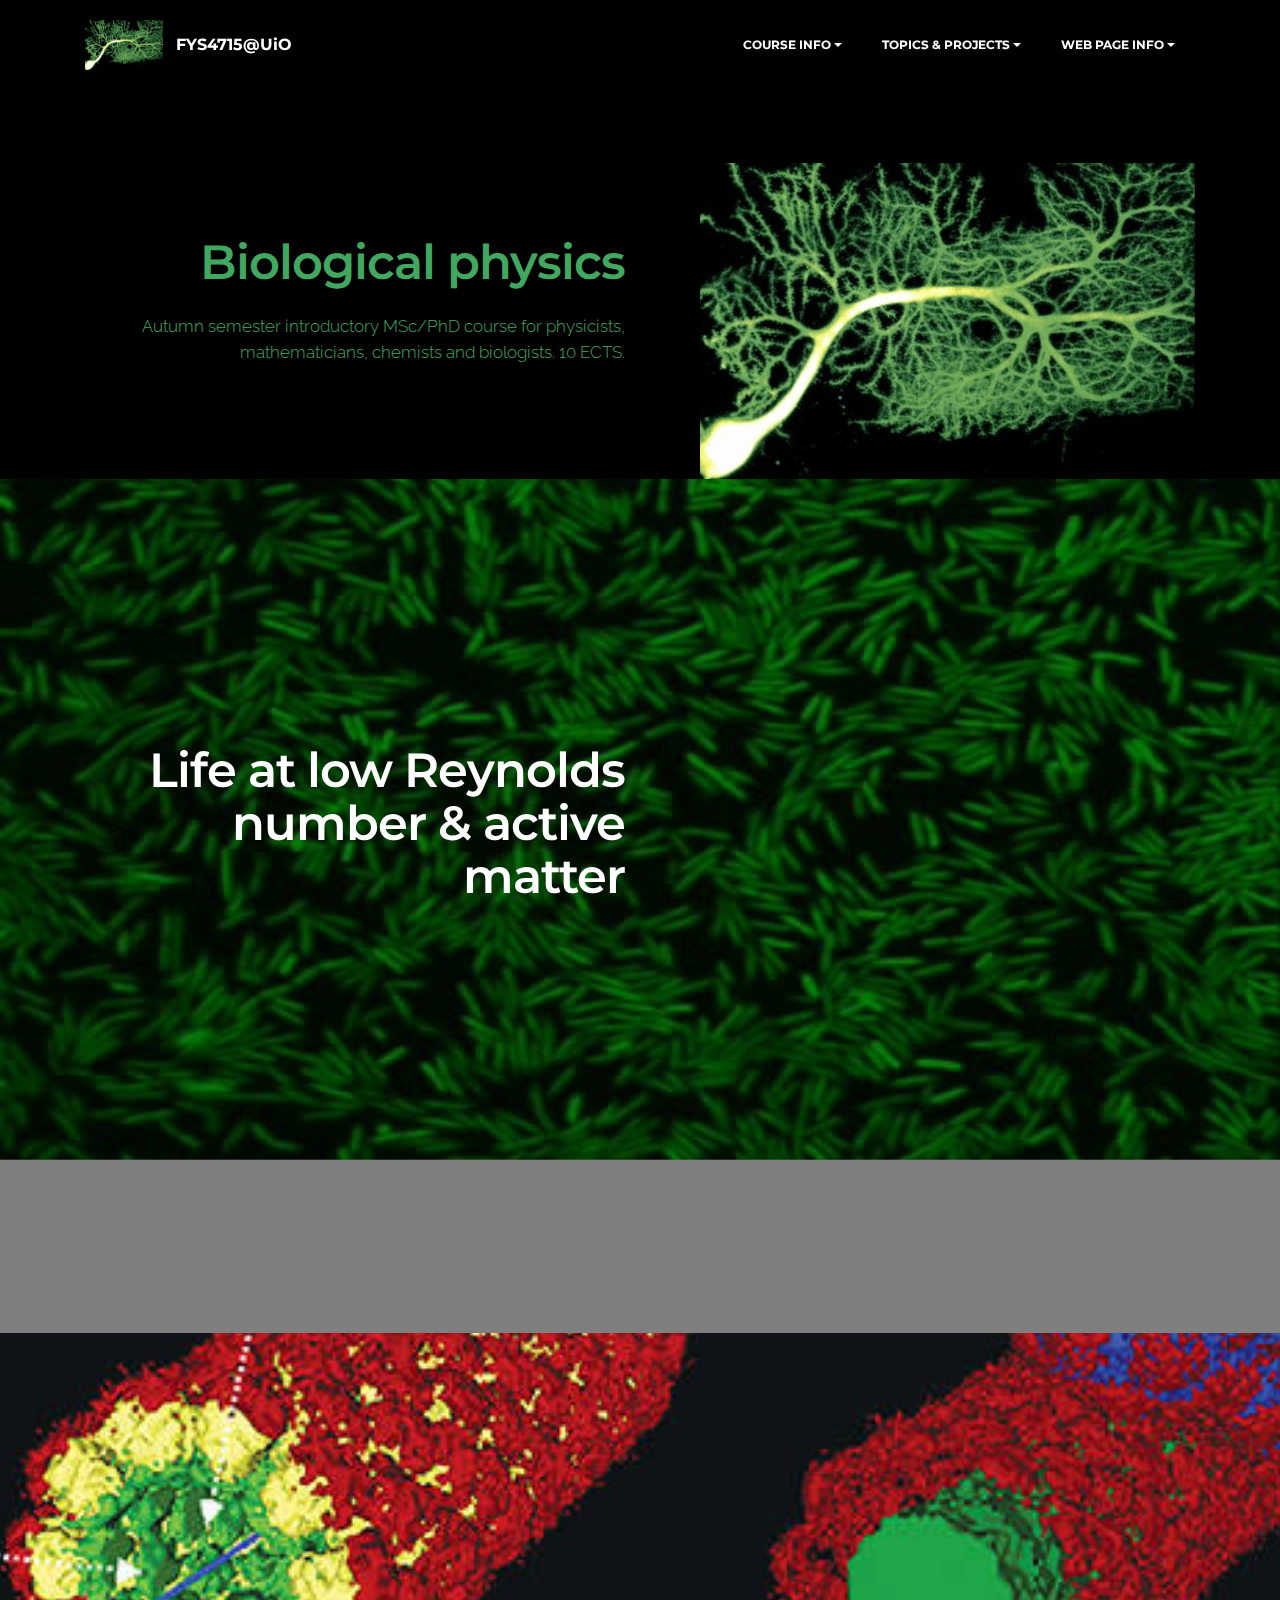
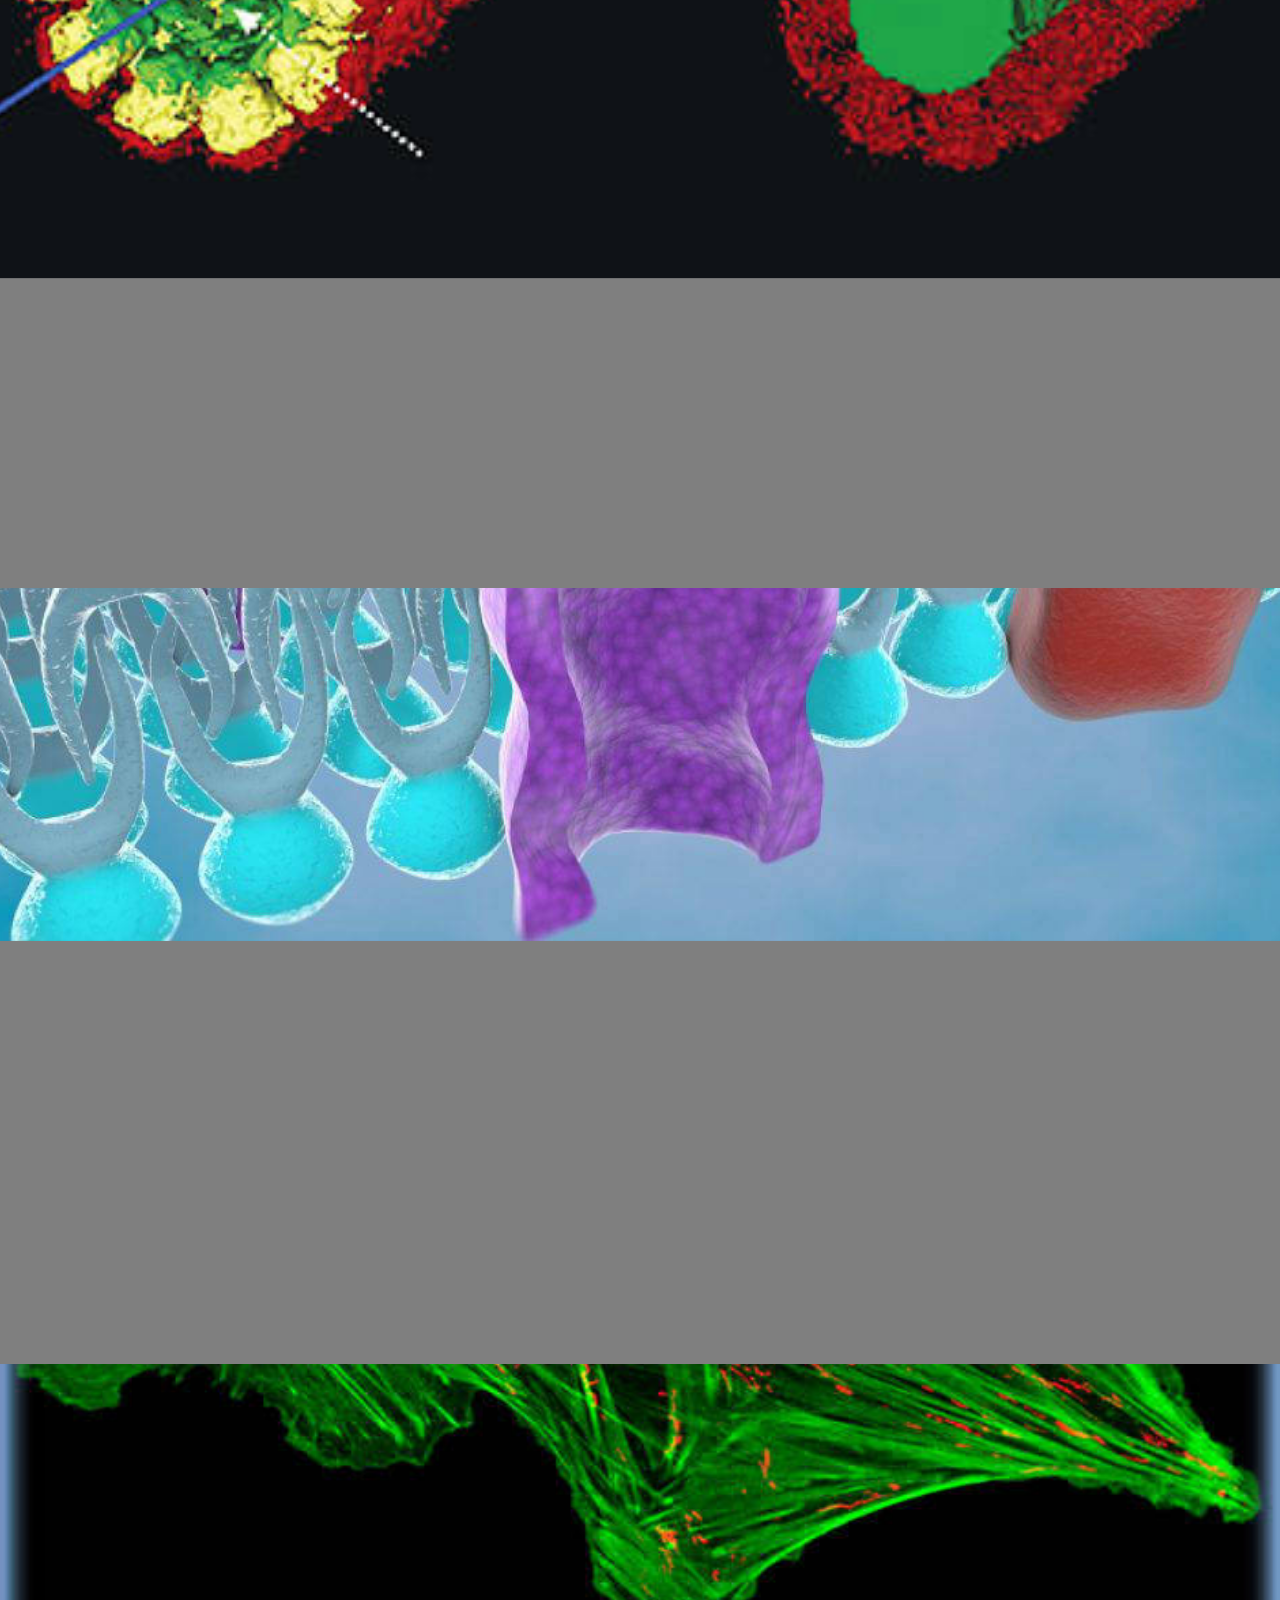
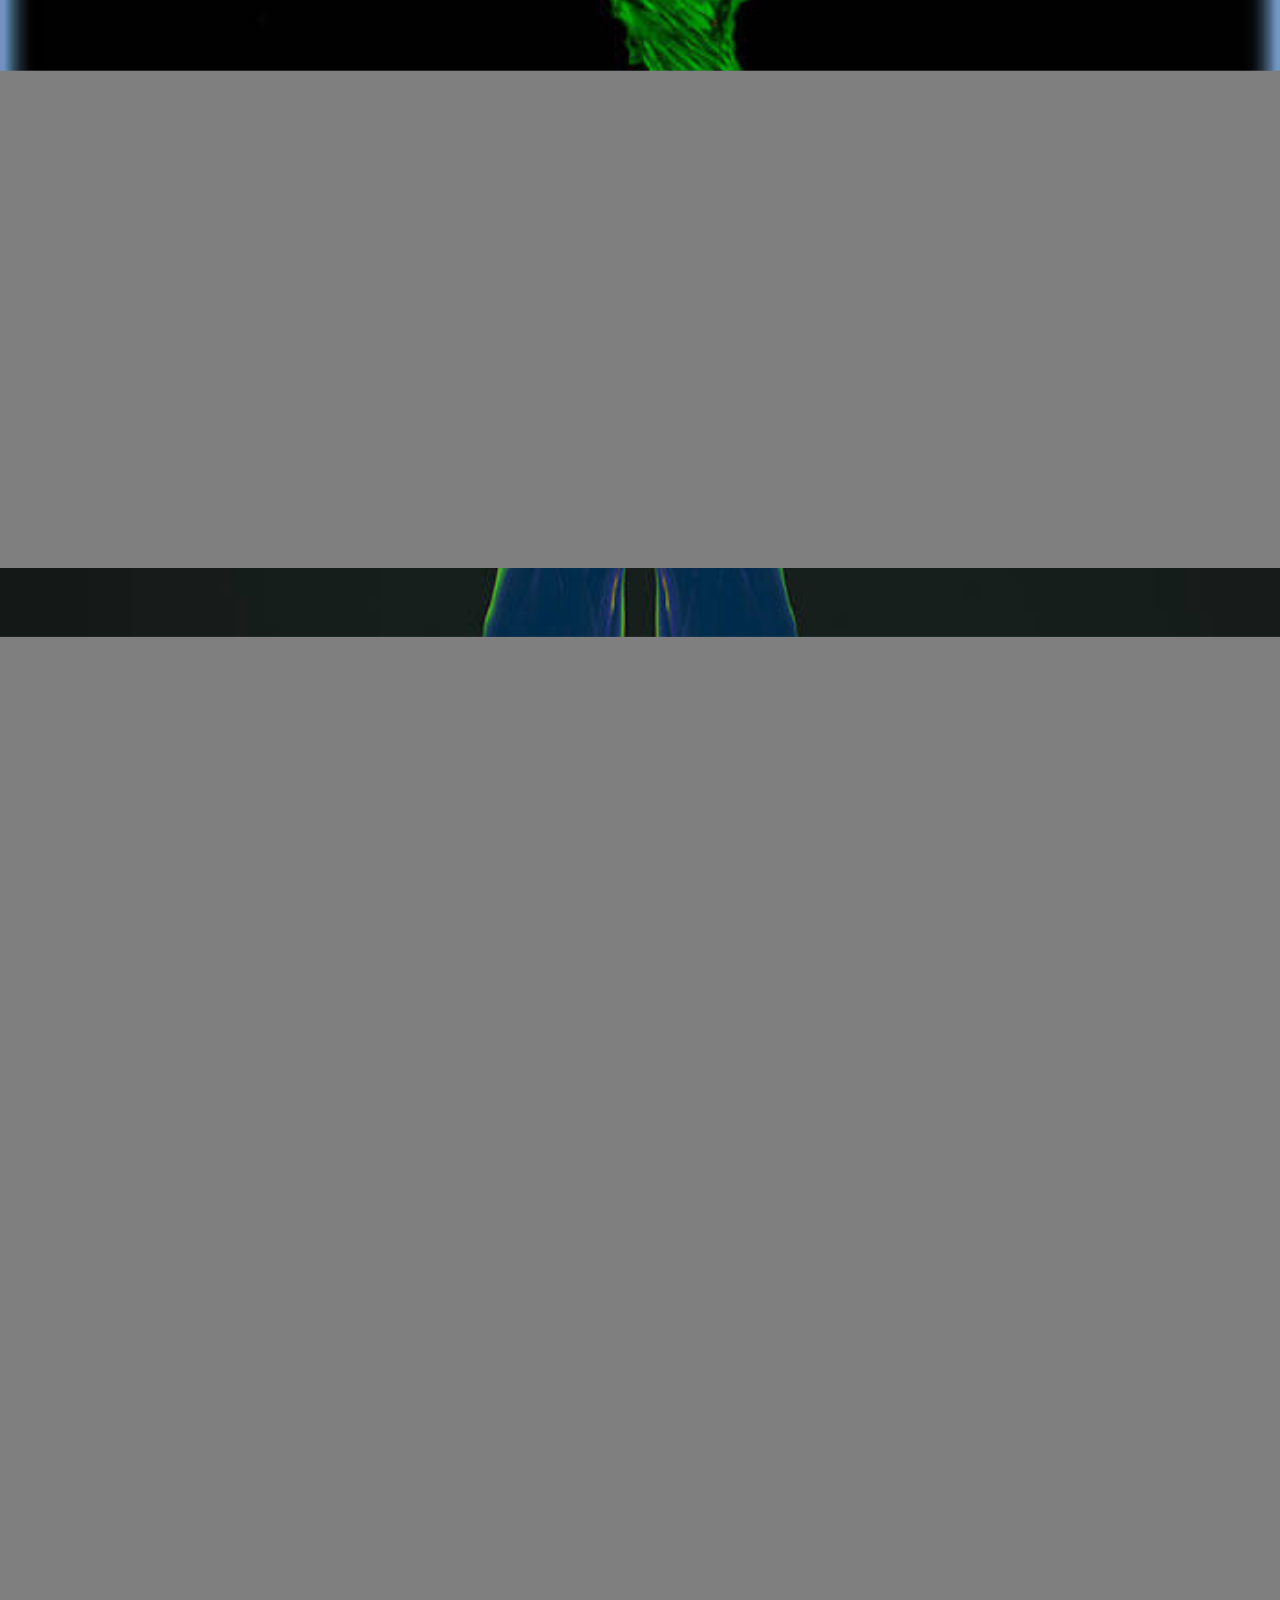
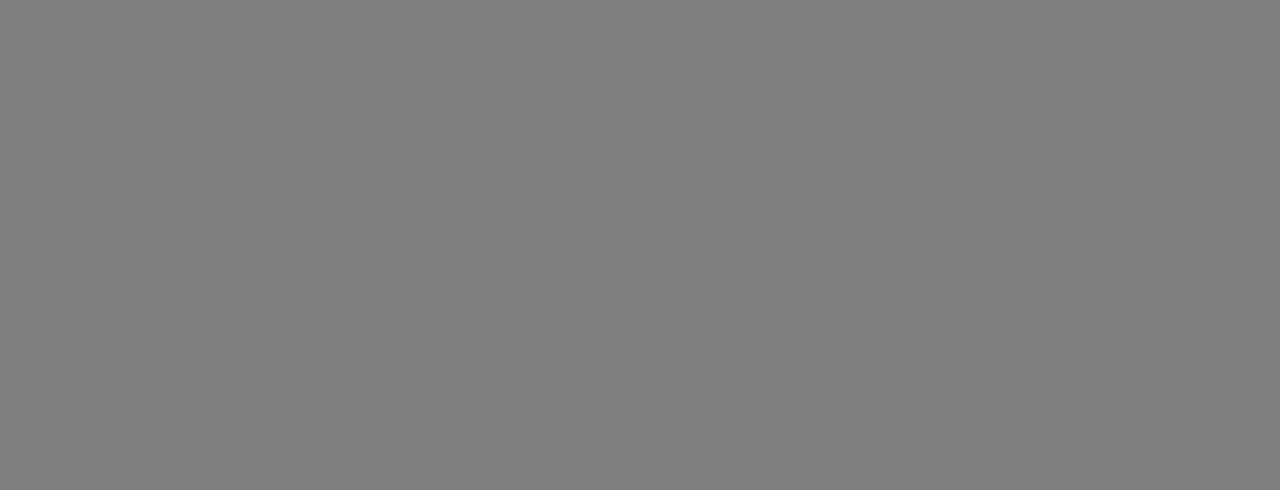
<file: index.html>
<!DOCTYPE html>
<html  >
<head>
  <!-- Site made with Mobirise Website Builder v5.2.0, https://mobirise.com -->
  <meta charset="UTF-8">
  <meta http-equiv="X-UA-Compatible" content="IE=edge">
  <meta name="generator" content="Mobirise v5.2.0, mobirise.com">
  <meta name="twitter:card" content="summary_large_image"/>
  <meta name="twitter:image:src" content="assets/images/index-meta.png">
  <meta property="og:image" content="assets/images/index-meta.png">
  <meta name="twitter:title" content="Biological physics course home">
  <meta name="viewport" content="width=device-width, initial-scale=1, minimum-scale=1">
  <link rel="shortcut icon" href="assets/images/nelson-forsidebilde-128x82.png" type="image/x-icon">
  <meta name="description" content="Biological physics course home">
  
  
  <title>Biological physics course home</title>
  <link rel="stylesheet" href="https://fonts.googleapis.com/css?family=Lora:400,700,400italic,700italic&subset=latin">
  <link rel="stylesheet" href="https://fonts.googleapis.com/css?family=Montserrat:400,700">
  <link rel="stylesheet" href="https://fonts.googleapis.com/css?family=Raleway:100,100i,200,200i,300,300i,400,400i,500,500i,600,600i,700,700i,800,800i,900,900i">
  <link rel="stylesheet" href="assets/tether/tether.min.css">
  <link rel="stylesheet" href="assets/bootstrap/css/bootstrap.min.css">
  <link rel="stylesheet" href="assets/animatecss/animate.min.css">
  <link rel="stylesheet" href="assets/dropdown/css/style.css">
  <link rel="stylesheet" href="assets/theme/css/style.css">
  <link rel="preload" as="style" href="assets/mobirise/css/mbr-additional.css"><link rel="stylesheet" href="assets/mobirise/css/mbr-additional.css" type="text/css">
  
  
  
  
</head>
<body>
  
  <section id="menu-j" data-rv-view="315">

    <nav class="navbar navbar-dropdown bg-color transparent navbar-fixed-top">
        <div class="container">

            <div class="mbr-table">
                <div class="mbr-table-cell">

                    <div class="navbar-brand">
                        <a href="https://www.uio.no/studier/emner/matnat/fys/FYS4715/index-eng.html" class="navbar-logo"><img src="assets/images/nelson-forsidebilde-200x128.png" alt="Mobirise"></a>
                        <a class="navbar-caption text-white" href="https://www.uio.no/studier/emner/matnat/fys/FYS4715/index-eng.html" target="_blank">FYS4715@UiO</a>
                    </div>

                </div>
                <div class="mbr-table-cell">

                    <button class="navbar-toggler pull-xs-right hidden-md-up" type="button" data-toggle="collapse" data-target="#exCollapsingNavbar">
                        <div class="hamburger-icon"></div>
                    </button>

                    <ul class="nav-dropdown collapse pull-xs-right nav navbar-nav navbar-toggleable-sm" id="exCollapsingNavbar"><li class="nav-item dropdown"><a class="nav-link link dropdown-toggle" href="GeneralInfo.html#content6-1i" data-toggle="dropdown-submenu" aria-expanded="false">COURSE INFO</a><div class="dropdown-menu"><a class="dropdown-item" href="aboutthecourse.html">About the course</a><a class="dropdown-item" href="schedule.html#msg-box8-1k">Schedule</a></div></li><li class="nav-item dropdown"><a class="nav-link link dropdown-toggle" data-toggle="dropdown-submenu" href="page1.html" aria-expanded="false">TOPICS &amp; PROJECTS</a><div class="dropdown-menu"><a class="dropdown-item" href="index.html" aria-expanded="false">Biological physics home</a><a class="dropdown-item" href="brown_reynold_active.html">Life at low Reynolds ...</a><a class="dropdown-item" href="statmech.html">Stat mech &amp; models ...</a><a class="dropdown-item" href="membraneSelfAssembly.html" aria-expanded="false">Membranes ...</a><a class="dropdown-item" href="generatingForces.html">Generating forces ...</a><a class="dropdown-item" href="bioimpedance.html" aria-expanded="false">Bioimpedance ...</a><a class="dropdown-item" href="actionpotential.html#header2-1w" aria-expanded="false">Electric signals ...</a></div></li><li class="nav-item dropdown open"><a class="nav-link link dropdown-toggle" data-toggle="dropdown-submenu" href="https://mobirise.com/" aria-expanded="true">WEB PAGE INFO</a><div class="dropdown-menu"><a class="dropdown-item" href="https://dagdysthe.wordpress.com/ " target="_blank">Teachers</a><a class="dropdown-item" href="imagelinks.html">Image links<br></a></div></li></ul>
                    <button hidden="" class="navbar-toggler navbar-close" type="button" data-toggle="collapse" data-target="#exCollapsingNavbar">
                        <div class="close-icon"></div>
                    </button>

                </div>
            </div>

        </div>
    </nav>

</section>

<section class="mbr-section mbr-after-navbar" id="msg-box5-x" data-rv-view="309" style="background-color: rgb(0, 0, 0); padding-top: 160px; padding-bottom: 0px;">

    
    <div class="container">
        <div class="row">
            <div class="mbr-table-md-up">

              

              <div class="mbr-table-cell col-md-5 text-xs-center text-md-right content-size">
                  <h3 class="mbr-section-title display-2">Biological physics</h3>
                  <div class="lead">

                    <p>Autumn semester introductory MSc/PhD course for physicists, mathematicians, chemists and biologists. 10 ECTS.</p>

                  </div>

                  
              </div>


              


              <div class="mbr-table-cell mbr-left-padding-md-up mbr-valign-top col-md-7 image-size" style="width: 50%;">
                  <div class="mbr-figure"><img src="assets/images/nelson-forsidebilde-686x438.png"></div>
              </div>

            </div>
        </div>
    </div>

</section>

<section class="mbr-section mbr-parallax-background" id="msg-box7-h" data-rv-view="312" style="background-image: url(assets/images/confocal-microscopy-of-swarming-wild-type-escherichia-coli-cells-expressing-green-fluorescent-protein-pgen.0030154.sv001.ogv-640x480.jpg); padding-top: 240px; padding-bottom: 240px;">

    <div class="mbr-overlay" style="opacity: 0.5; background-color: rgb(0, 0, 0);">
    </div>
    <div class="container">
        <div class="row">
            <div class="mbr-table-md-up">

              

              <div class="mbr-table-cell col-md-5 text-xs-center text-md-right content-size">
                  <h3 class="mbr-section-title display-2">Life at low Reynolds number &amp; active matter</h3>
                  <div class="lead">

                    <p>Fundamentals of motion at microscopic scale and the exciting, new and vibrant field of active matter. <em>Experiment project.</em></p>

                  </div>

                  <div><a class="btn btn-warning" href="brown_reynold_active.html">GO!</a></div>
              </div>


              


              <div class="mbr-table-cell mbr-left-padding-md-up mbr-valign-top col-md-7 image-size" style="width: 50%;">
                  <div class="mbr-figure"><iframe class="mbr-embedded-video" src="https://www.youtube.com/embed/q27Jn3h4kpE?rel=0&amp;amp;showinfo=0&amp;autoplay=1&amp;loop=1&amp;playlist=q27Jn3h4kpE" width="800" height="600" frameborder="0" allowfullscreen></iframe></div>
              </div>

            </div>
        </div>
    </div>

</section>

<section class="mbr-section mbr-parallax-background" id="msg-box7-o" data-rv-view="317" style="background-image: url(assets/images/13-fall-cystfigurehighresjuliobelmonte-630x315.jpg); padding-top: 240px; padding-bottom: 240px;">

    <div class="mbr-overlay" style="opacity: 0.5; background-color: rgb(0, 0, 0);">
    </div>
    <div class="container">
        <div class="row">
            <div class="mbr-table-md-up">

              

              <div class="mbr-table-cell col-md-5 text-xs-center text-md-right content-size">
                  <h3 class="mbr-section-title display-2">Statistical mechanics and simple models of complex evolution</h3>
                  <div class="lead">

                    <p>Boltzmann and Gibbs statistics. From the Ising model to the Cellular Potts Model simulating tissue morphogenesis. <em>Simulation project.</em>&nbsp;</p>

                  </div>

                  <div><a class="btn btn-warning" href="statmech.html">MORE</a></div>
              </div>


              


              <div class="mbr-table-cell mbr-left-padding-md-up mbr-valign-top col-md-7 image-size" style="width: 50%;">
                  <div class="mbr-figure"><iframe class="mbr-embedded-video" src="https://player.vimeo.com/video/239236521?autoplay=1&amp;loop=1" width="800" height="600" frameborder="0" allowfullscreen></iframe></div>
              </div>

            </div>
        </div>
    </div>

</section>

<section class="mbr-section mbr-parallax-background" id="msg-box7-p" data-rv-view="320" style="background-image: url(assets/images/membrane-1024x607.jpg); padding-top: 240px; padding-bottom: 240px;">

    <div class="mbr-overlay" style="opacity: 0.5; background-color: rgb(0, 0, 0);">
    </div>
    <div class="container">
        <div class="row">
            <div class="mbr-table-md-up">

              

              <div class="mbr-table-cell col-md-5 text-xs-center text-md-right content-size">
                  <h3 class="mbr-section-title display-2">Cells, membranes &amp; self assembly.</h3>
                  <div class="lead">

                    <p>How do amphiphilic molecules organize to liposomes? Properties of liposomes, cells and other membrane separated organelles. <em>Experiment project.</em></p>

                  </div>

                  <div><a class="btn btn-warning" href="membraneSelfAssembly.html">MORE</a></div>
              </div>


              


              <div class="mbr-table-cell mbr-left-padding-md-up mbr-valign-top col-md-7 image-size" style="width: 50%;">
                  <div class="mbr-figure"><iframe class="mbr-embedded-video" src="https://www.youtube.com/embed/lm-dAvbl330?rel=0&amp;amp;showinfo=0&amp;autoplay=1&amp;loop=1&amp;playlist=lm-dAvbl330" width="1280" height="720" frameborder="0" allowfullscreen></iframe></div>
              </div>

            </div>
        </div>
    </div>

</section>

<section class="mbr-section mbr-parallax-background" id="msg-box7-q" data-rv-view="323" style="background-image: url(assets/images/a10exlarge2-700x500.jpg); padding-top: 240px; padding-bottom: 240px;">

    <div class="mbr-overlay" style="opacity: 0.5; background-color: rgb(0, 0, 0);">
    </div>
    <div class="container">
        <div class="row">
            <div class="mbr-table-md-up">

              

              <div class="mbr-table-cell col-md-5 text-xs-center text-md-right content-size">
                  <h3 class="mbr-section-title display-2">Generating forces: active gels to muscles and cell migration</h3>
                  <div class="lead">

                    <p>Active polymers and molecular motors coarse grained to continuum description of actve gels. <em>Simulation project</em>.</p>

                  </div>

                  <div><a class="btn btn-warning" href="generatingForces.html">MORE</a></div>
              </div>


              


              <div class="mbr-table-cell mbr-left-padding-md-up mbr-valign-top col-md-7 image-size" style="width: 50%;">
                  <div class="mbr-figure"><iframe class="mbr-embedded-video" src="https://www.youtube.com/embed/lMliGsOqA8k?rel=0&amp;amp;showinfo=0&amp;autoplay=1&amp;loop=1&amp;playlist=lMliGsOqA8k" width="1280" height="720" frameborder="0" allowfullscreen></iframe></div>
              </div>

            </div>
        </div>
    </div>

</section>

<section class="mbr-section mbr-parallax-background" id="msg-box7-r" data-rv-view="326" style="background-image: url(assets/images/bioimpedance-700x467.jpg); padding-top: 240px; padding-bottom: 240px;">

    <div class="mbr-overlay" style="opacity: 0.5; background-color: rgb(0, 0, 0);">
    </div>
    <div class="container">
        <div class="row">
            <div class="mbr-table-md-up">

              

              <div class="mbr-table-cell col-md-5 text-xs-center text-md-right content-size">
                  <h3 class="mbr-section-title display-2">Bioimpedance</h3>
                  <div class="lead">

                    <p>From passive response at membranes &amp; effects of ion pumps to the Donnan equilibrium and Nernst potential. <em>Experiment project</em></p>

                  </div>

                  <div><a class="btn btn-warning" href="bioimpedance.html">MORE</a></div>
              </div>


              


              <div class="mbr-table-cell mbr-left-padding-md-up mbr-valign-top col-md-7 image-size" style="width: 50%;">
                  <div class="mbr-figure"><img src="assets/images/726x383-hyperworks-feko-gallery-innovation-726x383.jpg"></div>
              </div>

            </div>
        </div>
    </div>

</section>

<section class="mbr-section mbr-parallax-background" id="msg-box7-s" data-rv-view="329" style="background-image: url(assets/images/nelson-forsidebilde-686x438.png); padding-top: 240px; padding-bottom: 240px;">

    <div class="mbr-overlay" style="opacity: 0.5; background-color: rgb(0, 0, 0);">
    </div>
    <div class="container">
        <div class="row">
            <div class="mbr-table-md-up">

              

              <div class="mbr-table-cell col-md-5 text-xs-center text-md-right content-size">
                  <h3 class="mbr-section-title display-2">Active electric signals: the action potential in heart and brain</h3>
                  <div class="lead">

                    <p>... <em>Simulation project</em>.</p>

                  </div>

                  <div><a class="btn btn-warning" href="actionpotential.html">MORE</a></div>
              </div>


              


              <div class="mbr-table-cell mbr-left-padding-md-up mbr-valign-top col-md-7 image-size" style="width: 50%;">
                  <div class="mbr-figure"><iframe class="mbr-embedded-video" src="https://www.youtube.com/embed/fHRC8SlLcH0?rel=0&amp;amp;showinfo=0&amp;autoplay=1&amp;loop=1&amp;playlist=fHRC8SlLcH0" width="1280" height="720" frameborder="0" allowfullscreen></iframe></div>
              </div>

            </div>
        </div>
    </div>

</section>


<script src="assets/web/assets/jquery/jquery.min.js"></script>
  <script src="assets/tether/tether.min.js"></script>
  <script src="assets/web/assets/bootstrap4-migrate/bootstrap.min.js"></script>
  <script src="assets/smooth-scroll/smooth-scroll.js"></script>
  <script src="assets/viewport-checker/jquery.viewportchecker.js"></script>
  <script src="assets/jarallax/jarallax.js"></script>
  <script src="assets/dropdown/js/script.min.js"></script>
  <script src="assets/touch-swipe/jquery.touch-swipe.min.js"></script>
  <script src="assets/theme/js/script.js"></script>
  
  
  
  <input name="animation" type="hidden">
  </body>
</html>
</file>
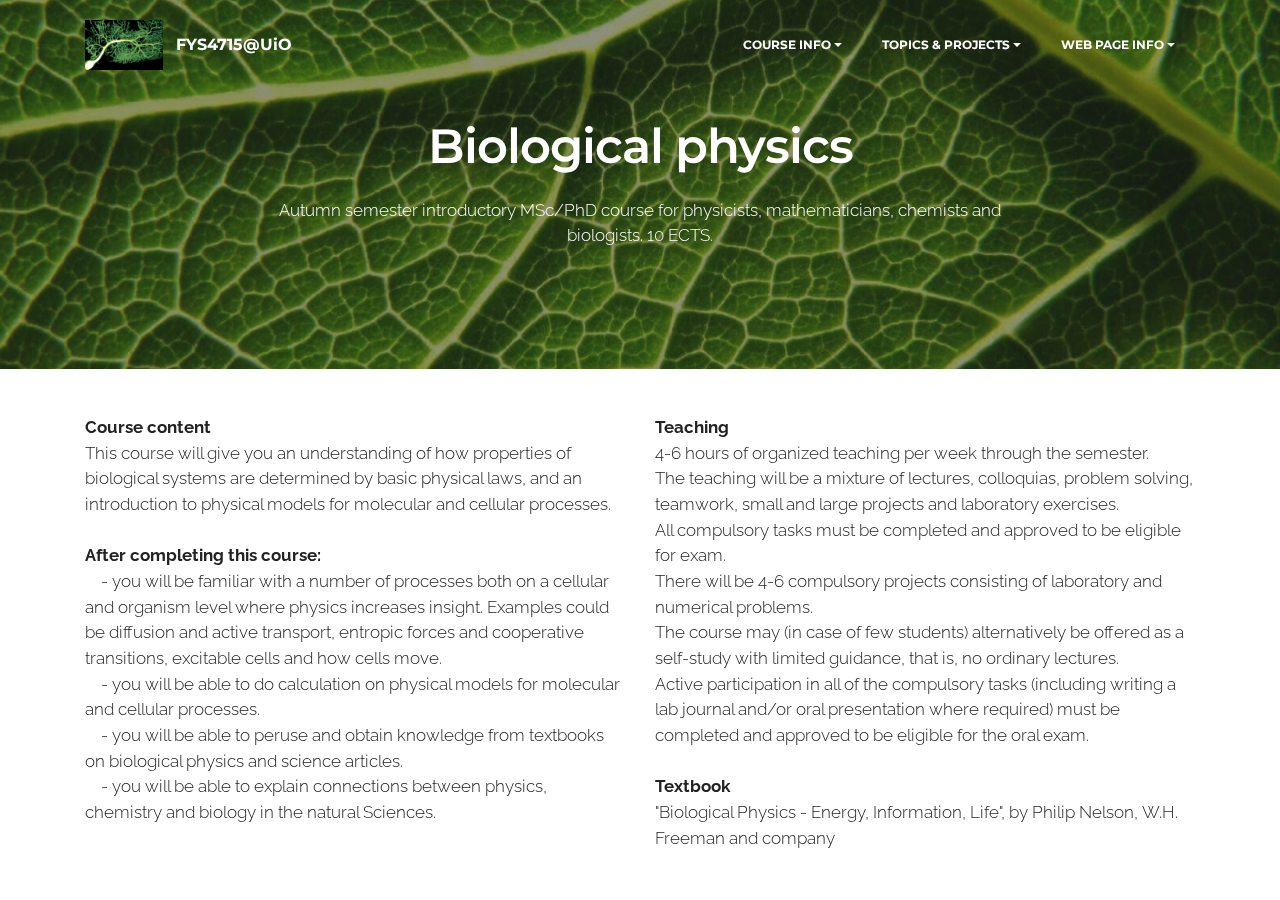
<file: aboutthecourse.html>
<!DOCTYPE html>
<html  >
<head>
  <!-- Site made with Mobirise Website Builder v5.2.0, https://mobirise.com -->
  <meta charset="UTF-8">
  <meta http-equiv="X-UA-Compatible" content="IE=edge">
  <meta name="generator" content="Mobirise v5.2.0, mobirise.com">
  <meta name="viewport" content="width=device-width, initial-scale=1, minimum-scale=1">
  <link rel="shortcut icon" href="assets/images/nelson-forsidebilde-128x82.png" type="image/x-icon">
  <meta name="description" content="Web Site Creator Description">
  
  
  <title>About the course</title>
  <link rel="stylesheet" href="https://fonts.googleapis.com/css?family=Lora:400,700,400italic,700italic&subset=latin">
  <link rel="stylesheet" href="https://fonts.googleapis.com/css?family=Montserrat:400,700">
  <link rel="stylesheet" href="https://fonts.googleapis.com/css?family=Raleway:100,100i,200,200i,300,300i,400,400i,500,500i,600,600i,700,700i,800,800i,900,900i">
  <link rel="stylesheet" href="assets/tether/tether.min.css">
  <link rel="stylesheet" href="assets/bootstrap/css/bootstrap.min.css">
  <link rel="stylesheet" href="assets/dropdown/css/style.css">
  <link rel="stylesheet" href="assets/animatecss/animate.min.css">
  <link rel="stylesheet" href="assets/theme/css/style.css">
  <link rel="preload" as="style" href="assets/mobirise/css/mbr-additional.css"><link rel="stylesheet" href="assets/mobirise/css/mbr-additional.css" type="text/css">
  
  
  
  
</head>
<body>
  
  <section id="menu-1f" data-rv-view="365">

    <nav class="navbar navbar-dropdown bg-color transparent navbar-fixed-top">
        <div class="container">

            <div class="mbr-table">
                <div class="mbr-table-cell">

                    <div class="navbar-brand">
                        <a href="https://www.uio.no/studier/emner/matnat/fys/FYS4715/index-eng.html" class="navbar-logo"><img src="assets/images/nelson-forsidebilde-200x128.png" alt="Mobirise"></a>
                        <a class="navbar-caption text-white" href="https://www.uio.no/studier/emner/matnat/fys/FYS4715/index-eng.html" target="_blank">FYS4715@UiO</a>
                    </div>

                </div>
                <div class="mbr-table-cell">

                    <button class="navbar-toggler pull-xs-right hidden-md-up" type="button" data-toggle="collapse" data-target="#exCollapsingNavbar">
                        <div class="hamburger-icon"></div>
                    </button>

                    <ul class="nav-dropdown collapse pull-xs-right nav navbar-nav navbar-toggleable-sm" id="exCollapsingNavbar"><li class="nav-item dropdown"><a class="nav-link link dropdown-toggle" href="GeneralInfo.html#content6-1i" data-toggle="dropdown-submenu" aria-expanded="false">COURSE INFO</a><div class="dropdown-menu"><a class="dropdown-item" href="aboutthecourse.html">About the course</a><a class="dropdown-item" href="schedule.html#msg-box8-1k">Schedule</a></div></li><li class="nav-item dropdown"><a class="nav-link link dropdown-toggle" data-toggle="dropdown-submenu" href="page1.html" aria-expanded="false">TOPICS &amp; PROJECTS</a><div class="dropdown-menu"><a class="dropdown-item" href="index.html" aria-expanded="false">Biological physics home</a><a class="dropdown-item" href="brown_reynold_active.html">Life at low Reynolds ...</a><a class="dropdown-item" href="statmech.html">Stat mech &amp; models ...</a><a class="dropdown-item" href="membraneSelfAssembly.html" aria-expanded="false">Membranes ...</a><a class="dropdown-item" href="generatingForces.html">Generating forces ...</a><a class="dropdown-item" href="bioimpedance.html" aria-expanded="false">Bioimpedance ...</a><a class="dropdown-item" href="actionpotential.html#header2-1w" aria-expanded="false">Electric signals ...</a></div></li><li class="nav-item dropdown open"><a class="nav-link link dropdown-toggle" data-toggle="dropdown-submenu" href="https://mobirise.com/" aria-expanded="true">WEB PAGE INFO</a><div class="dropdown-menu"><a class="dropdown-item" href="https://dagdysthe.wordpress.com/ " target="_blank">Teachers</a><a class="dropdown-item" href="imagelinks.html">Image links<br></a></div></li></ul>
                    <button hidden="" class="navbar-toggler navbar-close" type="button" data-toggle="collapse" data-target="#exCollapsingNavbar">
                        <div class="close-icon"></div>
                    </button>

                </div>
            </div>

        </div>
    </nav>

</section>

<section class="mbr-section article mbr-parallax-background mbr-after-navbar" id="msg-box8-1g" data-rv-view="367" style="background-image: url(assets/images/leaf-1600x1000.jpg); padding-top: 120px; padding-bottom: 120px;">

    <div class="mbr-overlay" style="opacity: 0.5; background-color: rgb(34, 34, 34);">
    </div>
    <div class="container">
        <div class="row">
            <div class="col-md-8 col-md-offset-2 text-xs-center">
                <h3 class="mbr-section-title display-2">Biological physics</h3>
                <div class="lead"><p>Autumn semester introductory MSc/PhD course for physicists, mathematicians, chemists and biologists. 10 ECTS.</p></div>
                
            </div>
        </div>
    </div>

</section>

<section class="mbr-section article mbr-section__container" id="content6-1i" data-rv-view="370" style="background-color: rgb(255, 255, 255); padding-top: 20px; padding-bottom: 20px;">

    <div class="container">
        <div class="row">
            <div class="col-xs-12 col-md-6 lead"><p><br></p><p><strong>Course content</strong></p><p>This course will give you an understanding of how properties of biological systems are determined by basic physical laws, and an introduction to physical models for molecular and cellular processes.</p><p><br></p><p><strong>After completing this course:</strong></p><p>&nbsp; &nbsp; - you will be familiar with a number of processes both on a cellular and organism level where physics increases insight. Examples could be diffusion and active transport, entropic forces and cooperative transitions, excitable cells and how cells move.</p><p>&nbsp; &nbsp; - you will be able to do calculation on physical models for molecular and cellular processes.</p><p>&nbsp; &nbsp; - you will be able to peruse and obtain knowledge from textbooks on biological physics and science articles.</p><p>&nbsp; &nbsp; - you will be able to explain connections between physics, chemistry and biology in the natural Sciences.</p><p><br></p><p><br></p></div>
            <div class="col-xs-12 col-md-6 lead"><p><br></p><p><strong>Teaching</strong></p><p>4-6 hours of organized teaching per week through the semester.</p><p>The teaching will be a mixture of lectures, colloquias, problem solving, teamwork, small and large projects and laboratory exercises.</p><p>All compulsory tasks must be completed and approved to be eligible for exam.</p><p>There will be 4-6 compulsory projects consisting of laboratory and numerical problems.</p><p>The course may (in case of few students) alternatively be offered as a self-study with limited guidance, that is, no ordinary lectures.</p><p><span style="font-size: 1.07rem;">Active participation in all of the compulsory tasks (including writing a lab journal and/or  oral presentation where required) must be completed and approved to be eligible for the oral exam.</span><br></p><p><br></p><p><strong>Textbook</strong></p><p>"Biological Physics -&nbsp;<span style="font-size: 1.07rem;">Energy, Information, Life",&nbsp;</span><span style="font-size: 1.07rem;">by Philip Nelson,</span><span style="font-size: 1.07rem;">&nbsp;W.H. Freeman and company</span></p></div>
        </div>
    </div>

</section>


<script src="assets/web/assets/jquery/jquery.min.js"></script>
  <script src="assets/tether/tether.min.js"></script>
  <script src="assets/web/assets/bootstrap4-migrate/bootstrap.min.js"></script>
  <script src="assets/smooth-scroll/smooth-scroll.js"></script>
  <script src="assets/dropdown/js/script.min.js"></script>
  <script src="assets/touch-swipe/jquery.touch-swipe.min.js"></script>
  <script src="assets/viewport-checker/jquery.viewportchecker.js"></script>
  <script src="assets/jarallax/jarallax.js"></script>
  <script src="assets/theme/js/script.js"></script>
  
  
  
  <input name="animation" type="hidden">
  </body>
</html>
</file>
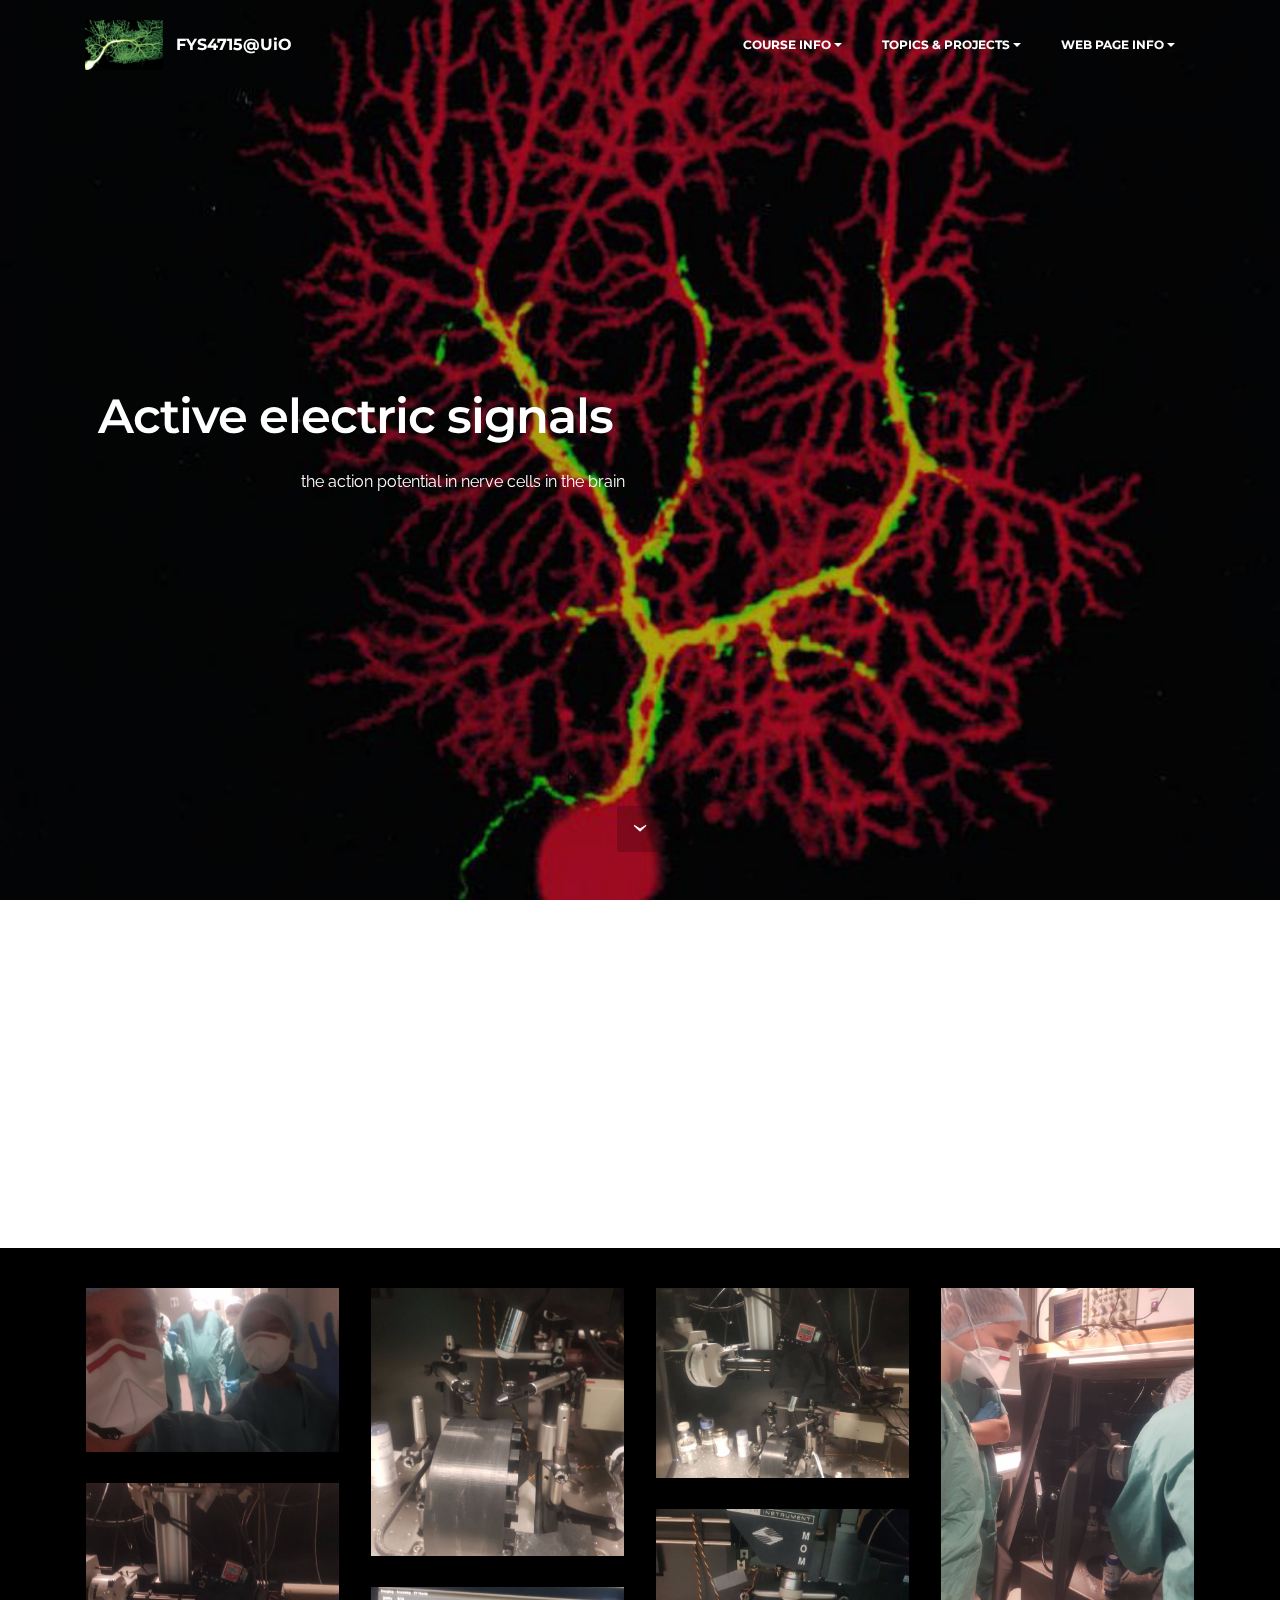
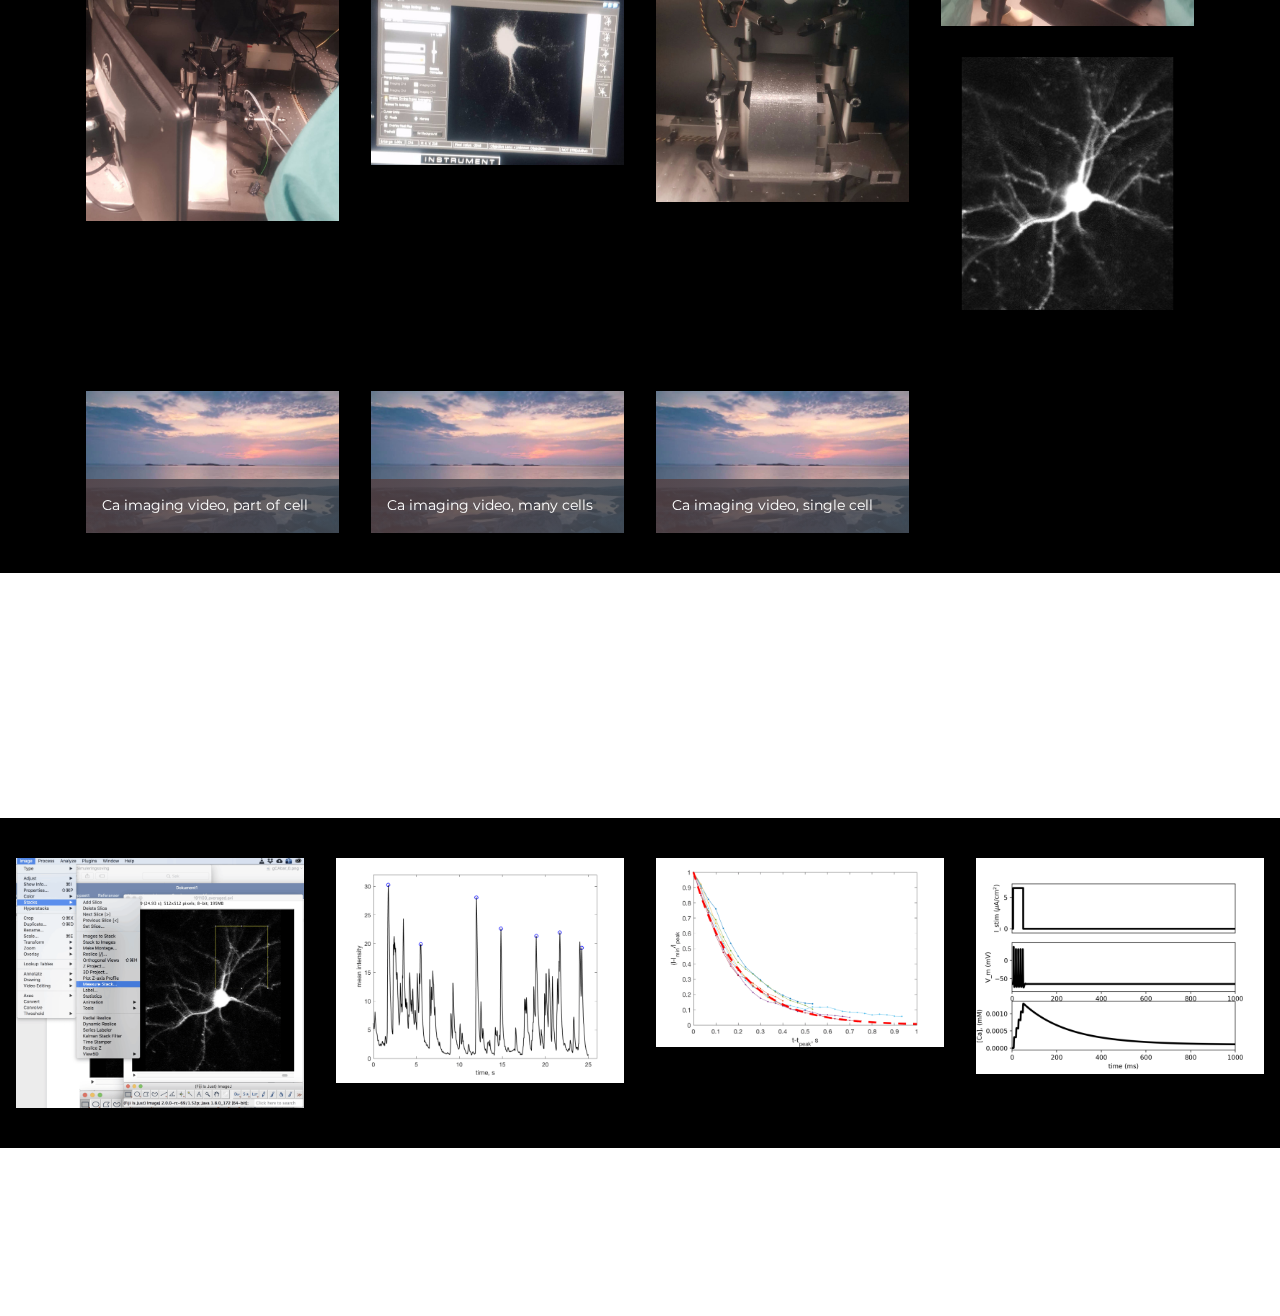
<file: actionpotential.html>
<!DOCTYPE html>
<html  >
<head>
  <!-- Site made with Mobirise Website Builder v5.2.0, https://mobirise.com -->
  <meta charset="UTF-8">
  <meta http-equiv="X-UA-Compatible" content="IE=edge">
  <meta name="generator" content="Mobirise v5.2.0, mobirise.com">
  <meta name="viewport" content="width=device-width, initial-scale=1, minimum-scale=1">
  <link rel="shortcut icon" href="assets/images/nelson-forsidebilde-128x82.png" type="image/x-icon">
  <meta name="description" content="Website Builder Description">
  
  
  <title>Action potential</title>
  <link rel="stylesheet" href="https://fonts.googleapis.com/css?family=Lora:400,700,400italic,700italic&subset=latin">
  <link rel="stylesheet" href="https://fonts.googleapis.com/css?family=Montserrat:400,700">
  <link rel="stylesheet" href="https://fonts.googleapis.com/css?family=Raleway:100,100i,200,200i,300,300i,400,400i,500,500i,600,600i,700,700i,800,800i,900,900i">
  <link rel="stylesheet" href="assets/et-line-font-plugin/style.css">
  <link rel="stylesheet" href="assets/tether/tether.min.css">
  <link rel="stylesheet" href="assets/bootstrap/css/bootstrap.min.css">
  <link rel="stylesheet" href="assets/dropdown/css/style.css">
  <link rel="stylesheet" href="assets/animatecss/animate.min.css">
  <link rel="stylesheet" href="assets/theme/css/style.css">
  <link rel="stylesheet" href="assets/mobirise-gallery/style.css">
  <link rel="preload" as="style" href="assets/mobirise/css/mbr-additional.css"><link rel="stylesheet" href="assets/mobirise/css/mbr-additional.css" type="text/css">
  
  
  
  
</head>
<body>
  
  <section id="menu-1v" data-rv-view="400">

    <nav class="navbar navbar-dropdown bg-color transparent navbar-fixed-top">
        <div class="container">

            <div class="mbr-table">
                <div class="mbr-table-cell">

                    <div class="navbar-brand">
                        <a href="https://www.uio.no/studier/emner/matnat/fys/FYS4715/index-eng.html" class="navbar-logo"><img src="assets/images/nelson-forsidebilde-200x128.png" alt="Mobirise"></a>
                        <a class="navbar-caption text-white" href="https://www.uio.no/studier/emner/matnat/fys/FYS4715/index-eng.html" target="_blank">FYS4715@UiO</a>
                    </div>

                </div>
                <div class="mbr-table-cell">

                    <button class="navbar-toggler pull-xs-right hidden-md-up" type="button" data-toggle="collapse" data-target="#exCollapsingNavbar">
                        <div class="hamburger-icon"></div>
                    </button>

                    <ul class="nav-dropdown collapse pull-xs-right nav navbar-nav navbar-toggleable-sm" id="exCollapsingNavbar"><li class="nav-item dropdown"><a class="nav-link link dropdown-toggle" href="GeneralInfo.html#content6-1i" data-toggle="dropdown-submenu" aria-expanded="false">COURSE INFO</a><div class="dropdown-menu"><a class="dropdown-item" href="aboutthecourse.html">About the course</a><a class="dropdown-item" href="schedule.html#msg-box8-1k">Schedule</a></div></li><li class="nav-item dropdown"><a class="nav-link link dropdown-toggle" data-toggle="dropdown-submenu" href="page1.html" aria-expanded="false">TOPICS &amp; PROJECTS</a><div class="dropdown-menu"><a class="dropdown-item" href="index.html" aria-expanded="false">Biological physics home</a><a class="dropdown-item" href="brown_reynold_active.html">Life at low Reynolds ...</a><a class="dropdown-item" href="statmech.html">Stat mech &amp; models ...</a><a class="dropdown-item" href="membraneSelfAssembly.html" aria-expanded="false">Membranes ...</a><a class="dropdown-item" href="generatingForces.html">Generating forces ...</a><a class="dropdown-item" href="bioimpedance.html" aria-expanded="false">Bioimpedance ...</a><a class="dropdown-item" href="actionpotential.html#header2-1w" aria-expanded="false">Electric signals ...</a></div></li><li class="nav-item dropdown open"><a class="nav-link link dropdown-toggle" data-toggle="dropdown-submenu" href="https://mobirise.com/" aria-expanded="true">WEB PAGE INFO</a><div class="dropdown-menu"><a class="dropdown-item" href="https://dagdysthe.wordpress.com/ " target="_blank">Teachers</a><a class="dropdown-item" href="imagelinks.html">Image links<br></a></div></li></ul>
                    <button hidden="" class="navbar-toggler navbar-close" type="button" data-toggle="collapse" data-target="#exCollapsingNavbar">
                        <div class="close-icon"></div>
                    </button>

                </div>
            </div>

        </div>
    </nav>

</section>

<section class="mbr-section mbr-section-hero mbr-section-full header2 mbr-parallax-background mbr-after-navbar" id="header2-1w" data-rv-view="402" style="background-image: url(assets/images/kreitzer2000b2-798x692.jpg);">

    <div class="mbr-overlay" style="opacity: 0.3; background-color: rgb(0, 0, 0);">
    </div>

    <div class="mbr-table mbr-table-full">
        <div class="mbr-table-cell">

            <div class="container">
                <div class="mbr-section row">
                    <div class="mbr-table-md-up">
                        
                        
                        

                        <div class="mbr-table-cell col-md-5 content-size text-xs-center text-md-right">

                            <h3 class="mbr-section-title display-2">Active electric signals&nbsp;</h3>

                            <div class="mbr-section-text">
                                <p>the action potential in nerve cells in the brain</p>
                            </div>

                            

                        </div>
                        <div class="mbr-table-cell mbr-valign-top mbr-left-padding-md-up col-md-7 image-size" style="width: 50%;">
                            <div class="mbr-figure"><iframe class="mbr-embedded-video" src="https://www.youtube.com/embed/YS_EZeIEO7k?rel=0&amp;amp;showinfo=0&amp;autoplay=1&amp;loop=1&amp;playlist=YS_EZeIEO7k" width="1280" height="720" frameborder="0" allowfullscreen></iframe></div>
                        </div>

                    </div>
                </div>
            </div>

        </div>
    </div>

    <div class="mbr-arrow mbr-arrow-floating hidden-sm-down" aria-hidden="true"><a href="#content6-20"><i class="mbr-arrow-icon"></i></a></div>

</section>

<section class="mbr-section article mbr-section__container" id="content6-20" data-rv-view="405" style="background-color: rgb(255, 255, 255); padding-top: 20px; padding-bottom: 20px;">

    <div class="container">
        <div class="row">
            <div class="col-xs-12 col-md-6 lead"><p><strong>Nerve cell firing in vivo</strong></p><p>We were allowed to follow a fantastic experiment where two-photon fluorescence microscopy was used to image calcium dynamics during nerve cell firing in the visual cortex of a mouse running on a treadmill!!</p><p><strong>Reviews about the two-photon technique in neuroscience:</strong><br></p><p><span style="font-size: 1.07rem;">-&nbsp;<a href="https://www.sciencedirect.com/science/article/pii/S0896627306004119" target="_blank">Principles of Two-Photon Excitation Microscopy and Its Applications to Neuroscience</a></span><br></p><p>-&nbsp;<a href="https://www.cell.com/neuron/comments/S0896-6273(12)00172-9" target="_blank">Imaging Calcium in Neurons</a></p><p>-&nbsp;<a href="https://www.nature.com/articles/nature12354" target="_blank">Ultrasensitive fluorescent proteins for imaging neuronal activity</a></p><p><br></p><p><a href="https://www.uio.no/studier/emner/matnat/fys/FYS4715/h19/Course%20material/fluorescence_microscopy.pdf" target="_blank">Some slides on fluorescence microscopy</a></p></div>
            <div class="col-xs-12 col-md-6 lead"><p><strong>Nerve cell firing in silico</strong></p><p>After going through the basic physics of ion pumps charging the cells with ions, generating a membrane potential we studied the Hodgkin-Huxley model for action potential generation. Based on this we simulate nerve cell firing and the associated calcium release into the nerve cells.</p><p>More on the simulations and comparison with experiment below...</p><p><br></p></div>
        </div>
    </div>

</section>

<section class="mbr-gallery mbr-section mbr-section-nopadding mbr-slider-carousel" id="gallery3-22" data-filter="false" data-rv-view="407" style="background-color: rgb(0, 0, 0); padding-top: 1.5rem; padding-bottom: 1.5rem;">
    <!-- Filter -->
    

    <!-- Gallery -->
    <div class="mbr-gallery-row container">
        <div class=" mbr-gallery-layout-default">
            <div>
                <div>
                    <div class="mbr-gallery-item mbr-gallery-item__mobirise3 mbr-gallery-item--p1" data-tags="Awesome" data-video-url="false">
                        <div href="#lb-gallery3-22" data-slide-to="0" data-toggle="modal">
                            
                            

                            <img src="assets/images/20191113-90610-2000x2667-800x517.jpeg" alt="" title="">
                            
                            <span class="icon-focus"></span>
                            
                        </div>
                    </div><div class="mbr-gallery-item mbr-gallery-item__mobirise3 mbr-gallery-item--p1" data-tags="Responsive" data-video-url="false">
                        <div href="#lb-gallery3-22" data-slide-to="1" data-toggle="modal">
                            
                            

                            <img src="assets/images/20191113-91709-2000x2667-800x846.jpeg" alt="" title="">
                            
                            <span class="icon-focus"></span>
                            
                        </div>
                    </div><div class="mbr-gallery-item mbr-gallery-item__mobirise3 mbr-gallery-item--p1" data-tags="Creative" data-video-url="false">
                        <div href="#lb-gallery3-22" data-slide-to="2" data-toggle="modal">
                            
                            

                            <img src="assets/images/20191113-91715-2000x1500-800x600.jpg" alt="" title="">
                            
                            <span class="icon-focus"></span>
                            
                        </div>
                    </div><div class="mbr-gallery-item mbr-gallery-item__mobirise3 mbr-gallery-item--p1" data-tags="Animated" data-video-url="false">
                        <div href="#lb-gallery3-22" data-slide-to="3" data-toggle="modal">
                            
                            

                            <img src="assets/images/20191113-91911-2000x2667-800x1067.jpg" alt="" title="">
                            
                            <span class="icon-focus"></span>
                            
                        </div>
                    </div><div class="mbr-gallery-item mbr-gallery-item__mobirise3 mbr-gallery-item--p1" data-tags="Awesome" data-video-url="false">
                        <div href="#lb-gallery3-22" data-slide-to="4" data-toggle="modal">
                            
                            

                            <img src="assets/images/20191113-91628-2000x2667-800x1067.jpg" alt="" title="">
                            
                            <span class="icon-focus"></span>
                            
                        </div>
                    </div><div class="mbr-gallery-item mbr-gallery-item__mobirise3 mbr-gallery-item--p1" data-tags="Beautiful" data-video-url="false">
                        <div href="#lb-gallery3-22" data-slide-to="5" data-toggle="modal">
                            
                            

                            <img src="assets/images/20191113-102402-2000x2667-800x927.jpeg" alt="" title="">
                            
                            <span class="icon-focus"></span>
                            
                        </div>
                    </div><div class="mbr-gallery-item mbr-gallery-item__mobirise3 mbr-gallery-item--p1" data-tags="Responsive" data-video-url="false">
                        <div href="#lb-gallery3-22" data-slide-to="6" data-toggle="modal">
                            
                            

                            <img src="assets/images/20191113-101118-2000x2667-800x561.jpeg" alt="" title="">
                            
                            <span class="icon-focus"></span>
                            
                        </div>
                    </div><div class="mbr-gallery-item mbr-gallery-item__mobirise3 mbr-gallery-item--p1" data-tags="Animated" data-video-url="false">
                        <div href="#lb-gallery3-22" data-slide-to="7" data-toggle="modal">
                            
                            

                            <img src="assets/images/max-191103-averaged-512x512-512x512.png" alt="" title="">
                            
                            <span class="icon-focus"></span>
                            
                        </div>
                    </div>
                </div>
            </div>
            <div class="clearfix"></div>
        </div>
    </div>

    <!-- Lightbox -->
    <div data-app-prevent-settings="" class="mbr-slider modal fade carousel slide" tabindex="-1" data-keyboard="true" data-interval="false" id="lb-gallery3-22">
        <div class="modal-dialog">
            <div class="modal-content">
                <div class="modal-body">
                    <ol class="carousel-indicators">
                        <li data-app-prevent-settings="" data-target="#lb-gallery3-22" class=" active" data-slide-to="0"></li><li data-app-prevent-settings="" data-target="#lb-gallery3-22" data-slide-to="1"></li><li data-app-prevent-settings="" data-target="#lb-gallery3-22" data-slide-to="2"></li><li data-app-prevent-settings="" data-target="#lb-gallery3-22" data-slide-to="3"></li><li data-app-prevent-settings="" data-target="#lb-gallery3-22" data-slide-to="4"></li><li data-app-prevent-settings="" data-target="#lb-gallery3-22" data-slide-to="5"></li><li data-app-prevent-settings="" data-target="#lb-gallery3-22" data-slide-to="6"></li><li data-app-prevent-settings="" data-target="#lb-gallery3-22" data-slide-to="7"></li>
                    </ol>
                    <div class="carousel-inner">
                        <div class="carousel-item active">
                            <img src="assets/images/20191113-90610-2000x2667.jpeg" alt="" title="">
                        </div><div class="carousel-item">
                            <img src="assets/images/20191113-91709-2000x2667.jpeg" alt="" title="">
                        </div><div class="carousel-item">
                            <img src="assets/images/20191113-91715-2000x1500.jpg" alt="" title="">
                        </div><div class="carousel-item">
                            <img src="assets/images/20191113-91911-2000x2667.jpg" alt="" title="">
                        </div><div class="carousel-item">
                            <img src="assets/images/20191113-91628-2000x2667.jpg" alt="" title="">
                        </div><div class="carousel-item">
                            <img src="assets/images/20191113-102402-2000x2667.jpeg" alt="" title="">
                        </div><div class="carousel-item">
                            <img src="assets/images/20191113-101118-2000x2667.jpeg" alt="" title="">
                        </div><div class="carousel-item">
                            <img src="assets/images/max-191103-averaged-512x512.png" alt="" title="">
                        </div>
                    </div>
                    <a class="left carousel-control" role="button" data-slide="prev" href="#lb-gallery3-22">
                        <span class="icon-prev" aria-hidden="true"></span>
                        <span class="sr-only">Previous</span>
                    </a>
                    <a class="right carousel-control" role="button" data-slide="next" href="#lb-gallery3-22">
                        <span class="icon-next" aria-hidden="true"></span>
                        <span class="sr-only">Next</span>
                    </a>

                    <a class="close" href="#" role="button" data-dismiss="modal">
                        <span aria-hidden="true">×</span>
                        <span class="sr-only">Close</span>
                    </a>
                </div>
            </div>
        </div>
    </div>
</section>

<section class="mbr-gallery mbr-section mbr-section-nopadding mbr-slider-carousel" id="gallery3-24" data-filter="false" data-rv-view="442" style="background-color: rgb(0, 0, 0); padding-top: 1.5rem; padding-bottom: 1.5rem;">
    <!-- Filter -->
    

    <!-- Gallery -->
    <div class="mbr-gallery-row container">
        <div class=" mbr-gallery-layout-default">
            <div>
                <div>
                    <div class="mbr-gallery-item mbr-gallery-item__mobirise3 mbr-gallery-item--p1 video-slide" data-tags="Awesome" data-video-url="https://www.youtube.com/watch?v=Mrz587nxGFU">
                        <div href="#lb-gallery3-24" data-slide-to="0" data-toggle="modal">
                            <div></div>
                            <img alt="" src="assets/images/preview.jpg">

                            
                            <span class="icon-video"></span>
                            
                            <span class="mbr-gallery-title">Ca imaging video, part of cell</span>
                        </div>
                    </div><div class="mbr-gallery-item mbr-gallery-item__mobirise3 mbr-gallery-item--p1 video-slide" data-tags="Responsive" data-video-url="https://www.youtube.com/watch?v=wLRJWy9YIZ0">
                        <div href="#lb-gallery3-24" data-slide-to="1" data-toggle="modal">
                            <div></div>
                            <img alt="" src="assets/images/preview.jpg">

                            
                            <span class="icon-video"></span>
                            
                            <span class="mbr-gallery-title">Ca imaging video, many cells</span>
                        </div>
                    </div><div class="mbr-gallery-item mbr-gallery-item__mobirise3 mbr-gallery-item--p1 video-slide" data-tags="Creative" data-video-url="https://www.youtube.com/watch?v=lCIYw5IT_us">
                        <div href="#lb-gallery3-24" data-slide-to="2" data-toggle="modal">
                            <div></div>
                            <img alt="" src="assets/images/preview.jpg">

                            
                            <span class="icon-video"></span>
                            
                            <span class="mbr-gallery-title">Ca imaging video, single cell</span>
                        </div>
                    </div>
                </div>
            </div>
            <div class="clearfix"></div>
        </div>
    </div>

    <!-- Lightbox -->
    <div data-app-prevent-settings="" class="mbr-slider modal fade carousel slide" tabindex="-1" data-keyboard="true" data-interval="false" id="lb-gallery3-24">
        <div class="modal-dialog">
            <div class="modal-content">
                <div class="modal-body">
                    <ol class="carousel-indicators">
                        <li data-app-prevent-settings="" data-target="#lb-gallery3-24" class=" active" data-slide-to="0"></li><li data-app-prevent-settings="" data-target="#lb-gallery3-24" data-slide-to="1"></li><li data-app-prevent-settings="" data-target="#lb-gallery3-24" data-slide-to="2"></li>
                    </ol>
                    <div class="carousel-inner">
                        <div class="carousel-item active video-container">
                            <img src="assets/images/191101-006averaged-3-1564x1832.png" alt="191101-006averaged-3-1564x1832.png" title="df">
                        </div><div class="carousel-item video-container">
                            <img src="assets/images/imp-754x876.png" alt="" title="">
                        </div><div class="carousel-item video-container">
                            <img src="assets/images/191103-averaged-1450x1634.jpeg" alt="" title="">
                        </div>
                    </div>
                    <a class="left carousel-control" role="button" data-slide="prev" href="#lb-gallery3-24">
                        <span class="icon-prev" aria-hidden="true"></span>
                        <span class="sr-only">Previous</span>
                    </a>
                    <a class="right carousel-control" role="button" data-slide="next" href="#lb-gallery3-24">
                        <span class="icon-next" aria-hidden="true"></span>
                        <span class="sr-only">Next</span>
                    </a>

                    <a class="close" href="#" role="button" data-dismiss="modal">
                        <span aria-hidden="true">×</span>
                        <span class="sr-only">Close</span>
                    </a>
                </div>
            </div>
        </div>
    </div>
</section>

<section class="mbr-section article mbr-section__container" id="content6-23" data-rv-view="457" style="background-color: rgb(255, 255, 255); padding-top: 20px; padding-bottom: 20px;">

    <div class="container">
        <div class="row">
            <div class="col-xs-12 col-md-6 lead"><p><strong>A simple model of neuronal calcium
dynamics</strong></p><p>In the experiments we saw images of neurons flashing
 when responding to certain visual stimuli. The interpretation of these experiments
is that: (1) a flash indicated elevations in the intracellular Ca2+ concentration ([Ca2+]) , (2)
the [Ca2+] elevation indicated that the neuron fired an action potential, and (3) the action
 potential indicated that the neuron received a sufficiently strong external input to drive it 
above firing its threshold.&nbsp;</p></div>
            <div class="col-xs-12 col-md-6 lead"><p>In this exercise, we will make a simple model that captures the 
relationship between the input, the action potential and the [Ca2+] dynamics in a neuron.
 We will use the good old Hodgkin-Huxley (HH) model for action potential generation as a
starting point, and Your task is to expand this model to also include a Ca2+ channel and intracellular [Ca2+]
dynamics.</p><p><a href="https://www.uio.no/studier/emner/matnat/fys/FYS4715/h19/Course%20material/exercise.pdf" target="_blank">The simulation exercise</a></p><p><a href="https://www.uio.no/studier/emner/matnat/fys/FYS4715/h19/Course%20material/exercise_hhca.ipynb" target="_blank">The Python code</a></p></div>
        </div>
    </div>

</section>

<section class="mbr-gallery mbr-section mbr-section-nopadding mbr-slider-carousel" id="gallery3-2e" data-filter="false" data-rv-view="459" style="background-color: rgb(0, 0, 0); padding-top: 1.5rem; padding-bottom: 1.5rem;">
    <!-- Filter -->
    

    <!-- Gallery -->
    <div class="mbr-gallery-row">
        <div class=" mbr-gallery-layout-default">
            <div>
                <div>
                    <div class="mbr-gallery-item mbr-gallery-item__mobirise3 mbr-gallery-item--p1" data-tags="Awesome" data-video-url="false">
                        <div href="#lb-gallery3-2e" data-slide-to="0" data-toggle="modal">
                            
                            

                            <img src="assets/images/skjermbilde-2019-11-20-kl.-13.33.17-1826x1582-800x693.png" alt="" title="">
                            
                            <span class="icon-focus"></span>
                            
                        </div>
                    </div><div class="mbr-gallery-item mbr-gallery-item__mobirise3 mbr-gallery-item--p1" data-tags="Awesome" data-video-url="false">
                        <div href="#lb-gallery3-2e" data-slide-to="1" data-toggle="modal">
                            
                            

                            <img src="assets/images/dendrite-intensities-984x766-800x623.png" alt="" title="">
                            
                            <span class="icon-focus"></span>
                            
                        </div>
                    </div><div class="mbr-gallery-item mbr-gallery-item__mobirise3 mbr-gallery-item--p1" data-tags="Responsive" data-video-url="false">
                        <div href="#lb-gallery3-2e" data-slide-to="2" data-toggle="modal">
                            
                            

                            <img src="assets/images/decay-rate-930x610-800x525.png" alt="" title="">
                            
                            <span class="icon-focus"></span>
                            
                        </div>
                    </div><div class="mbr-gallery-item mbr-gallery-item__mobirise3 mbr-gallery-item--p1" data-tags="Responsive" data-video-url="false">
                        <div href="#lb-gallery3-2e" data-slide-to="3" data-toggle="modal">
                            
                            

                            <img src="assets/images/figure-1-1280x960-800x600.png" alt="" title="">
                            
                            <span class="icon-focus"></span>
                            
                        </div>
                    </div>
                </div>
            </div>
            <div class="clearfix"></div>
        </div>
    </div>

    <!-- Lightbox -->
    <div data-app-prevent-settings="" class="mbr-slider modal fade carousel slide" tabindex="-1" data-keyboard="true" data-interval="false" id="lb-gallery3-2e">
        <div class="modal-dialog">
            <div class="modal-content">
                <div class="modal-body">
                    
                    <div class="carousel-inner">
                        <div class="carousel-item active">
                            <img src="assets/images/skjermbilde-2019-11-20-kl.-13.33.17-1826x1582.png" alt="" title="">
                        </div><div class="carousel-item">
                            <img src="assets/images/dendrite-intensities-984x766.png" alt="" title="">
                        </div><div class="carousel-item">
                            <img src="assets/images/decay-rate-930x610.png" alt="" title="">
                        </div><div class="carousel-item">
                            <img src="assets/images/figure-1-1280x960.png" alt="" title="">
                        </div>
                    </div>
                    <a class="left carousel-control" role="button" data-slide="prev" href="#lb-gallery3-2e">
                        <span class="icon-prev" aria-hidden="true"></span>
                        <span class="sr-only">Previous</span>
                    </a>
                    <a class="right carousel-control" role="button" data-slide="next" href="#lb-gallery3-2e">
                        <span class="icon-next" aria-hidden="true"></span>
                        <span class="sr-only">Next</span>
                    </a>

                    <a class="close" href="#" role="button" data-dismiss="modal">
                        <span aria-hidden="true">×</span>
                        <span class="sr-only">Close</span>
                    </a>
                </div>
            </div>
        </div>
    </div>
</section>

<section class="mbr-section article mbr-section__container" id="content6-2f" data-rv-view="478" style="background-color: rgb(255, 255, 255); padding-top: 20px; padding-bottom: 20px;">

    <div class="container">
        <div class="row">
            <div class="col-xs-12 col-md-6 lead"><p>In the movie we picked out an area and measured the mean intensity in this area in all images.
Plotting these intensities we got the intensity peaks above. The blue circles are the largest and best separated peaks. We then plot the normalized
 intensity for the decay of each of these peaks marked with blue circles.&nbsp;</p></div>
            <div class="col-xs-12 col-md-6 lead"><p>One observes that they all have a similar decay rate. The thick, red dashed line is an exponential exp(-t/tau), tau=0.2. Using this decay rate in the simulations&nbsp;<span style="font-size: 1.07rem;">one observes that the simple exponential decay in the model (right hand figure) is now fitted to the
experiments.&nbsp;</span></p></div>
        </div>
    </div>

</section>


<script src="assets/web/assets/jquery/jquery.min.js"></script>
  <script src="assets/tether/tether.min.js"></script>
  <script src="assets/web/assets/bootstrap4-migrate/bootstrap.min.js"></script>
  <script src="assets/smooth-scroll/smooth-scroll.js"></script>
  <script src="assets/dropdown/js/script.min.js"></script>
  <script src="assets/touch-swipe/jquery.touch-swipe.min.js"></script>
  <script src="assets/viewport-checker/jquery.viewportchecker.js"></script>
  <script src="assets/jarallax/jarallax.js"></script>
  <script src="assets/masonry/masonry.pkgd.min.js"></script>
  <script src="assets/imagesloaded/imagesloaded.pkgd.min.js"></script>
  <script src="assets/bootstrap-carousel-swipe/bootstrap-carousel-swipe.js"></script>
  <script src="assets/theme/js/script.js"></script>
  <script src="assets/mobirise-gallery/player.min.js"></script>
  <script src="assets/mobirise-gallery/script.js"></script>
  
  
  
  <input name="animation" type="hidden">
  </body>
</html>
</file>
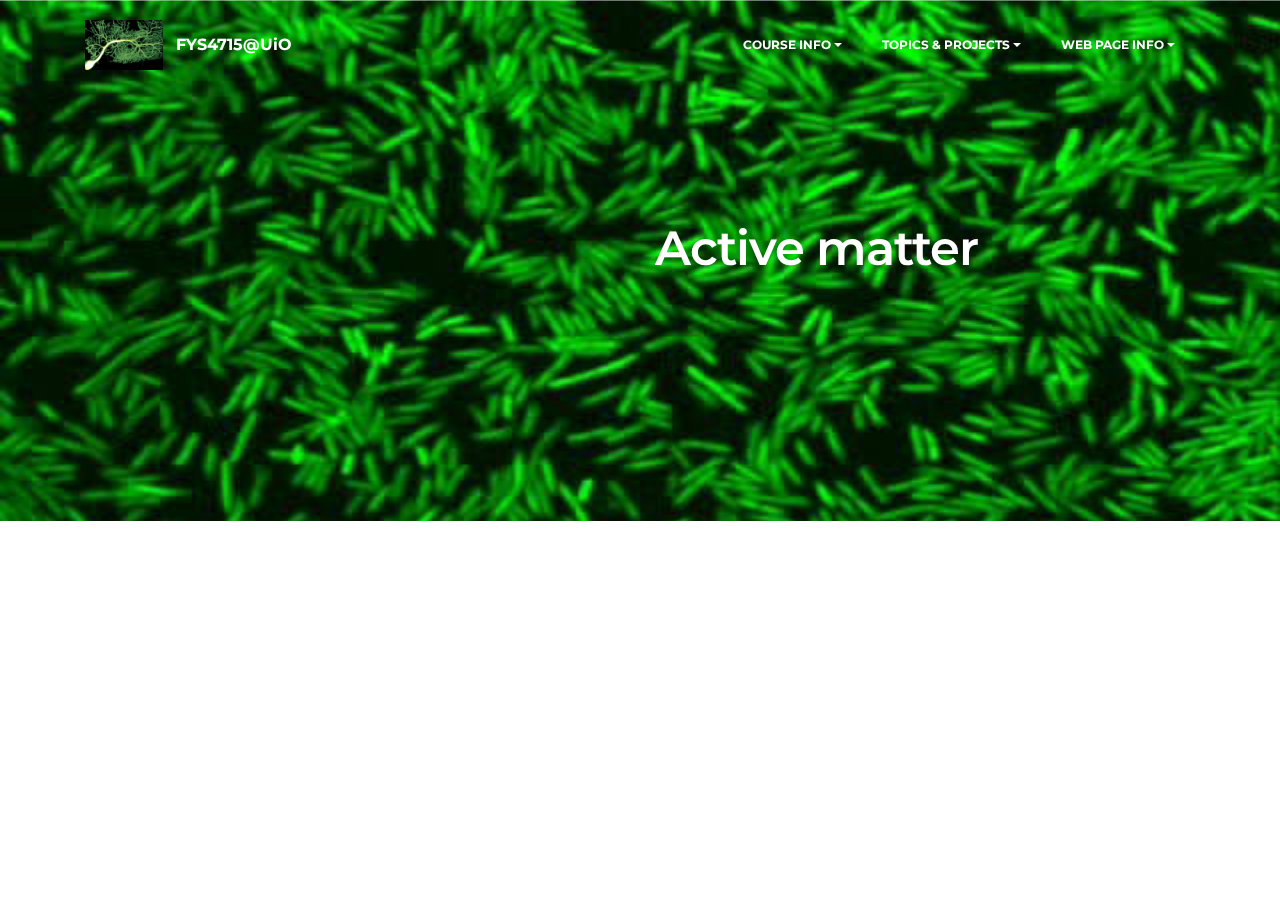
<file: active.html>
<!DOCTYPE html>
<html  >
<head>
  <!-- Site made with Mobirise Website Builder v5.2.0, https://mobirise.com -->
  <meta charset="UTF-8">
  <meta http-equiv="X-UA-Compatible" content="IE=edge">
  <meta name="generator" content="Mobirise v5.2.0, mobirise.com">
  <meta name="twitter:card" content="summary_large_image"/>
  <meta name="twitter:image:src" content="assets/images/active-meta.jpeg">
  <meta property="og:image" content="assets/images/active-meta.jpeg">
  <meta name="twitter:title" content="Active Matter">
  <meta name="viewport" content="width=device-width, initial-scale=1, minimum-scale=1">
  <link rel="shortcut icon" href="assets/images/nelson-forsidebilde-128x82.png" type="image/x-icon">
  <meta name="description" content="Web Site Builder Description">
  
  
  <title>Active Matter</title>
  <link rel="stylesheet" href="https://fonts.googleapis.com/css?family=Lora:400,700,400italic,700italic&subset=latin">
  <link rel="stylesheet" href="https://fonts.googleapis.com/css?family=Montserrat:400,700">
  <link rel="stylesheet" href="https://fonts.googleapis.com/css?family=Raleway:100,100i,200,200i,300,300i,400,400i,500,500i,600,600i,700,700i,800,800i,900,900i">
  <link rel="stylesheet" href="assets/tether/tether.min.css">
  <link rel="stylesheet" href="assets/bootstrap/css/bootstrap.min.css">
  <link rel="stylesheet" href="assets/animatecss/animate.min.css">
  <link rel="stylesheet" href="assets/dropdown/css/style.css">
  <link rel="stylesheet" href="assets/theme/css/style.css">
  <link rel="preload" as="style" href="assets/mobirise/css/mbr-additional.css"><link rel="stylesheet" href="assets/mobirise/css/mbr-additional.css" type="text/css">
  
  
  
  
</head>
<body>
  
  <section id="menu-15" data-rv-view="335">

    <nav class="navbar navbar-dropdown bg-color transparent navbar-fixed-top">
        <div class="container">

            <div class="mbr-table">
                <div class="mbr-table-cell">

                    <div class="navbar-brand">
                        <a href="https://www.uio.no/studier/emner/matnat/fys/FYS4715/index-eng.html" class="navbar-logo"><img src="assets/images/nelson-forsidebilde-200x128.png" alt="Mobirise"></a>
                        <a class="navbar-caption text-white" href="https://www.uio.no/studier/emner/matnat/fys/FYS4715/index-eng.html" target="_blank">FYS4715@UiO</a>
                    </div>

                </div>
                <div class="mbr-table-cell">

                    <button class="navbar-toggler pull-xs-right hidden-md-up" type="button" data-toggle="collapse" data-target="#exCollapsingNavbar">
                        <div class="hamburger-icon"></div>
                    </button>

                    <ul class="nav-dropdown collapse pull-xs-right nav navbar-nav navbar-toggleable-sm" id="exCollapsingNavbar"><li class="nav-item dropdown"><a class="nav-link link dropdown-toggle" href="GeneralInfo.html#content6-1i" data-toggle="dropdown-submenu" aria-expanded="false">COURSE INFO</a><div class="dropdown-menu"><a class="dropdown-item" href="aboutthecourse.html">About the course</a><a class="dropdown-item" href="schedule.html#msg-box8-1k">Schedule</a></div></li><li class="nav-item dropdown"><a class="nav-link link dropdown-toggle" data-toggle="dropdown-submenu" href="page1.html" aria-expanded="false">TOPICS &amp; PROJECTS</a><div class="dropdown-menu"><a class="dropdown-item" href="index.html" aria-expanded="false">Biological physics home</a><a class="dropdown-item" href="brown_reynold_active.html">Life at low Reynolds ...</a><a class="dropdown-item" href="statmech.html">Stat mech &amp; models ...</a><a class="dropdown-item" href="membraneSelfAssembly.html" aria-expanded="false">Membranes ...</a><a class="dropdown-item" href="generatingForces.html">Generating forces ...</a><a class="dropdown-item" href="bioimpedance.html" aria-expanded="false">Bioimpedance ...</a><a class="dropdown-item" href="actionpotential.html#header2-1w" aria-expanded="false">Electric signals ...</a></div></li><li class="nav-item dropdown open"><a class="nav-link link dropdown-toggle" data-toggle="dropdown-submenu" href="https://mobirise.com/" aria-expanded="true">WEB PAGE INFO</a><div class="dropdown-menu"><a class="dropdown-item" href="https://dagdysthe.wordpress.com/ " target="_blank">Teachers</a><a class="dropdown-item" href="imagelinks.html">Image links<br></a></div></li></ul>
                    <button hidden="" class="navbar-toggler navbar-close" type="button" data-toggle="collapse" data-target="#exCollapsingNavbar">
                        <div class="close-icon"></div>
                    </button>

                </div>
            </div>

        </div>
    </nav>

</section>

<section class="mbr-section mbr-parallax-background mbr-after-navbar" id="msg-box4-17" data-rv-view="332" style="background-image: url(assets/images/confocal-microscopy-of-swarming-wild-type-escherichia-coli-cells-expressing-green-fluorescent-protein-pgen.0030154.sv001.ogv-640x480.jpg); padding-top: 120px; padding-bottom: 120px;">

    
    <div class="container">
        <div class="row">
            <div class="mbr-table-md-up">

              <div class="mbr-table-cell mbr-right-padding-md-up mbr-valign-top col-md-7 image-size" style="width: 50%;">
                  <div class="mbr-figure"><iframe class="mbr-embedded-video" src="https://www.youtube.com/embed/V4f_1_r80RY?rel=0&amp;amp;showinfo=0&amp;autoplay=1&amp;loop=1&amp;playlist=V4f_1_r80RY" width="1280" height="720" frameborder="0" allowfullscreen></iframe></div>
              </div>

              


              <div class="mbr-table-cell col-md-5 text-xs-center text-md-left content-size">
                  <h3 class="mbr-section-title display-2">Active matter</h3>
                  

                  
              </div>


              

            </div>
        </div>
    </div>

</section>

<section class="mbr-section article mbr-section__container" id="content6-16" data-rv-view="337" style="background-color: rgb(255, 255, 255); padding-top: 20px; padding-bottom: 20px;">

    <div class="container">
        <div class="row">
            <div class="col-xs-12 col-md-6 lead"><p>Active matter is composed of large numbers of active "agents", each of which consumes energy in order to move or to exert mechanical forces.[1][2] Due to the energy consumption, these systems are intrinsically out of thermal equilibrium. Examples of active matter are schools of fish, flocks of birds, bacteria, artificial self-propelled particles, and self-organising bio-polymers such as microtubules and actin, both of which are part of the cytoskeleton of living cells. Most examples of active matter are biological in origin; however, a great deal of current experimental work is devoted to synthetic systems. Active matter is a relatively new material classification in soft matter: the most extensively studied model, the Vicsek model, dates from 1995. (Text copied from Wikipedia, new material will come...)</p></div>
            <div class="col-xs-12 col-md-6 lead"><p><strong>Papers</strong></p><p><a href="https://journals.aps.org/prl/abstract/10.1103/PhysRevLett.75.1226">Novel Type of Phase Transition in a System of Self-Driven Particles</a></p><p><a href="https://journals.aps.org/prl/abstract/10.1103/PhysRevLett.75.1226">T Vicsek, A Czirók, E Ben-Jacob, I Cohen, and O Shochet,&nbsp;</a><span style="font-size: 1.07rem;"><a href="https://journals.aps.org/prl/abstract/10.1103/PhysRevLett.75.1226">Phys. Rev. Lett. 75, 1226</a></span></p><p><br></p></div>
        </div>
    </div>

</section>


<script src="assets/web/assets/jquery/jquery.min.js"></script>
  <script src="assets/tether/tether.min.js"></script>
  <script src="assets/web/assets/bootstrap4-migrate/bootstrap.min.js"></script>
  <script src="assets/smooth-scroll/smooth-scroll.js"></script>
  <script src="assets/jarallax/jarallax.js"></script>
  <script src="assets/viewport-checker/jquery.viewportchecker.js"></script>
  <script src="assets/dropdown/js/script.min.js"></script>
  <script src="assets/touch-swipe/jquery.touch-swipe.min.js"></script>
  <script src="assets/theme/js/script.js"></script>
  
  
  
  <input name="animation" type="hidden">
  </body>
</html>
</file>
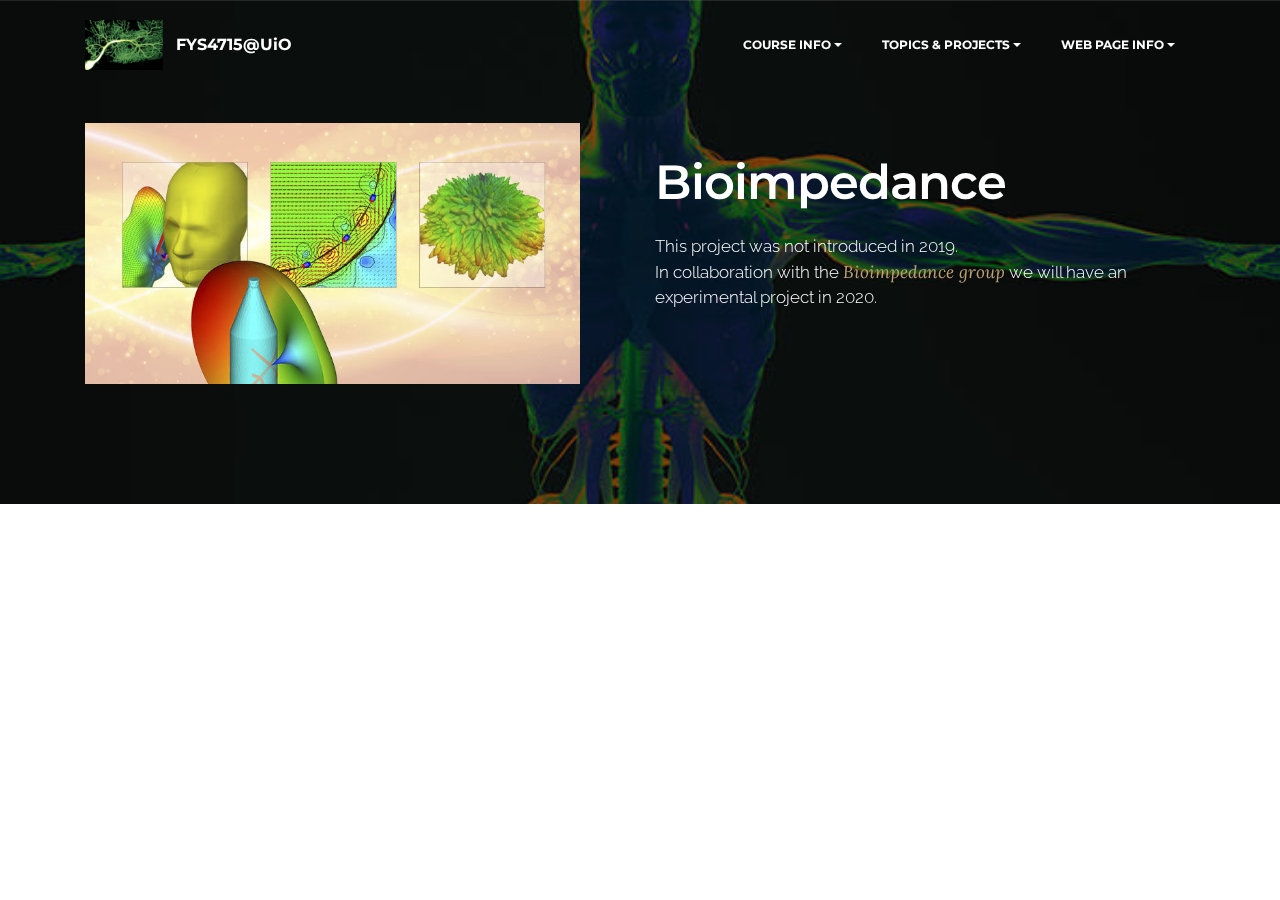
<file: bioimpedance.html>
<!DOCTYPE html>
<html  >
<head>
  <!-- Site made with Mobirise Website Builder v5.2.0, https://mobirise.com -->
  <meta charset="UTF-8">
  <meta http-equiv="X-UA-Compatible" content="IE=edge">
  <meta name="generator" content="Mobirise v5.2.0, mobirise.com">
  <meta name="viewport" content="width=device-width, initial-scale=1, minimum-scale=1">
  <link rel="shortcut icon" href="assets/images/nelson-forsidebilde-128x82.png" type="image/x-icon">
  <meta name="description" content="Web Site Maker Description">
  
  
  <title>Bioimpedance</title>
  <link rel="stylesheet" href="https://fonts.googleapis.com/css?family=Lora:400,700,400italic,700italic&subset=latin">
  <link rel="stylesheet" href="https://fonts.googleapis.com/css?family=Montserrat:400,700">
  <link rel="stylesheet" href="https://fonts.googleapis.com/css?family=Raleway:100,100i,200,200i,300,300i,400,400i,500,500i,600,600i,700,700i,800,800i,900,900i">
  <link rel="stylesheet" href="assets/tether/tether.min.css">
  <link rel="stylesheet" href="assets/bootstrap/css/bootstrap.min.css">
  <link rel="stylesheet" href="assets/dropdown/css/style.css">
  <link rel="stylesheet" href="assets/animatecss/animate.min.css">
  <link rel="stylesheet" href="assets/theme/css/style.css">
  <link rel="preload" as="style" href="assets/mobirise/css/mbr-additional.css"><link rel="stylesheet" href="assets/mobirise/css/mbr-additional.css" type="text/css">
  
  
  
  
</head>
<body>
  
  <section id="menu-27" data-rv-view="492">

    <nav class="navbar navbar-dropdown bg-color transparent navbar-fixed-top">
        <div class="container">

            <div class="mbr-table">
                <div class="mbr-table-cell">

                    <div class="navbar-brand">
                        <a href="https://www.uio.no/studier/emner/matnat/fys/FYS4715/index-eng.html" class="navbar-logo"><img src="assets/images/nelson-forsidebilde-200x128.png" alt="Mobirise"></a>
                        <a class="navbar-caption text-white" href="https://www.uio.no/studier/emner/matnat/fys/FYS4715/index-eng.html" target="_blank">FYS4715@UiO</a>
                    </div>

                </div>
                <div class="mbr-table-cell">

                    <button class="navbar-toggler pull-xs-right hidden-md-up" type="button" data-toggle="collapse" data-target="#exCollapsingNavbar">
                        <div class="hamburger-icon"></div>
                    </button>

                    <ul class="nav-dropdown collapse pull-xs-right nav navbar-nav navbar-toggleable-sm" id="exCollapsingNavbar"><li class="nav-item dropdown"><a class="nav-link link dropdown-toggle" href="GeneralInfo.html#content6-1i" data-toggle="dropdown-submenu" aria-expanded="false">COURSE INFO</a><div class="dropdown-menu"><a class="dropdown-item" href="aboutthecourse.html">About the course</a><a class="dropdown-item" href="schedule.html#msg-box8-1k">Schedule</a></div></li><li class="nav-item dropdown"><a class="nav-link link dropdown-toggle" data-toggle="dropdown-submenu" href="page1.html" aria-expanded="false">TOPICS &amp; PROJECTS</a><div class="dropdown-menu"><a class="dropdown-item" href="index.html" aria-expanded="false">Biological physics home</a><a class="dropdown-item" href="brown_reynold_active.html">Life at low Reynolds ...</a><a class="dropdown-item" href="statmech.html">Stat mech &amp; models ...</a><a class="dropdown-item" href="membraneSelfAssembly.html" aria-expanded="false">Membranes ...</a><a class="dropdown-item" href="generatingForces.html">Generating forces ...</a><a class="dropdown-item" href="bioimpedance.html" aria-expanded="false">Bioimpedance ...</a><a class="dropdown-item" href="actionpotential.html#header2-1w" aria-expanded="false">Electric signals ...</a></div></li><li class="nav-item dropdown open"><a class="nav-link link dropdown-toggle" data-toggle="dropdown-submenu" href="https://mobirise.com/" aria-expanded="true">WEB PAGE INFO</a><div class="dropdown-menu"><a class="dropdown-item" href="https://dagdysthe.wordpress.com/ " target="_blank">Teachers</a><a class="dropdown-item" href="imagelinks.html">Image links<br></a></div></li></ul>
                    <button hidden="" class="navbar-toggler navbar-close" type="button" data-toggle="collapse" data-target="#exCollapsingNavbar">
                        <div class="close-icon"></div>
                    </button>

                </div>
            </div>

        </div>
    </nav>

</section>

<section class="mbr-section mbr-parallax-background mbr-after-navbar" id="msg-box6-28" data-rv-view="494" style="background-image: url(assets/images/bioimpedance-700x467.jpg); padding-top: 120px; padding-bottom: 120px;">

    <div class="mbr-overlay" style="opacity: 0.5; background-color: rgb(0, 0, 0);">
    </div>
    <div class="container">
        <div class="row">
            <div class="mbr-table-md-up">

              <div class="mbr-table-cell mbr-right-padding-md-up mbr-valign-top col-md-7 image-size" style="width: 50%;">
                  <div class="mbr-figure"><img src="assets/images/726x383-hyperworks-feko-gallery-innovation-726x383.jpg"></div>
              </div>

              


              <div class="mbr-table-cell col-md-5 text-xs-center text-md-left content-size">
                  <h3 class="mbr-section-title display-2">Bioimpedance</h3>
                  <div class="lead">

                    <p>This project was not introduced in 2019.<br>In collaboration with the <a href="https://www.mn.uio.no/fysikk/english/research/projects/bioimpedance/" target="_blank">Bioimpedance group</a> we will have an experimental project in 2020.</p>

                  </div>

                  
              </div>


              

            </div>
        </div>
    </div>

</section>


<script src="assets/web/assets/jquery/jquery.min.js"></script>
  <script src="assets/tether/tether.min.js"></script>
  <script src="assets/web/assets/bootstrap4-migrate/bootstrap.min.js"></script>
  <script src="assets/smooth-scroll/smooth-scroll.js"></script>
  <script src="assets/dropdown/js/script.min.js"></script>
  <script src="assets/touch-swipe/jquery.touch-swipe.min.js"></script>
  <script src="assets/viewport-checker/jquery.viewportchecker.js"></script>
  <script src="assets/jarallax/jarallax.js"></script>
  <script src="assets/theme/js/script.js"></script>
  
  
  
  <input name="animation" type="hidden">
  </body>
</html>
</file>
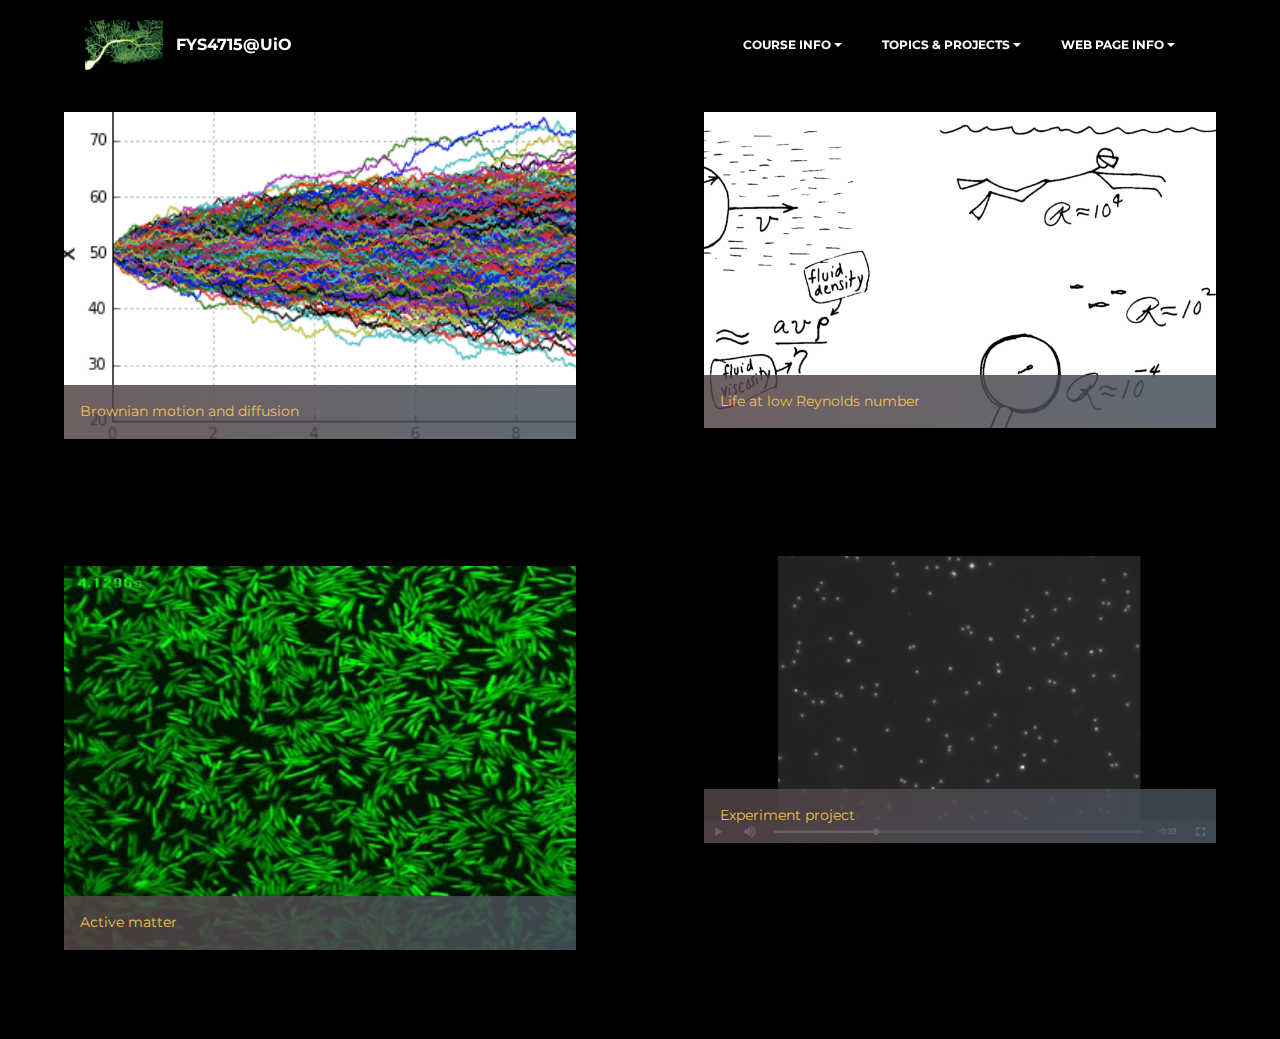
<file: brown_reynold_active.html>
<!DOCTYPE html>
<html  >
<head>
  <!-- Site made with Mobirise Website Builder v5.2.0, https://mobirise.com -->
  <meta charset="UTF-8">
  <meta http-equiv="X-UA-Compatible" content="IE=edge">
  <meta name="generator" content="Mobirise v5.2.0, mobirise.com">
  <meta name="twitter:card" content="summary_large_image"/>
  <meta name="twitter:image:src" content="assets/images/brown_reynold_active-meta.jpg">
  <meta property="og:image" content="assets/images/brown_reynold_active-meta.jpg">
  <meta name="twitter:title" content="Brownian, low Reynolds, active">
  <meta name="viewport" content="width=device-width, initial-scale=1, minimum-scale=1">
  <link rel="shortcut icon" href="assets/images/nelson-forsidebilde-128x82.png" type="image/x-icon">
  <meta name="description" content="Website Builder Description">
  
  
  <title>Brownian, low Reynolds, active</title>
  <link rel="stylesheet" href="https://fonts.googleapis.com/css?family=Lora:400,700,400italic,700italic&subset=latin">
  <link rel="stylesheet" href="https://fonts.googleapis.com/css?family=Montserrat:400,700">
  <link rel="stylesheet" href="https://fonts.googleapis.com/css?family=Raleway:100,100i,200,200i,300,300i,400,400i,500,500i,600,600i,700,700i,800,800i,900,900i">
  <link rel="stylesheet" href="assets/et-line-font-plugin/style.css">
  <link rel="stylesheet" href="assets/tether/tether.min.css">
  <link rel="stylesheet" href="assets/bootstrap/css/bootstrap.min.css">
  <link rel="stylesheet" href="assets/dropdown/css/style.css">
  <link rel="stylesheet" href="assets/animatecss/animate.min.css">
  <link rel="stylesheet" href="assets/theme/css/style.css">
  <link rel="stylesheet" href="assets/mobirise-gallery/style.css">
  <link rel="preload" as="style" href="assets/mobirise/css/mbr-additional.css"><link rel="stylesheet" href="assets/mobirise/css/mbr-additional.css" type="text/css">
  
  
  
  
</head>
<body>
  
  <section id="menu-k" data-rv-view="379">

    <nav class="navbar navbar-dropdown bg-color transparent navbar-fixed-top">
        <div class="container">

            <div class="mbr-table">
                <div class="mbr-table-cell">

                    <div class="navbar-brand">
                        <a href="https://www.uio.no/studier/emner/matnat/fys/FYS4715/index-eng.html" class="navbar-logo"><img src="assets/images/nelson-forsidebilde-200x128.png" alt="Mobirise"></a>
                        <a class="navbar-caption text-white" href="https://www.uio.no/studier/emner/matnat/fys/FYS4715/index-eng.html" target="_blank">FYS4715@UiO</a>
                    </div>

                </div>
                <div class="mbr-table-cell">

                    <button class="navbar-toggler pull-xs-right hidden-md-up" type="button" data-toggle="collapse" data-target="#exCollapsingNavbar">
                        <div class="hamburger-icon"></div>
                    </button>

                    <ul class="nav-dropdown collapse pull-xs-right nav navbar-nav navbar-toggleable-sm" id="exCollapsingNavbar"><li class="nav-item dropdown"><a class="nav-link link dropdown-toggle" href="GeneralInfo.html#content6-1i" data-toggle="dropdown-submenu" aria-expanded="false">COURSE INFO</a><div class="dropdown-menu"><a class="dropdown-item" href="aboutthecourse.html">About the course</a><a class="dropdown-item" href="schedule.html#msg-box8-1k">Schedule</a></div></li><li class="nav-item dropdown"><a class="nav-link link dropdown-toggle" data-toggle="dropdown-submenu" href="page1.html" aria-expanded="false">TOPICS &amp; PROJECTS</a><div class="dropdown-menu"><a class="dropdown-item" href="index.html" aria-expanded="false">Biological physics home</a><a class="dropdown-item" href="brown_reynold_active.html">Life at low Reynolds ...</a><a class="dropdown-item" href="statmech.html">Stat mech &amp; models ...</a><a class="dropdown-item" href="membraneSelfAssembly.html" aria-expanded="false">Membranes ...</a><a class="dropdown-item" href="generatingForces.html">Generating forces ...</a><a class="dropdown-item" href="bioimpedance.html" aria-expanded="false">Bioimpedance ...</a><a class="dropdown-item" href="actionpotential.html#header2-1w" aria-expanded="false">Electric signals ...</a></div></li><li class="nav-item dropdown open"><a class="nav-link link dropdown-toggle" data-toggle="dropdown-submenu" href="https://mobirise.com/" aria-expanded="true">WEB PAGE INFO</a><div class="dropdown-menu"><a class="dropdown-item" href="https://dagdysthe.wordpress.com/ " target="_blank">Teachers</a><a class="dropdown-item" href="imagelinks.html">Image links<br></a></div></li></ul>
                    <button hidden="" class="navbar-toggler navbar-close" type="button" data-toggle="collapse" data-target="#exCollapsingNavbar">
                        <div class="close-icon"></div>
                    </button>

                </div>
            </div>

        </div>
    </nav>

</section>

<section class="mbr-gallery mbr-section mbr-section-nopadding mbr-slider-carousel mbr-after-navbar" id="gallery3-l" data-filter="false" data-rv-view="381" style="background-color: rgb(0, 0, 0); padding-top: 3rem; padding-bottom: 1.5rem;">
    <!-- Filter -->
    

    <!-- Gallery -->
    <div class="mbr-gallery-row">
        <div class=" mbr-gallery-layout-default">
            <div>
                <div>
                    <div class="mbr-gallery-item mbr-gallery-item__mobirise3 mbr-gallery-item--p4" data-tags="Awesome" data-video-url="false">
                        <div href="#lb-gallery3-l" data-slide-to="0" data-toggle="modal">
                            
                            

                            <img src="assets/images/gdyo2-2-390x276-340x217.png" alt="" title="">
                            
                            <span class="icon-focus"></span>
                            <span class="mbr-gallery-title"><a href="brownian.html">Brownian motion and diffusion</a></span>
                        </div>
                    </div><div class="mbr-gallery-item mbr-gallery-item__mobirise3 mbr-gallery-item--p4" data-tags="Responsive" data-video-url="false">
                        <div href="#lb-gallery3-l" data-slide-to="1" data-toggle="modal">
                            
                            

                            <img src="assets/images/figures-purcell-1-1978x961-800x494.png" alt="" title="">
                            
                            <span class="icon-focus"></span>
                            <span class="mbr-gallery-title"><a href="reynolds.html">Life at low Reynolds number</a></span>
                        </div>
                    </div><div class="mbr-gallery-item mbr-gallery-item__mobirise3 mbr-gallery-item--p4" data-tags="Creative" data-video-url="false">
                        <div href="#lb-gallery3-l" data-slide-to="2" data-toggle="modal">
                            
                            

                            <img src="assets/images/skjermbilde-2019-11-18-kl.-14.36.56-1272x712-800x448.png" alt="" title="">
                            
                            <span class="icon-focus"></span>
                            <span class="mbr-gallery-title"><a href="brownian.html">Experiment project</a></span>
                        </div>
                    </div><div class="mbr-gallery-item mbr-gallery-item__mobirise3 mbr-gallery-item--p4" data-tags="Animated" data-video-url="false">
                        <div href="#lb-gallery3-l" data-slide-to="3" data-toggle="modal">
                            
                            

                            <img src="assets/images/confocal-microscopy-of-swarming-wild-type-escherichia-coli-cells-expressing-green-fluorescent-protein-pgen.0030154.sv001.ogv-640x480-640x480.jpg" alt="" title="">
                            
                            <span class="icon-focus"></span>
                            <span class="mbr-gallery-title"><a href="active.html">Active matter</a></span>
                        </div>
                    </div>
                </div>
            </div>
            <div class="clearfix"></div>
        </div>
    </div>

    <!-- Lightbox -->
    <div data-app-prevent-settings="" class="mbr-slider modal fade carousel slide" tabindex="-1" data-keyboard="true" data-interval="false" id="lb-gallery3-l">
        <div class="modal-dialog">
            <div class="modal-content">
                <div class="modal-body">
                    <ol class="carousel-indicators">
                        <li data-app-prevent-settings="" data-target="#lb-gallery3-l" data-slide-to="0"></li><li data-app-prevent-settings="" data-target="#lb-gallery3-l" data-slide-to="1"></li><li data-app-prevent-settings="" data-target="#lb-gallery3-l" class=" active" data-slide-to="2"></li><li data-app-prevent-settings="" data-target="#lb-gallery3-l" data-slide-to="3"></li>
                    </ol>
                    <div class="carousel-inner">
                        <div class="carousel-item">
                            <img src="assets/images/gdyo2-2-390x276.png" alt="" title="">
                        </div><div class="carousel-item">
                            <img src="assets/images/figures-purcell-1-1978x961.png" alt="" title="">
                        </div><div class="carousel-item active">
                            <img src="assets/images/skjermbilde-2019-11-18-kl.-14.36.56-1272x712.png" alt="" title="">
                        </div><div class="carousel-item">
                            <img src="assets/images/confocal-microscopy-of-swarming-wild-type-escherichia-coli-cells-expressing-green-fluorescent-protein-pgen.0030154.sv001.ogv-640x480.jpg" alt="" title="">
                        </div>
                    </div>
                    <a class="left carousel-control" role="button" data-slide="prev" href="#lb-gallery3-l">
                        <span class="icon-prev" aria-hidden="true"></span>
                        <span class="sr-only">Previous</span>
                    </a>
                    <a class="right carousel-control" role="button" data-slide="next" href="#lb-gallery3-l">
                        <span class="icon-next" aria-hidden="true"></span>
                        <span class="sr-only">Next</span>
                    </a>

                    <a class="close" href="#" role="button" data-dismiss="modal">
                        <span aria-hidden="true">×</span>
                        <span class="sr-only">Close</span>
                    </a>
                </div>
            </div>
        </div>
    </div>
</section>


<script src="assets/web/assets/jquery/jquery.min.js"></script>
  <script src="assets/tether/tether.min.js"></script>
  <script src="assets/web/assets/bootstrap4-migrate/bootstrap.min.js"></script>
  <script src="assets/smooth-scroll/smooth-scroll.js"></script>
  <script src="assets/dropdown/js/script.min.js"></script>
  <script src="assets/touch-swipe/jquery.touch-swipe.min.js"></script>
  <script src="assets/viewport-checker/jquery.viewportchecker.js"></script>
  <script src="assets/masonry/masonry.pkgd.min.js"></script>
  <script src="assets/imagesloaded/imagesloaded.pkgd.min.js"></script>
  <script src="assets/bootstrap-carousel-swipe/bootstrap-carousel-swipe.js"></script>
  <script src="assets/theme/js/script.js"></script>
  <script src="assets/mobirise-gallery/player.min.js"></script>
  <script src="assets/mobirise-gallery/script.js"></script>
  
  
  
  <input name="animation" type="hidden">
  </body>
</html>
</file>
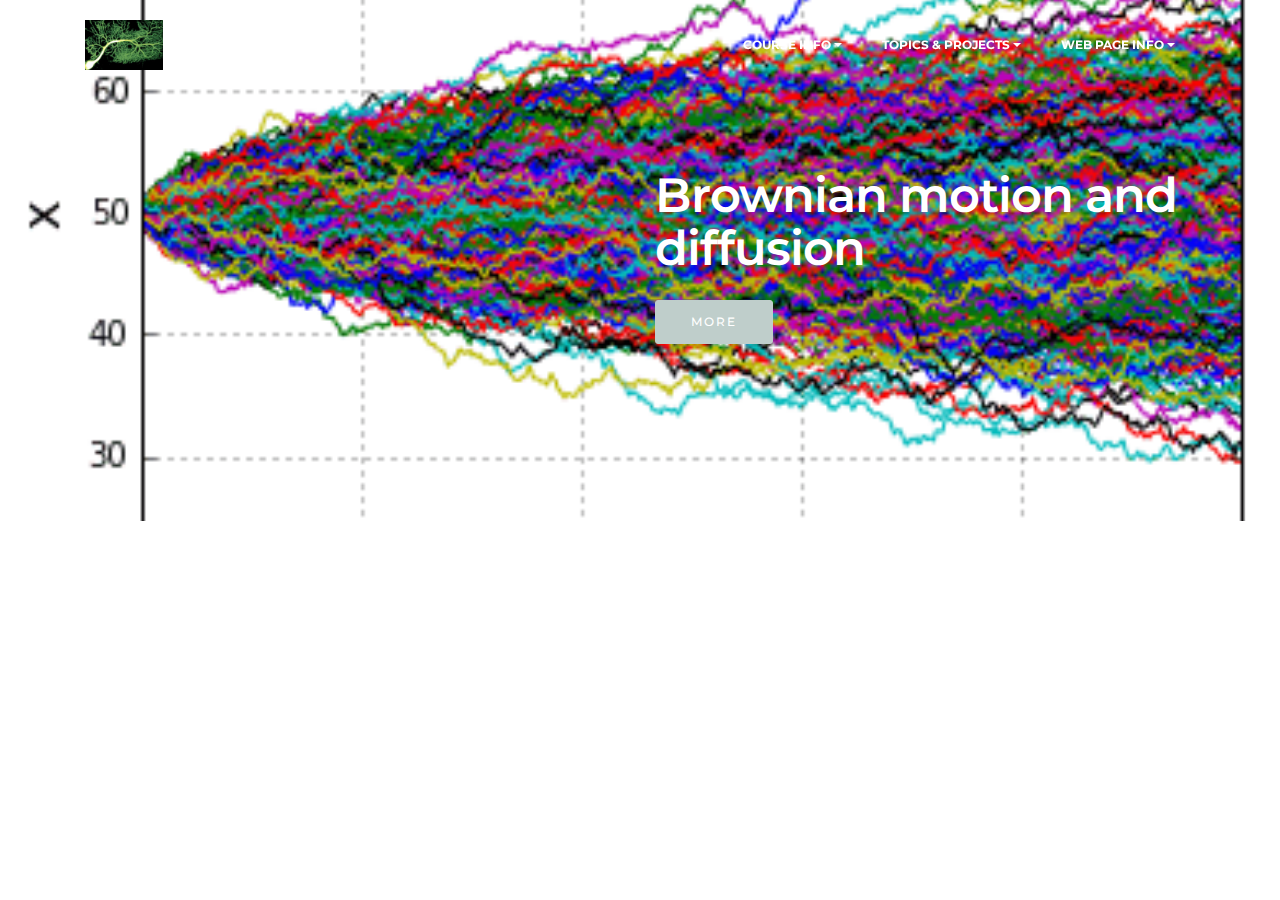
<file: brownian.html>
<!DOCTYPE html>
<html  >
<head>
  <!-- Site made with Mobirise Website Builder v5.2.0, https://mobirise.com -->
  <meta charset="UTF-8">
  <meta http-equiv="X-UA-Compatible" content="IE=edge">
  <meta name="generator" content="Mobirise v5.2.0, mobirise.com">
  <meta name="twitter:card" content="summary_large_image"/>
  <meta name="twitter:image:src" content="assets/images/brownian-meta.png">
  <meta property="og:image" content="assets/images/brownian-meta.png">
  <meta name="twitter:title" content="Brownian">
  <meta name="viewport" content="width=device-width, initial-scale=1, minimum-scale=1">
  <link rel="shortcut icon" href="assets/images/nelson-forsidebilde-128x82.png" type="image/x-icon">
  <meta name="description" content="Web Site Builder Description">
  
  
  <title>Brownian</title>
  <link rel="stylesheet" href="https://fonts.googleapis.com/css?family=Lora:400,700,400italic,700italic&subset=latin">
  <link rel="stylesheet" href="https://fonts.googleapis.com/css?family=Montserrat:400,700">
  <link rel="stylesheet" href="https://fonts.googleapis.com/css?family=Raleway:100,100i,200,200i,300,300i,400,400i,500,500i,600,600i,700,700i,800,800i,900,900i">
  <link rel="stylesheet" href="assets/tether/tether.min.css">
  <link rel="stylesheet" href="assets/bootstrap/css/bootstrap.min.css">
  <link rel="stylesheet" href="assets/animatecss/animate.min.css">
  <link rel="stylesheet" href="assets/dropdown/css/style.css">
  <link rel="stylesheet" href="assets/theme/css/style.css">
  <link rel="preload" as="style" href="assets/mobirise/css/mbr-additional.css"><link rel="stylesheet" href="assets/mobirise/css/mbr-additional.css" type="text/css">
  
  
  
  
</head>
<body>
  
  <section id="menu-19" data-rv-view="354">

    <nav class="navbar navbar-dropdown bg-color transparent navbar-fixed-top">
        <div class="container">

            <div class="mbr-table">
                <div class="mbr-table-cell">

                    <div class="navbar-brand">
                        <a href="https://www.uio.no/studier/emner/matnat/fys/FYS4715/index-eng.html" class="navbar-logo"><img src="assets/images/nelson-forsidebilde-200x128.png" alt="Mobirise"></a>
                        <a class="navbar-caption text-white" href="https://www.uio.no/studier/emner/matnat/fys/FYS4715/index-eng.html" target="_blank">FYS4715@UiO</a>
                    </div>

                </div>
                <div class="mbr-table-cell">

                    <button class="navbar-toggler pull-xs-right hidden-md-up" type="button" data-toggle="collapse" data-target="#exCollapsingNavbar">
                        <div class="hamburger-icon"></div>
                    </button>

                    <ul class="nav-dropdown collapse pull-xs-right nav navbar-nav navbar-toggleable-sm" id="exCollapsingNavbar"><li class="nav-item dropdown"><a class="nav-link link dropdown-toggle" href="GeneralInfo.html#content6-1i" data-toggle="dropdown-submenu" aria-expanded="false">COURSE INFO</a><div class="dropdown-menu"><a class="dropdown-item" href="aboutthecourse.html">About the course</a><a class="dropdown-item" href="schedule.html#msg-box8-1k">Schedule</a></div></li><li class="nav-item dropdown"><a class="nav-link link dropdown-toggle" data-toggle="dropdown-submenu" href="page1.html" aria-expanded="false">TOPICS &amp; PROJECTS</a><div class="dropdown-menu"><a class="dropdown-item" href="index.html" aria-expanded="false">Biological physics home</a><a class="dropdown-item" href="brown_reynold_active.html">Life at low Reynolds ...</a><a class="dropdown-item" href="statmech.html">Stat mech &amp; models ...</a><a class="dropdown-item" href="membraneSelfAssembly.html" aria-expanded="false">Membranes ...</a><a class="dropdown-item" href="generatingForces.html">Generating forces ...</a><a class="dropdown-item" href="bioimpedance.html" aria-expanded="false">Bioimpedance ...</a><a class="dropdown-item" href="actionpotential.html#header2-1w" aria-expanded="false">Electric signals ...</a></div></li><li class="nav-item dropdown open"><a class="nav-link link dropdown-toggle" data-toggle="dropdown-submenu" href="https://mobirise.com/" aria-expanded="true">WEB PAGE INFO</a><div class="dropdown-menu"><a class="dropdown-item" href="https://dagdysthe.wordpress.com/ " target="_blank">Teachers</a><a class="dropdown-item" href="imagelinks.html">Image links<br></a></div></li></ul>
                    <button hidden="" class="navbar-toggler navbar-close" type="button" data-toggle="collapse" data-target="#exCollapsingNavbar">
                        <div class="close-icon"></div>
                    </button>

                </div>
            </div>

        </div>
    </nav>

</section>

<section class="mbr-section mbr-after-navbar" id="msg-box4-18" data-rv-view="351" style="background-image: url(assets/images/gdyo2-390x276.png); padding-top: 120px; padding-bottom: 120px;">

    
    <div class="container">
        <div class="row">
            <div class="mbr-table-md-up">

              <div class="mbr-table-cell mbr-right-padding-md-up mbr-valign-top col-md-7 image-size" style="width: 50%;">
                  <div class="mbr-figure"><iframe class="mbr-embedded-video" src="https://www.youtube.com/embed/cDcprgWiQEY?rel=0&amp;amp;showinfo=0&amp;autoplay=1&amp;loop=1&amp;playlist=cDcprgWiQEY" width="1280" height="720" frameborder="0" allowfullscreen></iframe></div>
              </div>

              


              <div class="mbr-table-cell col-md-5 text-xs-center text-md-left content-size">
                  <h3 class="mbr-section-title display-2">Brownian motion and diffusion</h3>
                  

                  <div><a class="btn btn-secondary" href="https://mobirise.com">MORE</a></div>
              </div>


              

            </div>
        </div>
    </div>

</section>

<section class="mbr-section article mbr-section__container" id="content6-1a" data-rv-view="356" style="background-color: rgb(255, 255, 255); padding-top: 20px; padding-bottom: 20px;">

    <div class="container">
        <div class="row">
            <div class="col-xs-12 col-md-6 lead"><p><span style="font-size: 1.07rem;"><strong>Teaching material</strong></span></p><p><span style="font-size: 1.07rem;">-&nbsp;<a href="https://www.uio.no/studier/emner/matnat/fys/FYS4715/h19/Course%20material/virrevandrer_diffusjon.pdf">Introduction to diffusion and random walks</a></span></p><p>-&nbsp;<a href="https://www.uio.no/studier/emner/matnat/fys/FYS4715/h19/Course%20material/Exercise_Diffusion">Diffusion exercise (RW and molecular dynamics: self- and mutual diffusion)</a></p><p>-&nbsp;<a href="https://www.uio.no/studier/emner/matnat/fys/FYS2150/v19/kursmateriell/brownske-bevegelser/">Brownian motion lab exercise</a></p><p>After receiving reports I redid the experiments and wrote a "<a href="https://www.uio.no/studier/emner/matnat/fys/FYS4715/h19/Course%20material/brownian_bead_test_20190924.pdf">lab journal/internal report</a>"</p></div>
            <div class="col-xs-12 col-md-6 lead"><p><strong>Papers on Brownian Motion</strong></p><p>&nbsp; &nbsp; -&nbsp;<a href="https://www.uio.no/studier/emner/matnat/fys/FYS4715/h19/Course%20material/Einstein_1905_tysk.pdf">Original 1905 paper of Einstein (German)</a></p><p>&nbsp; &nbsp; - <a href="https://www.uio.no/studier/emner/matnat/fys/FYS4715/h19/Course%20material/eins_brownian.pdf">Original 1905 paper of Einstein (English)</a></p><p>&nbsp; &nbsp; - <a href="https://www.uio.no/studier/emner/matnat/fys/FYS4715/h19/Course%20material/Langevin_Brownian_1908_eng.pdf">Langevin's simpler paper (1908)</a></p></div>
        </div>
    </div>

</section>


<script src="assets/web/assets/jquery/jquery.min.js"></script>
  <script src="assets/tether/tether.min.js"></script>
  <script src="assets/web/assets/bootstrap4-migrate/bootstrap.min.js"></script>
  <script src="assets/smooth-scroll/smooth-scroll.js"></script>
  <script src="assets/viewport-checker/jquery.viewportchecker.js"></script>
  <script src="assets/dropdown/js/script.min.js"></script>
  <script src="assets/touch-swipe/jquery.touch-swipe.min.js"></script>
  <script src="assets/theme/js/script.js"></script>
  
  
  
  <input name="animation" type="hidden">
  </body>
</html>
</file>
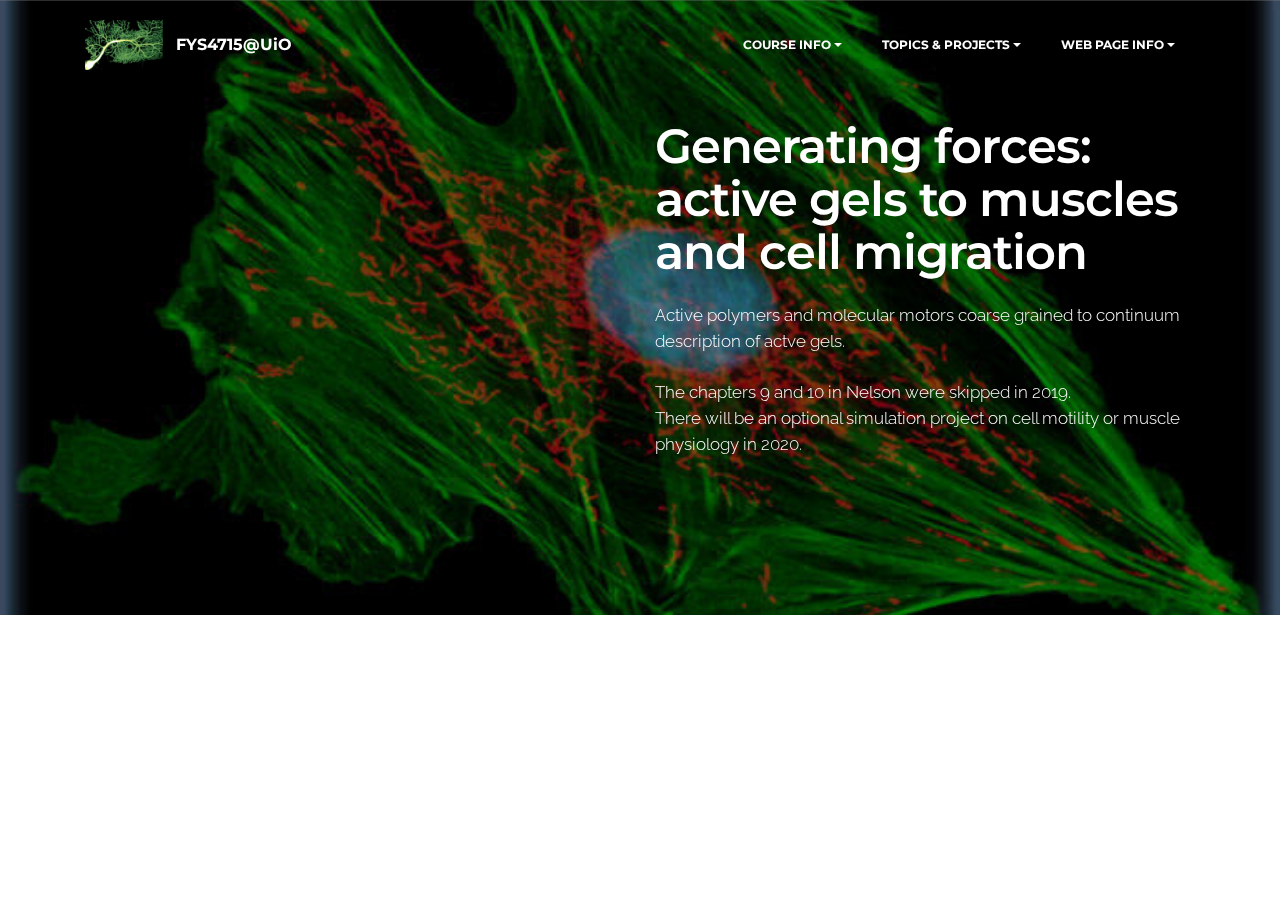
<file: generatingForces.html>
<!DOCTYPE html>
<html  >
<head>
  <!-- Site made with Mobirise Website Builder v5.2.0, https://mobirise.com -->
  <meta charset="UTF-8">
  <meta http-equiv="X-UA-Compatible" content="IE=edge">
  <meta name="generator" content="Mobirise v5.2.0, mobirise.com">
  <meta name="viewport" content="width=device-width, initial-scale=1, minimum-scale=1">
  <link rel="shortcut icon" href="assets/images/nelson-forsidebilde-128x82.png" type="image/x-icon">
  <meta name="description" content="Website Builder Description">
  
  
  <title>GeneratingForces</title>
  <link rel="stylesheet" href="https://fonts.googleapis.com/css?family=Lora:400,700,400italic,700italic&subset=latin">
  <link rel="stylesheet" href="https://fonts.googleapis.com/css?family=Montserrat:400,700">
  <link rel="stylesheet" href="https://fonts.googleapis.com/css?family=Raleway:100,100i,200,200i,300,300i,400,400i,500,500i,600,600i,700,700i,800,800i,900,900i">
  <link rel="stylesheet" href="assets/tether/tether.min.css">
  <link rel="stylesheet" href="assets/bootstrap/css/bootstrap.min.css">
  <link rel="stylesheet" href="assets/dropdown/css/style.css">
  <link rel="stylesheet" href="assets/animatecss/animate.min.css">
  <link rel="stylesheet" href="assets/theme/css/style.css">
  <link rel="preload" as="style" href="assets/mobirise/css/mbr-additional.css"><link rel="stylesheet" href="assets/mobirise/css/mbr-additional.css" type="text/css">
  
  
  
  
</head>
<body>
  
  <section id="menu-2c" data-rv-view="480">

    <nav class="navbar navbar-dropdown bg-color transparent navbar-fixed-top">
        <div class="container">

            <div class="mbr-table">
                <div class="mbr-table-cell">

                    <div class="navbar-brand">
                        <a href="https://www.uio.no/studier/emner/matnat/fys/FYS4715/index-eng.html" class="navbar-logo"><img src="assets/images/nelson-forsidebilde-200x128.png" alt="Mobirise"></a>
                        <a class="navbar-caption text-white" href="https://www.uio.no/studier/emner/matnat/fys/FYS4715/index-eng.html" target="_blank">FYS4715@UiO</a>
                    </div>

                </div>
                <div class="mbr-table-cell">

                    <button class="navbar-toggler pull-xs-right hidden-md-up" type="button" data-toggle="collapse" data-target="#exCollapsingNavbar">
                        <div class="hamburger-icon"></div>
                    </button>

                    <ul class="nav-dropdown collapse pull-xs-right nav navbar-nav navbar-toggleable-sm" id="exCollapsingNavbar"><li class="nav-item dropdown"><a class="nav-link link dropdown-toggle" href="GeneralInfo.html#content6-1i" data-toggle="dropdown-submenu" aria-expanded="false">COURSE INFO</a><div class="dropdown-menu"><a class="dropdown-item" href="aboutthecourse.html">About the course</a><a class="dropdown-item" href="schedule.html#msg-box8-1k">Schedule</a></div></li><li class="nav-item dropdown"><a class="nav-link link dropdown-toggle" data-toggle="dropdown-submenu" href="page1.html" aria-expanded="false">TOPICS &amp; PROJECTS</a><div class="dropdown-menu"><a class="dropdown-item" href="index.html" aria-expanded="false">Biological physics home</a><a class="dropdown-item" href="brown_reynold_active.html">Life at low Reynolds ...</a><a class="dropdown-item" href="statmech.html">Stat mech &amp; models ...</a><a class="dropdown-item" href="membraneSelfAssembly.html" aria-expanded="false">Membranes ...</a><a class="dropdown-item" href="generatingForces.html">Generating forces ...</a><a class="dropdown-item" href="bioimpedance.html" aria-expanded="false">Bioimpedance ...</a><a class="dropdown-item" href="actionpotential.html#header2-1w" aria-expanded="false">Electric signals ...</a></div></li><li class="nav-item dropdown open"><a class="nav-link link dropdown-toggle" data-toggle="dropdown-submenu" href="https://mobirise.com/" aria-expanded="true">WEB PAGE INFO</a><div class="dropdown-menu"><a class="dropdown-item" href="https://dagdysthe.wordpress.com/ " target="_blank">Teachers</a><a class="dropdown-item" href="imagelinks.html">Image links<br></a></div></li></ul>
                    <button hidden="" class="navbar-toggler navbar-close" type="button" data-toggle="collapse" data-target="#exCollapsingNavbar">
                        <div class="close-icon"></div>
                    </button>

                </div>
            </div>

        </div>
    </nav>

</section>

<section class="mbr-section mbr-parallax-background mbr-after-navbar" id="msg-box6-2d" data-rv-view="482" style="background-image: url(assets/images/a10exlarge2-700x500.jpg); padding-top: 120px; padding-bottom: 120px;">

    <div class="mbr-overlay" style="opacity: 0.5; background-color: rgb(0, 0, 0);">
    </div>
    <div class="container">
        <div class="row">
            <div class="mbr-table-md-up">

              <div class="mbr-table-cell mbr-right-padding-md-up mbr-valign-top col-md-7 image-size" style="width: 50%;">
                  <div class="mbr-figure"><iframe class="mbr-embedded-video" src="https://www.youtube.com/embed/lMliGsOqA8k?rel=0&amp;amp;showinfo=0&amp;autoplay=0&amp;loop=0" width="1280" height="720" frameborder="0" allowfullscreen></iframe></div>
              </div>

              


              <div class="mbr-table-cell col-md-5 text-xs-center text-md-left content-size">
                  <h3 class="mbr-section-title display-2">Generating forces: active gels to muscles and cell migration</h3>
                  <div class="lead">

                    <p>Active polymers and molecular motors coarse grained to continuum description of actve gels. <br><br>The chapters 9 and 10 in Nelson were skipped in 2019.<br>There will be an optional simulation project on cell motility or muscle physiology in 2020.<br></p>

                  </div>

                  
              </div>


              

            </div>
        </div>
    </div>

</section>


<script src="assets/web/assets/jquery/jquery.min.js"></script>
  <script src="assets/tether/tether.min.js"></script>
  <script src="assets/web/assets/bootstrap4-migrate/bootstrap.min.js"></script>
  <script src="assets/smooth-scroll/smooth-scroll.js"></script>
  <script src="assets/dropdown/js/script.min.js"></script>
  <script src="assets/touch-swipe/jquery.touch-swipe.min.js"></script>
  <script src="assets/viewport-checker/jquery.viewportchecker.js"></script>
  <script src="assets/jarallax/jarallax.js"></script>
  <script src="assets/theme/js/script.js"></script>
  
  
  
  <input name="animation" type="hidden">
  </body>
</html>
</file>
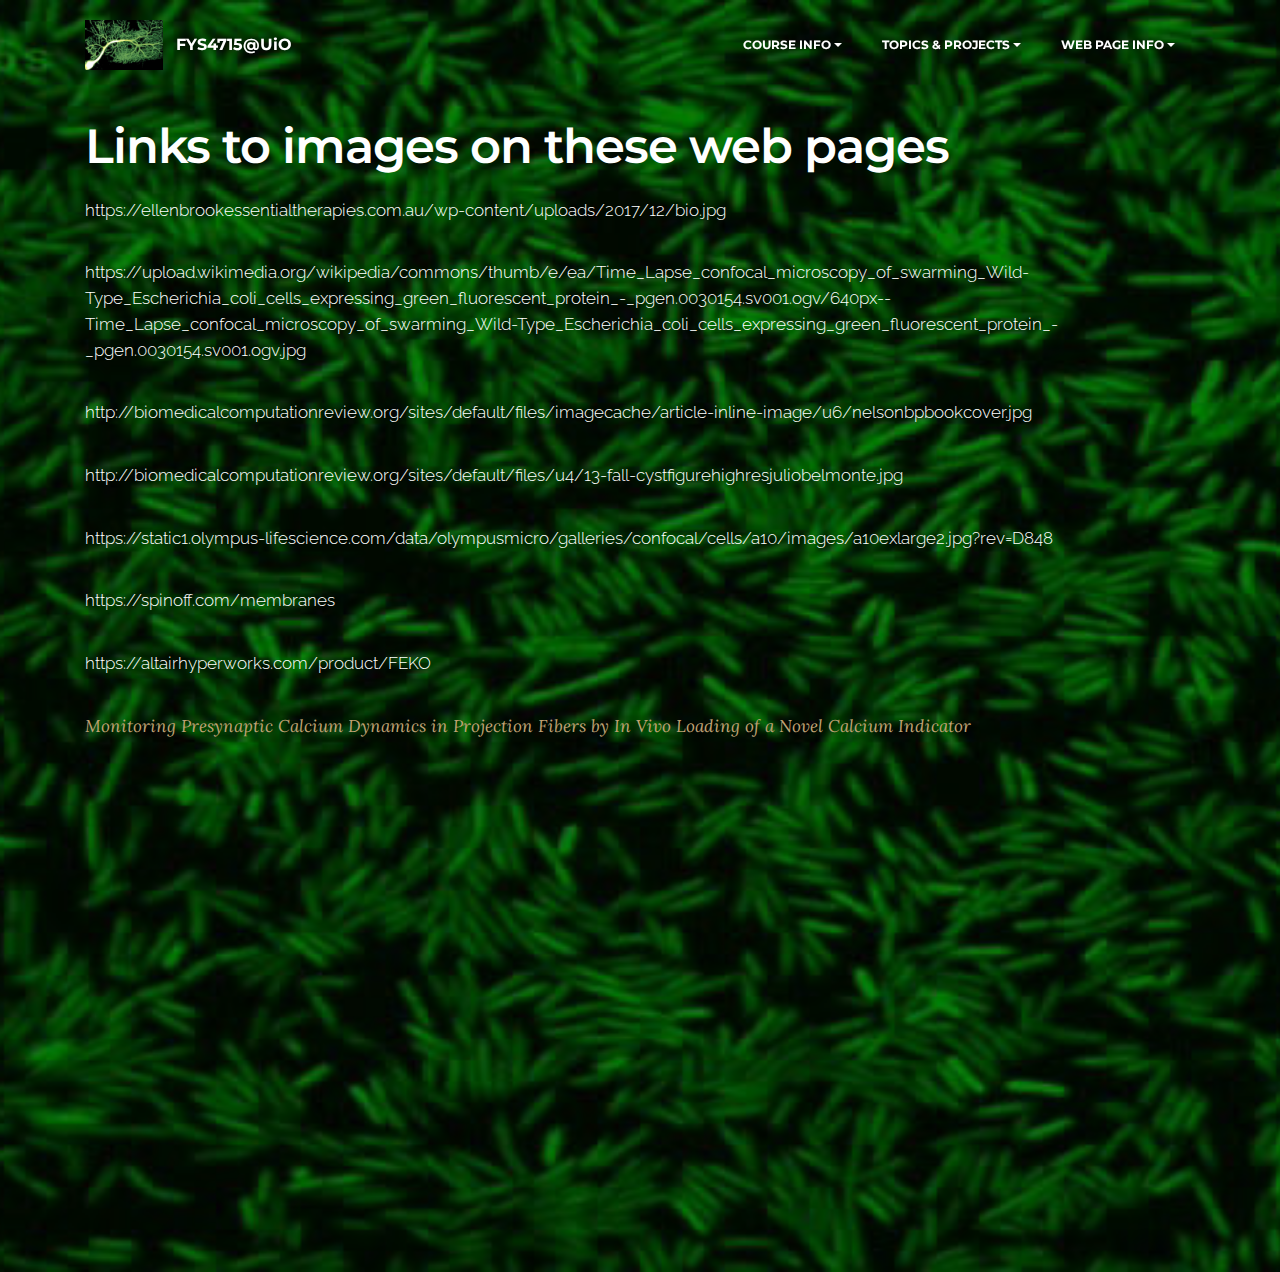
<file: imagelinks.html>
<!DOCTYPE html>
<html  >
<head>
  <!-- Site made with Mobirise Website Builder v5.2.0, https://mobirise.com -->
  <meta charset="UTF-8">
  <meta http-equiv="X-UA-Compatible" content="IE=edge">
  <meta name="generator" content="Mobirise v5.2.0, mobirise.com">
  <meta name="viewport" content="width=device-width, initial-scale=1, minimum-scale=1">
  <link rel="shortcut icon" href="assets/images/nelson-forsidebilde-128x82.png" type="image/x-icon">
  <meta name="description" content="Web Page Builder Description">
  
  
  <title>Image links</title>
  <link rel="stylesheet" href="https://fonts.googleapis.com/css?family=Lora:400,700,400italic,700italic&subset=latin">
  <link rel="stylesheet" href="https://fonts.googleapis.com/css?family=Montserrat:400,700">
  <link rel="stylesheet" href="https://fonts.googleapis.com/css?family=Raleway:100,100i,200,200i,300,300i,400,400i,500,500i,600,600i,700,700i,800,800i,900,900i">
  <link rel="stylesheet" href="assets/tether/tether.min.css">
  <link rel="stylesheet" href="assets/bootstrap/css/bootstrap.min.css">
  <link rel="stylesheet" href="assets/dropdown/css/style.css">
  <link rel="stylesheet" href="assets/animatecss/animate.min.css">
  <link rel="stylesheet" href="assets/theme/css/style.css">
  <link rel="preload" as="style" href="assets/mobirise/css/mbr-additional.css"><link rel="stylesheet" href="assets/mobirise/css/mbr-additional.css" type="text/css">
  
  
  
  
</head>
<body>
  
  <section id="menu-t" data-rv-view="346">

    <nav class="navbar navbar-dropdown bg-color transparent navbar-fixed-top">
        <div class="container">

            <div class="mbr-table">
                <div class="mbr-table-cell">

                    <div class="navbar-brand">
                        <a href="https://www.uio.no/studier/emner/matnat/fys/FYS4715/index-eng.html" class="navbar-logo"><img src="assets/images/nelson-forsidebilde-200x128.png" alt="Mobirise"></a>
                        <a class="navbar-caption text-white" href="https://www.uio.no/studier/emner/matnat/fys/FYS4715/index-eng.html" target="_blank">FYS4715@UiO</a>
                    </div>

                </div>
                <div class="mbr-table-cell">

                    <button class="navbar-toggler pull-xs-right hidden-md-up" type="button" data-toggle="collapse" data-target="#exCollapsingNavbar">
                        <div class="hamburger-icon"></div>
                    </button>

                    <ul class="nav-dropdown collapse pull-xs-right nav navbar-nav navbar-toggleable-sm" id="exCollapsingNavbar"><li class="nav-item dropdown"><a class="nav-link link dropdown-toggle" href="GeneralInfo.html#content6-1i" data-toggle="dropdown-submenu" aria-expanded="false">COURSE INFO</a><div class="dropdown-menu"><a class="dropdown-item" href="aboutthecourse.html">About the course</a><a class="dropdown-item" href="schedule.html#msg-box8-1k">Schedule</a></div></li><li class="nav-item dropdown"><a class="nav-link link dropdown-toggle" data-toggle="dropdown-submenu" href="page1.html" aria-expanded="false">TOPICS &amp; PROJECTS</a><div class="dropdown-menu"><a class="dropdown-item" href="index.html" aria-expanded="false">Biological physics home</a><a class="dropdown-item" href="brown_reynold_active.html">Life at low Reynolds ...</a><a class="dropdown-item" href="statmech.html">Stat mech &amp; models ...</a><a class="dropdown-item" href="membraneSelfAssembly.html" aria-expanded="false">Membranes ...</a><a class="dropdown-item" href="generatingForces.html">Generating forces ...</a><a class="dropdown-item" href="bioimpedance.html" aria-expanded="false">Bioimpedance ...</a><a class="dropdown-item" href="actionpotential.html#header2-1w" aria-expanded="false">Electric signals ...</a></div></li><li class="nav-item dropdown open"><a class="nav-link link dropdown-toggle" data-toggle="dropdown-submenu" href="https://mobirise.com/" aria-expanded="true">WEB PAGE INFO</a><div class="dropdown-menu"><a class="dropdown-item" href="https://dagdysthe.wordpress.com/ " target="_blank">Teachers</a><a class="dropdown-item" href="imagelinks.html">Image links<br></a></div></li></ul>
                    <button hidden="" class="navbar-toggler navbar-close" type="button" data-toggle="collapse" data-target="#exCollapsingNavbar">
                        <div class="close-icon"></div>
                    </button>

                </div>
            </div>

        </div>
    </nav>

</section>

<section class="mbr-section mbr-background mbr-after-navbar" id="content5-w" data-rv-view="348" style="background-image: url(assets/images/confocal-microscopy-of-swarming-wild-type-escherichia-coli-cells-expressing-green-fluorescent-protein-pgen.0030154.sv001.ogv-640x480.jpg); padding-top: 120px; padding-bottom: 120px;">

    <div class="mbr-overlay" style="opacity: 0.5; background-color: rgb(0, 0, 0);">
    </div>

    <div class="container">
        <h3 class="mbr-section-title display-2">Links to images on these web pages</h3>
        <div class="lead"><p>https://ellenbrookessentialtherapies.com.au/wp-content/uploads/2017/12/bio.jpg</p><p>https://upload.wikimedia.org/wikipedia/commons/thumb/e/ea/Time_Lapse_confocal_microscopy_of_swarming_Wild-Type_Escherichia_coli_cells_expressing_green_fluorescent_protein_-_pgen.0030154.sv001.ogv/640px--Time_Lapse_confocal_microscopy_of_swarming_Wild-Type_Escherichia_coli_cells_expressing_green_fluorescent_protein_-_pgen.0030154.sv001.ogv.jpg</p><p>http://biomedicalcomputationreview.org/sites/default/files/imagecache/article-inline-image/u6/nelsonbpbookcover.jpg</p><p>http://biomedicalcomputationreview.org/sites/default/files/u4/13-fall-cystfigurehighresjuliobelmonte.jpg</p><p>https://static1.olympus-lifescience.com/data/olympusmicro/galleries/confocal/cells/a10/images/a10exlarge2.jpg?rev=D848</p><p>https://spinoff.com/membranes</p><p>https://altairhyperworks.com/product/FEKO</p><p><a href="https://www.sciencedirect.com/science/article/pii/S0896627300000064" target="_blank">Monitoring Presynaptic Calcium Dynamics in Projection Fibers by In Vivo Loading of a Novel Calcium Indicator</a></p><p><br></p><p><br></p><p><br></p><p><br></p><p><br></p><p><br></p></div>
    </div>

</section>


<script src="assets/web/assets/jquery/jquery.min.js"></script>
  <script src="assets/tether/tether.min.js"></script>
  <script src="assets/web/assets/bootstrap4-migrate/bootstrap.min.js"></script>
  <script src="assets/smooth-scroll/smooth-scroll.js"></script>
  <script src="assets/dropdown/js/script.min.js"></script>
  <script src="assets/touch-swipe/jquery.touch-swipe.min.js"></script>
  <script src="assets/viewport-checker/jquery.viewportchecker.js"></script>
  <script src="assets/theme/js/script.js"></script>
  
  
  
  <input name="animation" type="hidden">
  </body>
</html>
</file>
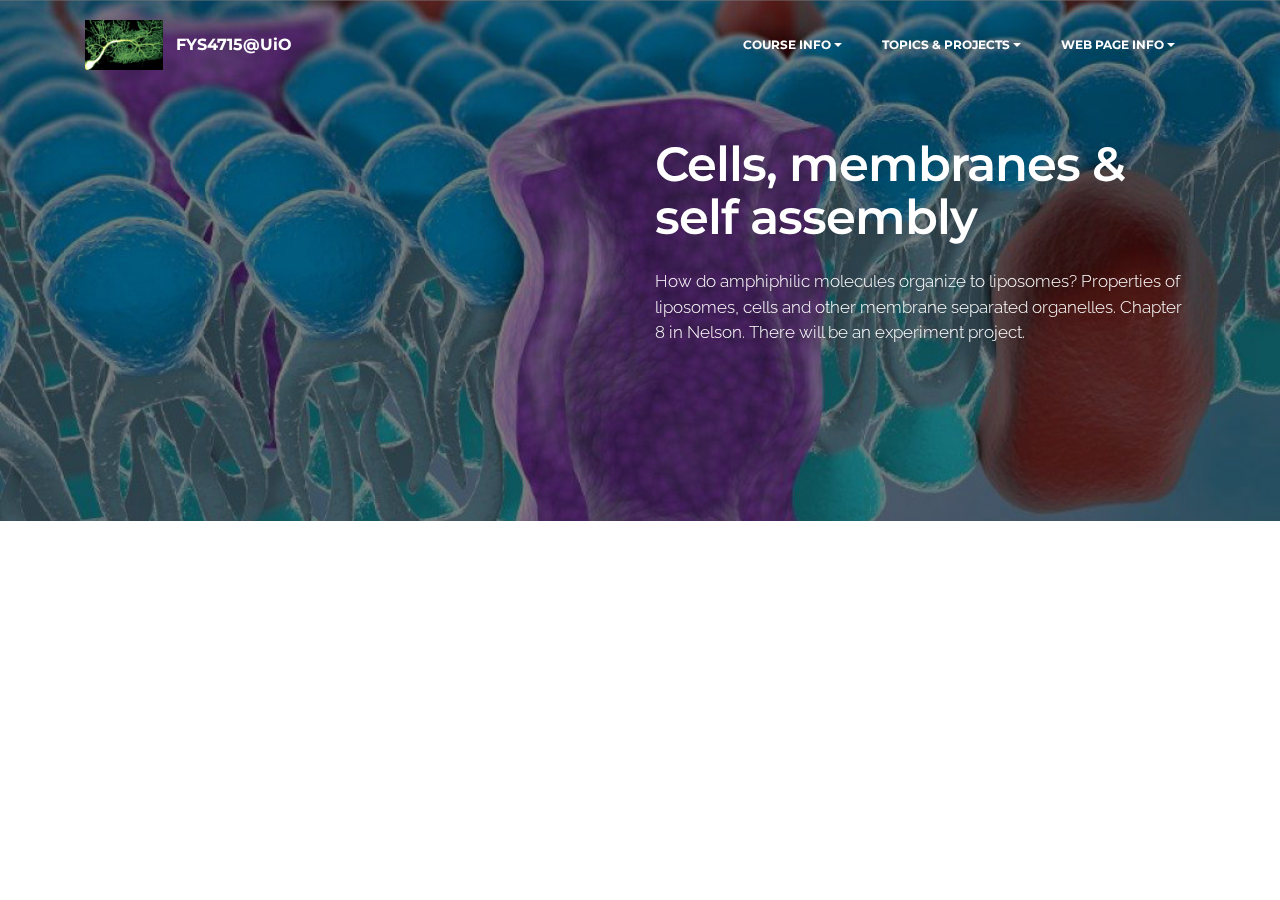
<file: membraneSelfAssembly.html>
<!DOCTYPE html>
<html  >
<head>
  <!-- Site made with Mobirise Website Builder v5.2.0, https://mobirise.com -->
  <meta charset="UTF-8">
  <meta http-equiv="X-UA-Compatible" content="IE=edge">
  <meta name="generator" content="Mobirise v5.2.0, mobirise.com">
  <meta name="viewport" content="width=device-width, initial-scale=1, minimum-scale=1">
  <link rel="shortcut icon" href="assets/images/nelson-forsidebilde-128x82.png" type="image/x-icon">
  <meta name="description" content="Web Page Creator Description">
  
  
  <title>MembraneSelfAssembly</title>
  <link rel="stylesheet" href="https://fonts.googleapis.com/css?family=Lora:400,700,400italic,700italic&subset=latin">
  <link rel="stylesheet" href="https://fonts.googleapis.com/css?family=Montserrat:400,700">
  <link rel="stylesheet" href="https://fonts.googleapis.com/css?family=Raleway:100,100i,200,200i,300,300i,400,400i,500,500i,600,600i,700,700i,800,800i,900,900i">
  <link rel="stylesheet" href="assets/tether/tether.min.css">
  <link rel="stylesheet" href="assets/bootstrap/css/bootstrap.min.css">
  <link rel="stylesheet" href="assets/dropdown/css/style.css">
  <link rel="stylesheet" href="assets/animatecss/animate.min.css">
  <link rel="stylesheet" href="assets/theme/css/style.css">
  <link rel="preload" as="style" href="assets/mobirise/css/mbr-additional.css"><link rel="stylesheet" href="assets/mobirise/css/mbr-additional.css" type="text/css">
  
  
  
  
</head>
<body>
  
  <section id="menu-29" data-rv-view="485">

    <nav class="navbar navbar-dropdown bg-color transparent navbar-fixed-top">
        <div class="container">

            <div class="mbr-table">
                <div class="mbr-table-cell">

                    <div class="navbar-brand">
                        <a href="https://www.uio.no/studier/emner/matnat/fys/FYS4715/index-eng.html" class="navbar-logo"><img src="assets/images/nelson-forsidebilde-200x128.png" alt="Mobirise"></a>
                        <a class="navbar-caption text-white" href="https://www.uio.no/studier/emner/matnat/fys/FYS4715/index-eng.html" target="_blank">FYS4715@UiO</a>
                    </div>

                </div>
                <div class="mbr-table-cell">

                    <button class="navbar-toggler pull-xs-right hidden-md-up" type="button" data-toggle="collapse" data-target="#exCollapsingNavbar">
                        <div class="hamburger-icon"></div>
                    </button>

                    <ul class="nav-dropdown collapse pull-xs-right nav navbar-nav navbar-toggleable-sm" id="exCollapsingNavbar"><li class="nav-item dropdown"><a class="nav-link link dropdown-toggle" href="GeneralInfo.html#content6-1i" data-toggle="dropdown-submenu" aria-expanded="false">COURSE INFO</a><div class="dropdown-menu"><a class="dropdown-item" href="aboutthecourse.html">About the course</a><a class="dropdown-item" href="schedule.html#msg-box8-1k">Schedule</a></div></li><li class="nav-item dropdown"><a class="nav-link link dropdown-toggle" data-toggle="dropdown-submenu" href="page1.html" aria-expanded="false">TOPICS &amp; PROJECTS</a><div class="dropdown-menu"><a class="dropdown-item" href="index.html" aria-expanded="false">Biological physics home</a><a class="dropdown-item" href="brown_reynold_active.html">Life at low Reynolds ...</a><a class="dropdown-item" href="statmech.html">Stat mech &amp; models ...</a><a class="dropdown-item" href="membraneSelfAssembly.html" aria-expanded="false">Membranes ...</a><a class="dropdown-item" href="generatingForces.html">Generating forces ...</a><a class="dropdown-item" href="bioimpedance.html" aria-expanded="false">Bioimpedance ...</a><a class="dropdown-item" href="actionpotential.html#header2-1w" aria-expanded="false">Electric signals ...</a></div></li><li class="nav-item dropdown open"><a class="nav-link link dropdown-toggle" data-toggle="dropdown-submenu" href="https://mobirise.com/" aria-expanded="true">WEB PAGE INFO</a><div class="dropdown-menu"><a class="dropdown-item" href="https://dagdysthe.wordpress.com/ " target="_blank">Teachers</a><a class="dropdown-item" href="imagelinks.html">Image links<br></a></div></li></ul>
                    <button hidden="" class="navbar-toggler navbar-close" type="button" data-toggle="collapse" data-target="#exCollapsingNavbar">
                        <div class="close-icon"></div>
                    </button>

                </div>
            </div>

        </div>
    </nav>

</section>

<section class="mbr-section mbr-parallax-background mbr-after-navbar" id="msg-box6-2a" data-rv-view="487" style="background-image: url(assets/images/membrane-1024x607.jpg); padding-top: 120px; padding-bottom: 120px;">

    <div class="mbr-overlay" style="opacity: 0.5; background-color: rgb(0, 0, 0);">
    </div>
    <div class="container">
        <div class="row">
            <div class="mbr-table-md-up">

              <div class="mbr-table-cell mbr-right-padding-md-up mbr-valign-top col-md-7 image-size" style="width: 50%;">
                  <div class="mbr-figure"><iframe class="mbr-embedded-video" src="https://www.youtube.com/embed/lm-dAvbl330?rel=0&amp;amp;showinfo=0&amp;autoplay=0&amp;loop=0" width="1280" height="720" frameborder="0" allowfullscreen></iframe></div>
              </div>

              


              <div class="mbr-table-cell col-md-5 text-xs-center text-md-left content-size">
                  <h3 class="mbr-section-title display-2">Cells, membranes &amp; self assembly</h3>
                  <div class="lead">

                    <p>How do amphiphilic molecules organize to liposomes? Properties of liposomes, cells and other membrane separated organelles. Chapter 8 in Nelson. There will be an experiment project.<br></p>

                  </div>

                  
              </div>


              

            </div>
        </div>
    </div>

</section>

<section class="mbr-section article mbr-section__container" id="content6-2b" data-rv-view="490" style="background-color: rgb(255, 255, 255); padding-top: 20px; padding-bottom: 20px;">

    <div class="container">
        <div class="row">
            <div class="col-xs-12 col-md-6 lead"><p><strong>Biological question:</strong></p><p>How can a molecular machine extract useful work?</p><p><strong>Physical idea:</strong></p><p>Deviations from chemical equilibrium gives rise to a chemical force</p></div>
            <div class="col-xs-12 col-md-6 lead"><p>Resources:</p><p><a href="https://www.uio.no/studier/emner/matnat/fys/FYS2160/h19/chem_pot_all.pdf" target="_blank">Recap on chemical potential</a></p><p><a href="https://www.uio.no/studier/emner/matnat/fys/FYS2160/h19/gibbs_all.pdf" target="_blank">Recap on Gibbs factor and hemoglobin uptake</a></p><p><a href="https://www.uio.no/studier/emner/matnat/fys/FYS4715/h19/Course%20material/chem_react_self_assembly.pdf" target="_blank">Handwritten notes</a> following chapter 8.</p></div>
        </div>
    </div>

</section>


<script src="assets/web/assets/jquery/jquery.min.js"></script>
  <script src="assets/tether/tether.min.js"></script>
  <script src="assets/web/assets/bootstrap4-migrate/bootstrap.min.js"></script>
  <script src="assets/smooth-scroll/smooth-scroll.js"></script>
  <script src="assets/dropdown/js/script.min.js"></script>
  <script src="assets/touch-swipe/jquery.touch-swipe.min.js"></script>
  <script src="assets/viewport-checker/jquery.viewportchecker.js"></script>
  <script src="assets/jarallax/jarallax.js"></script>
  <script src="assets/theme/js/script.js"></script>
  
  
  
  <input name="animation" type="hidden">
  </body>
</html>
</file>
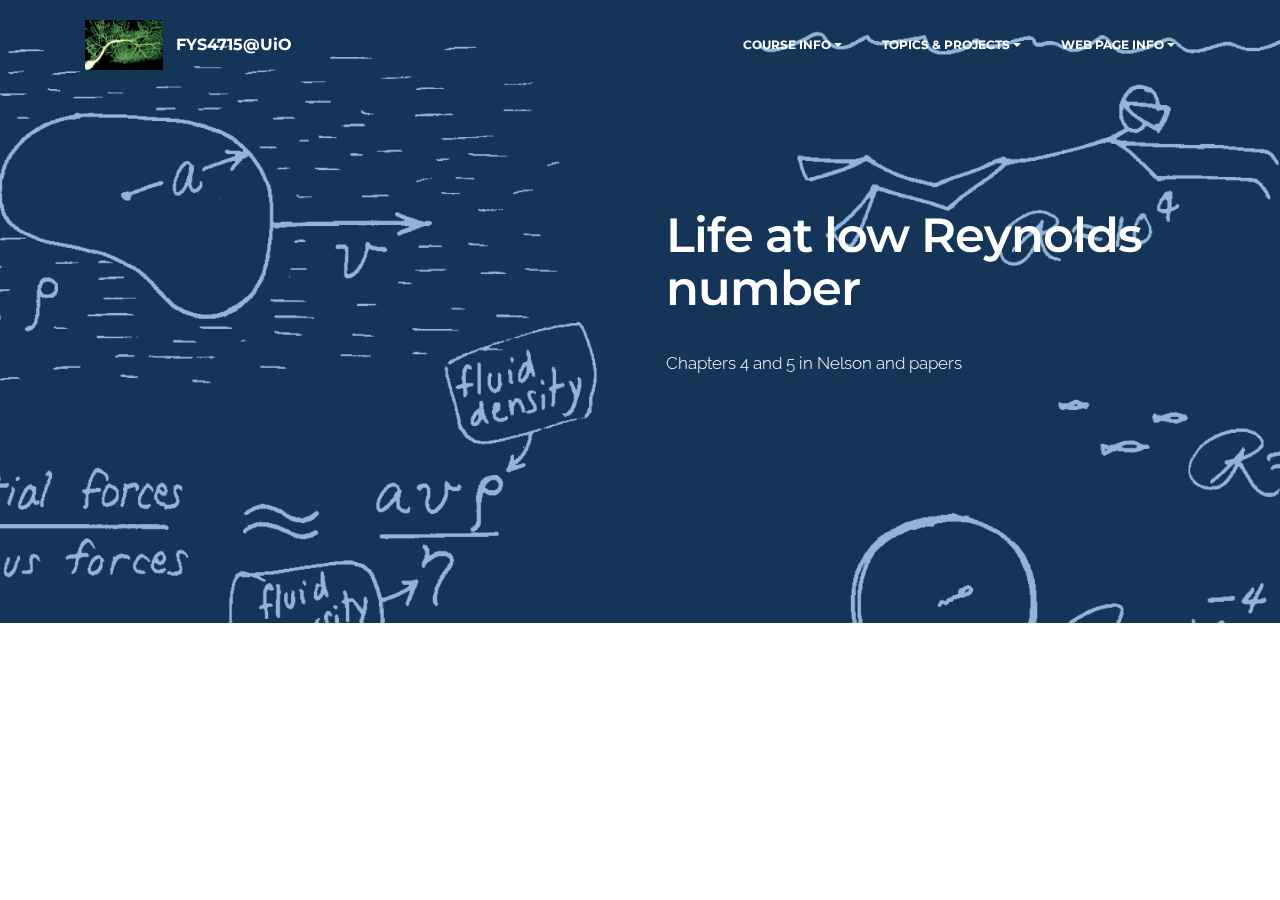
<file: reynolds.html>
<!DOCTYPE html>
<html  >
<head>
  <!-- Site made with Mobirise Website Builder v5.2.0, https://mobirise.com -->
  <meta charset="UTF-8">
  <meta http-equiv="X-UA-Compatible" content="IE=edge">
  <meta name="generator" content="Mobirise v5.2.0, mobirise.com">
  <meta name="twitter:card" content="summary_large_image"/>
  <meta name="twitter:image:src" content="assets/images/reynolds-meta.png">
  <meta property="og:image" content="assets/images/reynolds-meta.png">
  <meta name="twitter:title" content="Low Reynolds">
  <meta name="viewport" content="width=device-width, initial-scale=1, minimum-scale=1">
  <link rel="shortcut icon" href="assets/images/nelson-forsidebilde-128x82.png" type="image/x-icon">
  <meta name="description" content="Web Site Builder Description">
  
  
  <title>Low Reynolds</title>
  <link rel="stylesheet" href="https://fonts.googleapis.com/css?family=Lora:400,700,400italic,700italic&subset=latin">
  <link rel="stylesheet" href="https://fonts.googleapis.com/css?family=Montserrat:400,700">
  <link rel="stylesheet" href="https://fonts.googleapis.com/css?family=Raleway:100,100i,200,200i,300,300i,400,400i,500,500i,600,600i,700,700i,800,800i,900,900i">
  <link rel="stylesheet" href="assets/tether/tether.min.css">
  <link rel="stylesheet" href="assets/bootstrap/css/bootstrap.min.css">
  <link rel="stylesheet" href="assets/animatecss/animate.min.css">
  <link rel="stylesheet" href="assets/dropdown/css/style.css">
  <link rel="stylesheet" href="assets/theme/css/style.css">
  <link rel="preload" as="style" href="assets/mobirise/css/mbr-additional.css"><link rel="stylesheet" href="assets/mobirise/css/mbr-additional.css" type="text/css">
  
  
  
  
</head>
<body>
  
  <section id="menu-1d" data-rv-view="375">

    <nav class="navbar navbar-dropdown bg-color transparent navbar-fixed-top">
        <div class="container">

            <div class="mbr-table">
                <div class="mbr-table-cell">

                    <div class="navbar-brand">
                        <a href="https://www.uio.no/studier/emner/matnat/fys/FYS4715/index-eng.html" class="navbar-logo"><img src="assets/images/nelson-forsidebilde-200x128.png" alt="Mobirise"></a>
                        <a class="navbar-caption text-white" href="https://www.uio.no/studier/emner/matnat/fys/FYS4715/index-eng.html" target="_blank">FYS4715@UiO</a>
                    </div>

                </div>
                <div class="mbr-table-cell">

                    <button class="navbar-toggler pull-xs-right hidden-md-up" type="button" data-toggle="collapse" data-target="#exCollapsingNavbar">
                        <div class="hamburger-icon"></div>
                    </button>

                    <ul class="nav-dropdown collapse pull-xs-right nav navbar-nav navbar-toggleable-sm" id="exCollapsingNavbar"><li class="nav-item dropdown"><a class="nav-link link dropdown-toggle" href="GeneralInfo.html#content6-1i" data-toggle="dropdown-submenu" aria-expanded="false">COURSE INFO</a><div class="dropdown-menu"><a class="dropdown-item" href="aboutthecourse.html">About the course</a><a class="dropdown-item" href="schedule.html#msg-box8-1k">Schedule</a></div></li><li class="nav-item dropdown"><a class="nav-link link dropdown-toggle" data-toggle="dropdown-submenu" href="page1.html" aria-expanded="false">TOPICS &amp; PROJECTS</a><div class="dropdown-menu"><a class="dropdown-item" href="index.html" aria-expanded="false">Biological physics home</a><a class="dropdown-item" href="brown_reynold_active.html">Life at low Reynolds ...</a><a class="dropdown-item" href="statmech.html">Stat mech &amp; models ...</a><a class="dropdown-item" href="membraneSelfAssembly.html" aria-expanded="false">Membranes ...</a><a class="dropdown-item" href="generatingForces.html">Generating forces ...</a><a class="dropdown-item" href="bioimpedance.html" aria-expanded="false">Bioimpedance ...</a><a class="dropdown-item" href="actionpotential.html#header2-1w" aria-expanded="false">Electric signals ...</a></div></li><li class="nav-item dropdown open"><a class="nav-link link dropdown-toggle" data-toggle="dropdown-submenu" href="https://mobirise.com/" aria-expanded="true">WEB PAGE INFO</a><div class="dropdown-menu"><a class="dropdown-item" href="https://dagdysthe.wordpress.com/ " target="_blank">Teachers</a><a class="dropdown-item" href="imagelinks.html">Image links<br></a></div></li></ul>
                    <button hidden="" class="navbar-toggler navbar-close" type="button" data-toggle="collapse" data-target="#exCollapsingNavbar">
                        <div class="close-icon"></div>
                    </button>

                </div>
            </div>

        </div>
    </nav>

</section>

<section class="mbr-section mbr-parallax-background mbr-after-navbar" id="msg-box4-1c" data-rv-view="372" style="background-image: url(assets/images/figures-purcellblue-1978x961.png); padding-top: 120px; padding-bottom: 120px;">

    <div class="mbr-overlay" style="opacity: 0.5; background-color: rgb(41, 105, 176);">
    </div>
    <div class="container">
        <div class="row">
            <div class="mbr-table-md-up">

              <div class="mbr-table-cell mbr-right-padding-md-up mbr-valign-top col-md-7 image-size" style="width: 51%;">
                  <div class="mbr-figure"><iframe class="mbr-embedded-video" src="https://www.youtube.com/embed/cljq5Hm2rDY?rel=0&amp;amp;showinfo=0&amp;autoplay=1&amp;loop=1&amp;playlist=cljq5Hm2rDY" width="800" height="600" frameborder="0" allowfullscreen></iframe></div>
              </div>

              


              <div class="mbr-table-cell col-md-5 text-xs-center text-md-left content-size">
                  <h3 class="mbr-section-title display-2">Life at low Reynolds number</h3>
                  <div class="lead">

                    <p></p><p>Chapters 4 and 5 in Nelson and papers</p><p></p>

                  </div>

                  
              </div>


              

            </div>
        </div>
    </div>

</section>

<section class="mbr-section article mbr-section__container" id="content6-1e" data-rv-view="377" style="background-color: rgb(255, 255, 255); padding-top: 20px; padding-bottom: 20px;">

    <div class="container">
        <div class="row">
            <div class="col-xs-12 col-md-6 lead"><p>Can you imagine living in molasses? In a world where it is hard to swim faster than diffusion? How will you know which way to go for food? How should you move to swim?</p><p>This is the world of virus, bacterial and eucaryotic cells...</p></div>
            <div class="col-xs-12 col-md-6 lead"><p><strong>Papers</strong></p><p>&nbsp; &nbsp; <a href="https://www.uio.no/studier/emner/matnat/fys/FYS4715/h19/Course%20material/purcell1977a.pdf">E. M. Purcell: Life at low Reynolds number (1977)</a></p><p>&nbsp; &nbsp; <a href="https://www.uio.no/studier/emner/matnat/fys/FYS4715/h19/Course%20material/berg_purcell1977a.pdf">H.C. Berg &amp; E.M. Purcell: Physics of chemisorption (1977)</a></p><p>&nbsp; &nbsp; <a href="https://www.uio.no/studier/emner/matnat/fys/FYS4715/h19/Course%20material/berg1988_physicslocomotion.pdf">H.C. Berg: A Physicist Looks at Bacterial Chemotaxis (1988)</a></p><p><br></p></div>
        </div>
    </div>

</section>


<script src="assets/web/assets/jquery/jquery.min.js"></script>
  <script src="assets/tether/tether.min.js"></script>
  <script src="assets/web/assets/bootstrap4-migrate/bootstrap.min.js"></script>
  <script src="assets/smooth-scroll/smooth-scroll.js"></script>
  <script src="assets/jarallax/jarallax.js"></script>
  <script src="assets/viewport-checker/jquery.viewportchecker.js"></script>
  <script src="assets/dropdown/js/script.min.js"></script>
  <script src="assets/touch-swipe/jquery.touch-swipe.min.js"></script>
  <script src="assets/theme/js/script.js"></script>
  
  
  
  <input name="animation" type="hidden">
  </body>
</html>
</file>
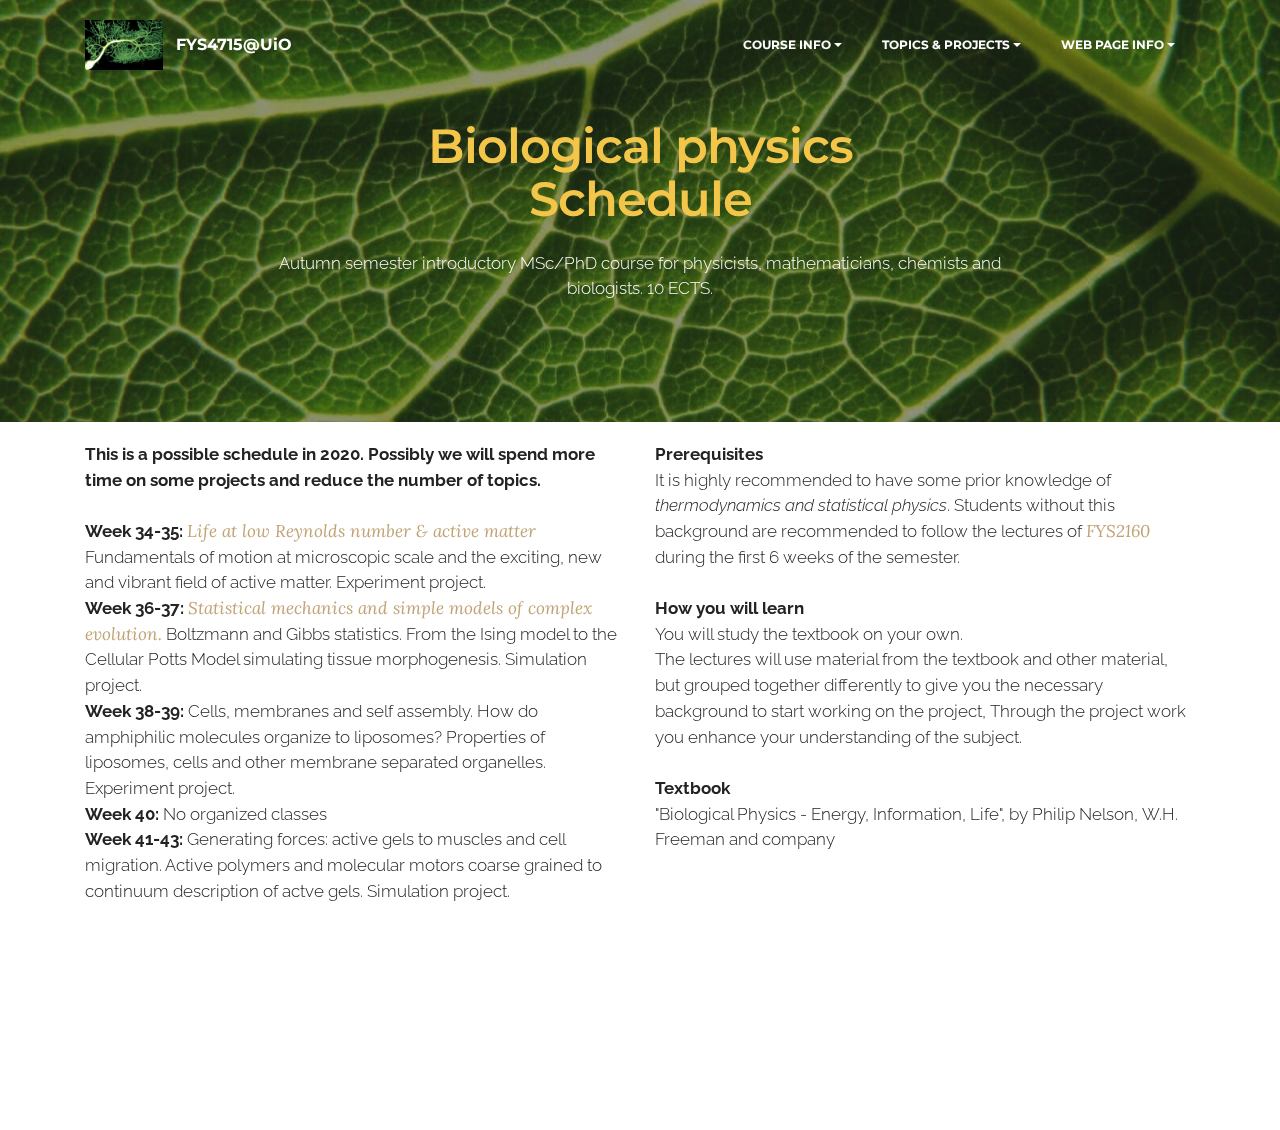
<file: schedule.html>
<!DOCTYPE html>
<html  >
<head>
  <!-- Site made with Mobirise Website Builder v5.2.0, https://mobirise.com -->
  <meta charset="UTF-8">
  <meta http-equiv="X-UA-Compatible" content="IE=edge">
  <meta name="generator" content="Mobirise v5.2.0, mobirise.com">
  <meta name="viewport" content="width=device-width, initial-scale=1, minimum-scale=1">
  <link rel="shortcut icon" href="assets/images/nelson-forsidebilde-128x82.png" type="image/x-icon">
  <meta name="description" content="Web Site Creator Description">
  
  
  <title>Schedule</title>
  <link rel="stylesheet" href="https://fonts.googleapis.com/css?family=Lora:400,700,400italic,700italic&subset=latin">
  <link rel="stylesheet" href="https://fonts.googleapis.com/css?family=Montserrat:400,700">
  <link rel="stylesheet" href="https://fonts.googleapis.com/css?family=Raleway:100,100i,200,200i,300,300i,400,400i,500,500i,600,600i,700,700i,800,800i,900,900i">
  <link rel="stylesheet" href="assets/tether/tether.min.css">
  <link rel="stylesheet" href="assets/bootstrap/css/bootstrap.min.css">
  <link rel="stylesheet" href="assets/dropdown/css/style.css">
  <link rel="stylesheet" href="assets/animatecss/animate.min.css">
  <link rel="stylesheet" href="assets/theme/css/style.css">
  <link rel="preload" as="style" href="assets/mobirise/css/mbr-additional.css"><link rel="stylesheet" href="assets/mobirise/css/mbr-additional.css" type="text/css">
  
  
  
  
</head>
<body>
  
  <section id="menu-1j" data-rv-view="358">

    <nav class="navbar navbar-dropdown bg-color transparent navbar-fixed-top">
        <div class="container">

            <div class="mbr-table">
                <div class="mbr-table-cell">

                    <div class="navbar-brand">
                        <a href="https://www.uio.no/studier/emner/matnat/fys/FYS4715/index-eng.html" class="navbar-logo"><img src="assets/images/nelson-forsidebilde-200x128.png" alt="Mobirise"></a>
                        <a class="navbar-caption text-white" href="https://www.uio.no/studier/emner/matnat/fys/FYS4715/index-eng.html" target="_blank">FYS4715@UiO</a>
                    </div>

                </div>
                <div class="mbr-table-cell">

                    <button class="navbar-toggler pull-xs-right hidden-md-up" type="button" data-toggle="collapse" data-target="#exCollapsingNavbar">
                        <div class="hamburger-icon"></div>
                    </button>

                    <ul class="nav-dropdown collapse pull-xs-right nav navbar-nav navbar-toggleable-sm" id="exCollapsingNavbar"><li class="nav-item dropdown"><a class="nav-link link dropdown-toggle" href="GeneralInfo.html#content6-1i" data-toggle="dropdown-submenu" aria-expanded="false">COURSE INFO</a><div class="dropdown-menu"><a class="dropdown-item" href="aboutthecourse.html">About the course</a><a class="dropdown-item" href="schedule.html#msg-box8-1k">Schedule</a></div></li><li class="nav-item dropdown"><a class="nav-link link dropdown-toggle" data-toggle="dropdown-submenu" href="page1.html" aria-expanded="false">TOPICS &amp; PROJECTS</a><div class="dropdown-menu"><a class="dropdown-item" href="index.html" aria-expanded="false">Biological physics home</a><a class="dropdown-item" href="brown_reynold_active.html">Life at low Reynolds ...</a><a class="dropdown-item" href="statmech.html">Stat mech &amp; models ...</a><a class="dropdown-item" href="membraneSelfAssembly.html" aria-expanded="false">Membranes ...</a><a class="dropdown-item" href="generatingForces.html">Generating forces ...</a><a class="dropdown-item" href="bioimpedance.html" aria-expanded="false">Bioimpedance ...</a><a class="dropdown-item" href="actionpotential.html#header2-1w" aria-expanded="false">Electric signals ...</a></div></li><li class="nav-item dropdown open"><a class="nav-link link dropdown-toggle" data-toggle="dropdown-submenu" href="https://mobirise.com/" aria-expanded="true">WEB PAGE INFO</a><div class="dropdown-menu"><a class="dropdown-item" href="https://dagdysthe.wordpress.com/ " target="_blank">Teachers</a><a class="dropdown-item" href="imagelinks.html">Image links<br></a></div></li></ul>
                    <button hidden="" class="navbar-toggler navbar-close" type="button" data-toggle="collapse" data-target="#exCollapsingNavbar">
                        <div class="close-icon"></div>
                    </button>

                </div>
            </div>

        </div>
    </nav>

</section>

<section class="mbr-section article mbr-parallax-background mbr-after-navbar" id="msg-box8-1k" data-rv-view="360" style="background-image: url(assets/images/leaf-1600x1000.jpg); padding-top: 120px; padding-bottom: 120px;">

    <div class="mbr-overlay" style="opacity: 0.5; background-color: rgb(34, 34, 34);">
    </div>
    <div class="container">
        <div class="row">
            <div class="col-md-8 col-md-offset-2 text-xs-center">
                <h3 class="mbr-section-title display-2">Biological physics<br>Schedule</h3>
                <div class="lead"><p>Autumn semester introductory MSc/PhD course for physicists, mathematicians, chemists and biologists. 10 ECTS.</p></div>
                
            </div>
        </div>
    </div>

</section>

<section class="mbr-section article mbr-section__container" id="content6-1l" data-rv-view="363" style="background-color: rgb(255, 255, 255); padding-top: 20px; padding-bottom: 20px;">

    <div class="container">
        <div class="row">
            <div class="col-xs-12 col-md-6 lead"><p><strong>This is a possible schedule in 2020. Possibly we will spend more time on some projects and reduce the number of topics.</strong></p><p><strong><br></strong></p><p><strong>Week 34-35: </strong><span style="font-size: 1.07rem;"><a href="BrownReynoldActive.html#gallery3-l">Life at low Reynolds number &amp; active matter</a></span></p><p><span style="font-size: 1.07rem;">Fundamentals of motion at microscopic scale and the exciting, new and vibrant field of active matter. Experiment project.</span></p><p><span style="font-size: 1.07rem;"><strong>Week 36-37:</strong> <a href="statmech.html#gallery3-z">Statistical mechanics and simple models of complex evolution.</a> Boltzmann and Gibbs statistics. From the Ising model to the Cellular Potts Model simulating tissue morphogenesis. Simulation project.&nbsp;</span></p><p><span style="font-size: 1.07rem;"><strong>Week 38-39:</strong> Cells, membranes and self assembly. How do amphiphilic molecules organize to liposomes? Properties of liposomes, cells and other membrane separated organelles. Experiment project.</span></p><p><span style="font-size: 1.07rem;"><strong>Week 40:</strong> No organized classes</span></p><p><span style="font-size: 1.07rem;"><strong>Week 41-43:</strong> Generating forces: active gels to muscles and cell migration. Active polymers and molecular motors coarse grained to continuum description of actve gels. Simulation project.</span></p><p><span style="font-size: 1.07rem;"><strong>Week 44-45:</strong> Bioimpedance. From passive response at membranes &amp; effects of ion pumps to the Donnan equilibrium and Nernst potential. Experiment project</span></p><p><span style="font-size: 1.07rem;"><strong>Week 46-47:</strong> <a href="actionpotential.html#header2-1w">Active electric signals:</a> the action potential in heart and brain. Simulation project.</span></p><p><span style="font-size: 1.07rem;"><strong>Week 48:</strong> Recap<br></span><br></p><p><br></p></div>
            <div class="col-xs-12 col-md-6 lead"><p><strong>Prerequisites</strong></p><p><span style="font-size: 1.07rem;">It is highly recommended to have some prior knowledge of <em>thermodynamics and statistical physics</em>. Students without this background are recommended to follow the lectures of <a href="https://www.uio.no/studier/emner/matnat/fys/FYS2160/index-eng.html">FYS2160</a> during the first 6 weeks of the semester.&nbsp;</span></p><p><strong><br></strong></p><p><strong>How you will learn</strong></p><p>You will study the textbook on your own.&nbsp;</p><p>The lectures will use material from the textbook and other material, but grouped together differently to give you the necessary background to start working on the project, Through the project work you enhance your understanding of the subject.</p><p><strong><br></strong></p><p><strong>Textbook</strong></p><p>"Biological Physics -&nbsp;<span style="font-size: 1.07rem;">Energy, Information, Life",&nbsp;</span><span style="font-size: 1.07rem;">by Philip Nelson,</span><span style="font-size: 1.07rem;">&nbsp;W.H. Freeman and company</span></p></div>
        </div>
    </div>

</section>


<script src="assets/web/assets/jquery/jquery.min.js"></script>
  <script src="assets/tether/tether.min.js"></script>
  <script src="assets/web/assets/bootstrap4-migrate/bootstrap.min.js"></script>
  <script src="assets/smooth-scroll/smooth-scroll.js"></script>
  <script src="assets/dropdown/js/script.min.js"></script>
  <script src="assets/touch-swipe/jquery.touch-swipe.min.js"></script>
  <script src="assets/viewport-checker/jquery.viewportchecker.js"></script>
  <script src="assets/jarallax/jarallax.js"></script>
  <script src="assets/theme/js/script.js"></script>
  
  
  
  <input name="animation" type="hidden">
  </body>
</html>
</file>
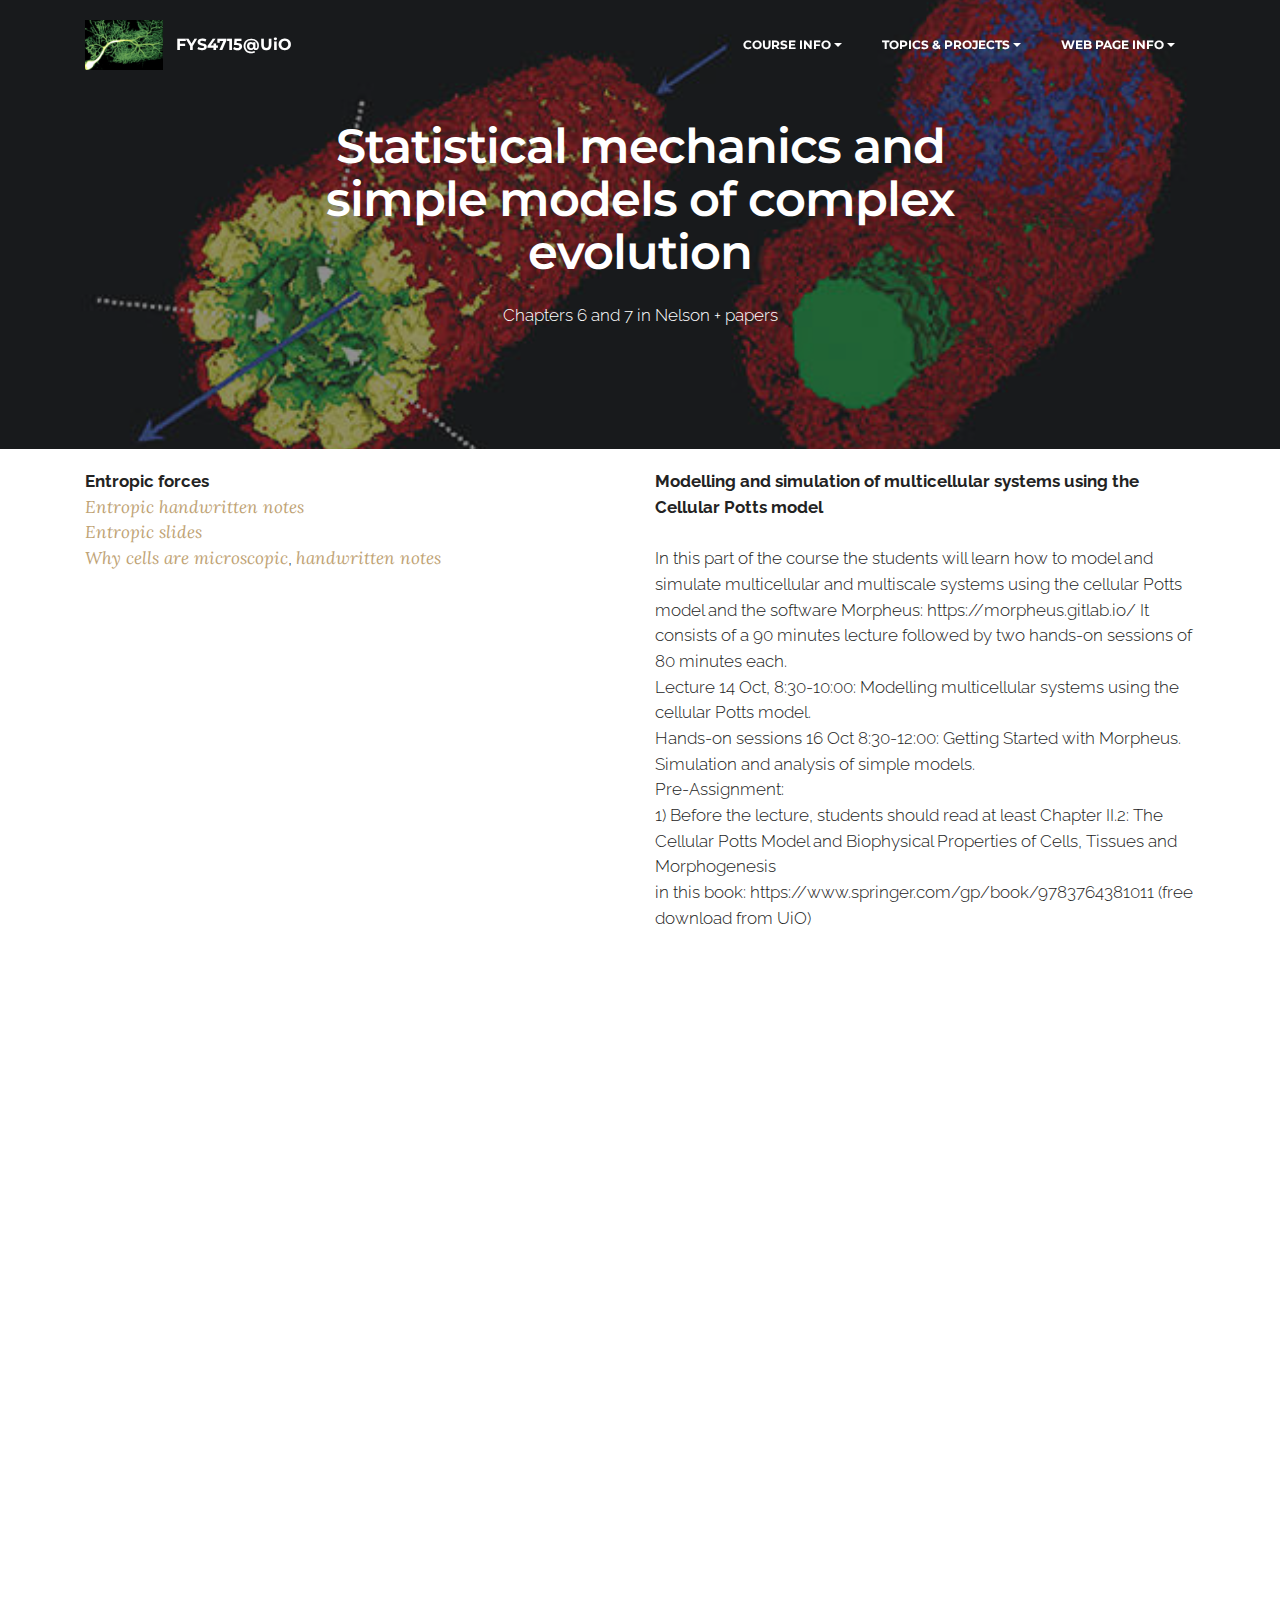
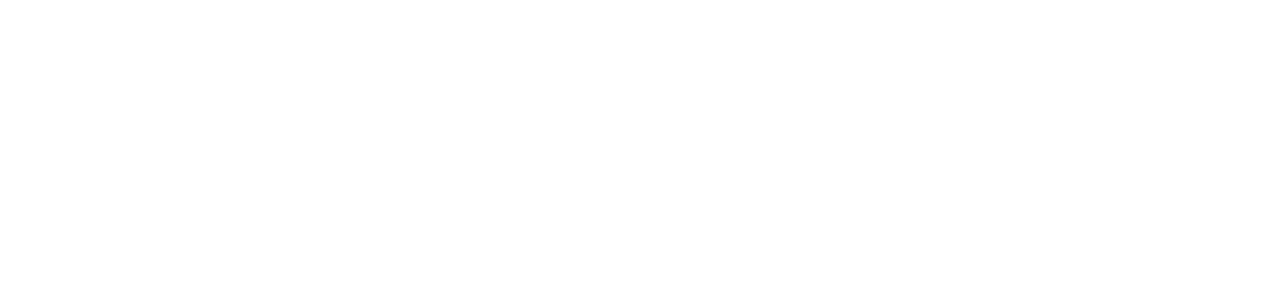
<file: statmech.html>
<!DOCTYPE html>
<html  >
<head>
  <!-- Site made with Mobirise Website Builder v5.2.0, https://mobirise.com -->
  <meta charset="UTF-8">
  <meta http-equiv="X-UA-Compatible" content="IE=edge">
  <meta name="generator" content="Mobirise v5.2.0, mobirise.com">
  <meta name="twitter:card" content="summary_large_image"/>
  <meta name="twitter:image:src" content="assets/images/statmech-meta.jpg">
  <meta property="og:image" content="assets/images/statmech-meta.jpg">
  <meta name="twitter:title" content="Statistical mechanics">
  <meta name="viewport" content="width=device-width, initial-scale=1, minimum-scale=1">
  <link rel="shortcut icon" href="assets/images/nelson-forsidebilde-128x82.png" type="image/x-icon">
  <meta name="description" content="Site Creator Description">
  
  
  <title>Statistical mechanics</title>
  <link rel="stylesheet" href="https://fonts.googleapis.com/css?family=Lora:400,700,400italic,700italic&subset=latin">
  <link rel="stylesheet" href="https://fonts.googleapis.com/css?family=Montserrat:400,700">
  <link rel="stylesheet" href="https://fonts.googleapis.com/css?family=Raleway:100,100i,200,200i,300,300i,400,400i,500,500i,600,600i,700,700i,800,800i,900,900i">
  <link rel="stylesheet" href="assets/tether/tether.min.css">
  <link rel="stylesheet" href="assets/bootstrap/css/bootstrap.min.css">
  <link rel="stylesheet" href="assets/animatecss/animate.min.css">
  <link rel="stylesheet" href="assets/dropdown/css/style.css">
  <link rel="stylesheet" href="assets/theme/css/style.css">
  <link rel="preload" as="style" href="assets/mobirise/css/mbr-additional.css"><link rel="stylesheet" href="assets/mobirise/css/mbr-additional.css" type="text/css">
  
  
  
  
</head>
<body>
  
  <section id="menu-y" data-rv-view="342">

    <nav class="navbar navbar-dropdown bg-color transparent navbar-fixed-top">
        <div class="container">

            <div class="mbr-table">
                <div class="mbr-table-cell">

                    <div class="navbar-brand">
                        <a href="https://www.uio.no/studier/emner/matnat/fys/FYS4715/index-eng.html" class="navbar-logo"><img src="assets/images/nelson-forsidebilde-200x128.png" alt="Mobirise"></a>
                        <a class="navbar-caption text-white" href="https://www.uio.no/studier/emner/matnat/fys/FYS4715/index-eng.html" target="_blank">FYS4715@UiO</a>
                    </div>

                </div>
                <div class="mbr-table-cell">

                    <button class="navbar-toggler pull-xs-right hidden-md-up" type="button" data-toggle="collapse" data-target="#exCollapsingNavbar">
                        <div class="hamburger-icon"></div>
                    </button>

                    <ul class="nav-dropdown collapse pull-xs-right nav navbar-nav navbar-toggleable-sm" id="exCollapsingNavbar"><li class="nav-item dropdown"><a class="nav-link link dropdown-toggle" href="GeneralInfo.html#content6-1i" data-toggle="dropdown-submenu" aria-expanded="false">COURSE INFO</a><div class="dropdown-menu"><a class="dropdown-item" href="aboutthecourse.html">About the course</a><a class="dropdown-item" href="schedule.html#msg-box8-1k">Schedule</a></div></li><li class="nav-item dropdown"><a class="nav-link link dropdown-toggle" data-toggle="dropdown-submenu" href="page1.html" aria-expanded="false">TOPICS &amp; PROJECTS</a><div class="dropdown-menu"><a class="dropdown-item" href="index.html" aria-expanded="false">Biological physics home</a><a class="dropdown-item" href="brown_reynold_active.html">Life at low Reynolds ...</a><a class="dropdown-item" href="statmech.html">Stat mech &amp; models ...</a><a class="dropdown-item" href="membraneSelfAssembly.html" aria-expanded="false">Membranes ...</a><a class="dropdown-item" href="generatingForces.html">Generating forces ...</a><a class="dropdown-item" href="bioimpedance.html" aria-expanded="false">Bioimpedance ...</a><a class="dropdown-item" href="actionpotential.html#header2-1w" aria-expanded="false">Electric signals ...</a></div></li><li class="nav-item dropdown open"><a class="nav-link link dropdown-toggle" data-toggle="dropdown-submenu" href="https://mobirise.com/" aria-expanded="true">WEB PAGE INFO</a><div class="dropdown-menu"><a class="dropdown-item" href="https://dagdysthe.wordpress.com/ " target="_blank">Teachers</a><a class="dropdown-item" href="imagelinks.html">Image links<br></a></div></li></ul>
                    <button hidden="" class="navbar-toggler navbar-close" type="button" data-toggle="collapse" data-target="#exCollapsingNavbar">
                        <div class="close-icon"></div>
                    </button>

                </div>
            </div>

        </div>
    </nav>

</section>

<section class="mbr-section article mbr-after-navbar" id="msg-box8-10" data-rv-view="339" style="background-image: url(assets/images/13-fall-cystfigurehighresjuliobelmonte-630x315.jpg); padding-top: 120px; padding-bottom: 120px;">

    <div class="mbr-overlay" style="opacity: 0.5; background-color: rgb(34, 34, 34);">
    </div>
    <div class="container">
        <div class="row">
            <div class="col-md-8 col-md-offset-2 text-xs-center">
                <h3 class="mbr-section-title display-2">Statistical mechanics and simple models of complex evolution</h3>
                <div class="lead"><p>Chapters 6 and 7 in Nelson + papers</p></div>
                
            </div>
        </div>
    </div>

</section>

<section class="mbr-section article mbr-section__container" id="content6-26" data-rv-view="344" style="background-color: rgb(255, 255, 255); padding-top: 20px; padding-bottom: 20px;">

    <div class="container">
        <div class="row">
            <div class="col-xs-12 col-md-6 lead"><p><strong>Entropic forces</strong></p><p><a href="/studier/emner/matnat/fys/FYS4715/h19/Course%20material/entropic_handwritten.pdf" target="_blank">Entropic handwritten notes</a></p><p><a href="/studier/emner/matnat/fys/FYS4715/h19/Course%20material/week4.pdf" target="_blank">Entropic slides</a></p><p><a href="/studier/emner/matnat/fys/FYS4715/h19/Course%20material/soh2013_-why_cells_are_microscopic.pdf" target="_blank">Why cells are microscopic</a>, <a href="/studier/emner/matnat/fys/FYS4715/h19/Course%20material/why_cells_are_microscopic_handwritten.pdf">handwritten notes</a></p><p><br></p><p><br></p><p><br></p></div>
            <div class="col-xs-12 col-md-6 lead"><p><strong>Modelling and simulation of multicellular systems using the Cellular Potts model</strong></p><p><br></p><p>In this part of the course the students will learn how to model and simulate multicellular and multiscale systems using the cellular Potts model and the software Morpheus: https://morpheus.gitlab.io/  It consists of a 90 minutes lecture followed by two hands-on sessions of 80 minutes each.</p><p>Lecture 14 Oct, 8:30-10:00: Modelling multicellular systems using the cellular Potts model.</p><p>Hands-on sessions 16 Oct 8:30-12:00: Getting Started with Morpheus. Simulation and analysis of simple models.</p><p>Pre-Assignment:</p><p>1) Before the lecture, students should read at least Chapter II.2: The Cellular Potts Model and Biophysical Properties of Cells, Tissues and Morphogenesis</p><p>in this book: https://www.springer.com/gp/book/9783764381011 (free download from UiO)</p><p>I attach to this mail the whole section II of the book, which is all about the cellular Potts model, in case students have time and special interest in the topic.</p><p>2) For the practical sessions, students should install the software Morpheus (https://morpheus.gitlab.io/#download) and Gnuplot (https://sourceforge.net/projects/gnuplot/files/gnuplot/) in their own laptops. In case of problems, contact Alvaro Köhn-Luque (alvaro.kohn-luque@medisin.uio.no)</p><p><br></p><p>Assignment text</p><p>1. Cell sorting</p><p>2. Tumor growth (xml file)</p><p>3. Networks (movie)</p><p><br></p><p>Links about the CPM:</p><p><br></p><p>&nbsp; &nbsp; Original 1992 CPM paper by Graner and Glacier in PRL: https://journals.aps.org/prl/pdf/10.1103/PhysRevLett.69.2013</p><p>&nbsp; &nbsp; 1997 paper by Hogeweg extending the CPM to account for chemotaxis and applied to Dictyostelium social life: https://www.sciencedirect.com/science/article/pii/S0022519396902374</p><p>&nbsp; &nbsp; Book including full section about CPM (free download from UiO). In particular, the first two chapters  of that section (Magnetization to morphogenesis and CPM and Biophysical properties of cells) are specially interesting readings for a course in biophysics. https://www.springer.com/gp/book/9783764381011</p><p>&nbsp; &nbsp; Morpheus software: https://morpheus.gitlab.io/, https://academic.oup.com/bioinformatics/article/30/9/1331/234757</p><p>&nbsp; &nbsp; Morpheus tutorial by Walter de Back: https://gitlab.com/wdeback/Workshop-Morpheus/blob/master/tutorial-intro/README.md</p><p>&nbsp; &nbsp; Introductory slides to multicellular models and Morpheus: https://gitlab.com/wdeback/Workshop-Morpheus/tree/master/slides</p><p>&nbsp; &nbsp; CompuCell3D software: http://www.compucell3d.org/FrontPage, https://www.sciencedirect.com/science/article/pii/B9780123884039000138</p><p><br></p></div>
        </div>
    </div>

</section>


<script src="assets/web/assets/jquery/jquery.min.js"></script>
  <script src="assets/tether/tether.min.js"></script>
  <script src="assets/web/assets/bootstrap4-migrate/bootstrap.min.js"></script>
  <script src="assets/smooth-scroll/smooth-scroll.js"></script>
  <script src="assets/viewport-checker/jquery.viewportchecker.js"></script>
  <script src="assets/dropdown/js/script.min.js"></script>
  <script src="assets/touch-swipe/jquery.touch-swipe.min.js"></script>
  <script src="assets/theme/js/script.js"></script>
  
  
  
  <input name="animation" type="hidden">
  </body>
</html>
</file>
<file: assets/dropdown/css/style.css>
.navbar-dropdown {
  left: 0;
  padding: 0;
  position: absolute;
  right: 0;
  top: 0;
  transition: all 0.45s ease;
  z-index: 1030; }
  .navbar-dropdown .navbar-brand {
    float: none;
    font-size: 0;
    padding: 1.25rem 0;
    position: relative;
    transition: padding 0.25s ease;
    white-space: nowrap; }
    .navbar-dropdown .navbar-brand::before {
      content: "";
      display: inline-block;
      height: 100%;
      vertical-align: middle; }
  .navbar-dropdown .navbar-logo,
  .navbar-dropdown .navbar-caption {
    display: inline-block;
    vertical-align: middle; }
  .navbar-dropdown .navbar-logo {
    margin-right: 0.8rem;
    transition: margin 0.3s ease-in-out; }
    .navbar-dropdown .navbar-logo img {
      height: 3.125rem;
      transition: all 0.3s ease-in-out; }
  .navbar-dropdown .mbr-table-cell {
    height: 5.625rem; }
  .navbar-dropdown .navbar-caption {
    font-family: "Montserrat";
    font-size: 1rem;
    font-weight: 700;
    white-space: normal; }
    .navbar-dropdown .navbar-caption, .navbar-dropdown .navbar-caption:hover {
      color: inherit;
      text-decoration: none; }
  .navbar-dropdown.navbar-fixed-top {
    position: fixed; }
  .navbar-dropdown.bg-color.transparent {
    background: none !important; }
  .navbar-dropdown.navbar-short .navbar-brand {
    padding: 0.625rem 0; }
  .navbar-dropdown.navbar-short .navbar-logo {
    margin-right: 0.5rem; }
    .navbar-dropdown.navbar-short .navbar-logo img {
      height: 2.375rem; }
  .navbar-dropdown.navbar-short .mbr-table-cell {
    height: 3.625rem; }
  .navbar-dropdown .navbar-close {
    left: 0.6875rem;
    position: fixed;
    top: 0.75rem;
    z-index: 1000; }
  .navbar-dropdown.opened {
    background: none !important; }
    .navbar-dropdown.opened .navbar-brand,
    .navbar-dropdown.opened .navbar-toggler {
      display: none; }
  .navbar-dropdown .hamburger-icon {
    content: "";
    width: 16px;
    -webkit-box-shadow: 0 -6px 0 1px,0 0 0 1px,0 6px 0 1px;
    -moz-box-shadow: 0 -6px 0 1px,0 0 0 1px,0 6px 0 1px;
    box-shadow: 0 -6px 0 1px,0 0 0 1px,0 6px 0 1px; }
  .navbar-dropdown .close-icon {
    position: relative;
    width: 21px;
    height: 21px;
    overflow: hidden; }
    .navbar-dropdown .close-icon::before, .navbar-dropdown .close-icon::after {
      content: '';
      position: absolute;
      height: 2px;
      width: 100%;
      top: 50%;
      left: 0;
      margin-top: -1px; }
    .navbar-dropdown .close-icon::before {
      transform: rotate(45deg);
      -ms-transform: rotate(45deg);
      -webkit-transform: rotate(45deg); }
    .navbar-dropdown .close-icon::after {
      transform: rotate(-45deg);
      -ms-transform: rotate(-45deg);
      -webkit-transform: rotate(-45deg); }

.dropdown-menu .dropdown-toggle[data-toggle="dropdown-submenu"]::after {
  border-bottom: 0.35em solid transparent;
  border-left: 0.35em solid;
  border-right: 0;
  border-top: 0.35em solid transparent;
  margin-left: 0.3rem; }

.dropdown-menu .dropdown-item:focus {
  outline: 0; }

.nav-dropdown {
  display: table !important;
  font-family: "Montserrat";
  font-size: 0.75rem;
  font-weight: 700;
  height: auto !important; }
  .nav-dropdown .nav-item {
    display: table-cell;
    float: none;
    vertical-align: middle; }
  .nav-dropdown .nav-btn {
    padding-left: 1rem; }
  .nav-dropdown .link {
    margin: 1.667em;
    padding: 0;
    transition: color .2s ease-in-out; }
    .nav-dropdown .link.dropdown-toggle {
      margin-right: 2.583em; }
      .nav-dropdown .link.dropdown-toggle::after {
        margin-left: .25rem;
        border-top: 0.35em solid;
        border-right: 0.35em solid transparent;
        border-left: 0.35em solid transparent;
        border-bottom: 0; }
      .nav-dropdown .link.dropdown-toggle::after {
        display: block;
        margin-top: -0.1667em;
        position: absolute;
        right: 1.3333em;
        top: 50%; }
      .nav-dropdown .link.dropdown-toggle[aria-expanded="true"] {
        margin: 0;
        padding: 1.667em 2.583em 1.667em 1.667em; }
  .nav-dropdown .link::after,
  .nav-dropdown .dropdown-item::after {
    color: inherit; }
  .nav-dropdown .btn {
    font-size: 0.75rem;
    font-weight: 700;
    letter-spacing: 0;
    margin-bottom: 0;
    padding-left: 1.25rem;
    padding-right: 1.25rem; }
  .nav-dropdown .dropdown-menu {
    border-radius: 0;
    border: 0;
    left: 0;
    margin: 0;
    padding-bottom: 1.25rem;
    padding-top: 1.25rem; }
  .nav-dropdown .dropdown-submenu {
    left: 100%;
    margin-left: 0.125rem;
    margin-top: -1.25rem;
    top: 0; }
  .nav-dropdown .dropdown-item {
    font-size: 0.8125rem;
    font-weight: 500;
    line-height: 2;
    padding: 0.3846em 4.615em 0.3846em 1.5385em;
    position: relative;
    transition: color .2s ease-in-out, background-color .2s ease-in-out; }
    .nav-dropdown .dropdown-item::after {
      margin-top: -0.3077em;
      position: absolute;
      right: 1.1538em;
      top: 50%; }
    .nav-dropdown .dropdown-item:focus, .nav-dropdown .dropdown-item:hover {
      background: none; }

@media (max-width: 767px) {
  .nav-dropdown.navbar-toggleable-sm {
    bottom: 0;
    display: none;
    left: 0;
    overflow-x: hidden;
    position: fixed;
    top: 0;
    transform: translateX(-100%);
    -ms-transform: translateX(-100%);
    -webkit-transform: translateX(-100%);
    width: 18.75rem;
    z-index: 999; } }
.nav-dropdown.navbar-toggleable-xl {
  bottom: 0;
  display: none;
  left: 0;
  overflow-x: hidden;
  position: fixed;
  top: 0;
  transform: translateX(-100%);
  -ms-transform: translateX(-100%);
  -webkit-transform: translateX(-100%);
  width: 18.75rem;
  z-index: 999; }

.nav-dropdown-sm {
  display: block !important;
  overflow-x: hidden;
  overflow: auto;
  padding-top: 3.875rem; }
  .nav-dropdown-sm::after {
    content: "";
    display: block;
    height: 3rem;
    width: 100%; }
  .nav-dropdown-sm.collapse.in ~ .navbar-close {
    display: block !important; }
  .nav-dropdown-sm.collapsing, .nav-dropdown-sm.collapse.in {
    transform: translateX(0);
    -ms-transform: translateX(0);
    -webkit-transform: translateX(0);
    transition: all 0.25s ease-out;
    -webkit-transition: all 0.25s ease-out; }
  .nav-dropdown-sm.collapsing[aria-expanded="false"] {
    transform: translateX(-100%);
    -ms-transform: translateX(-100%);
    -webkit-transform: translateX(-100%); }
  .nav-dropdown-sm .nav-item {
    display: block;
    margin-left: 0 !important;
    padding-left: 0; }
  .nav-dropdown-sm .link,
  .nav-dropdown-sm .dropdown-item {
    border-top: 1px dotted rgba(255, 255, 255, 0.1);
    font-size: 0.8125rem;
    line-height: 1.6;
    margin: 0 !important;
    padding: 0.875rem 2.4rem 0.875rem 1.5625rem !important;
    position: relative;
    white-space: normal; }
    .nav-dropdown-sm .link:focus, .nav-dropdown-sm .link:hover,
    .nav-dropdown-sm .dropdown-item:focus,
    .nav-dropdown-sm .dropdown-item:hover {
      background: rgba(0, 0, 0, 0.2) !important; }
  .nav-dropdown-sm .nav-btn {
    position: relative;
    padding: 1.5625rem 1.5625rem 0 1.5625rem; }
    .nav-dropdown-sm .nav-btn::before {
      border-top: 1px dotted rgba(255, 255, 255, 0.1);
      content: "";
      left: 0;
      position: absolute;
      top: 0;
      width: 100%; }
    .nav-dropdown-sm .nav-btn + .nav-btn {
      padding-top: 0.625rem; }
      .nav-dropdown-sm .nav-btn + .nav-btn::before {
        display: none; }
  .nav-dropdown-sm .btn {
    padding: 0.625rem 0; }
  .nav-dropdown-sm .dropdown-toggle::after {
    position: absolute;
    right: 1.25rem;
    top: 50%;
    margin-top: -0.154em; }
  .nav-dropdown-sm .dropdown-toggle[data-toggle="dropdown-submenu"]::after {
    margin-left: .25rem;
    border-top: 0.35em solid;
    border-right: 0.35em solid transparent;
    border-left: 0.35em solid transparent;
    border-bottom: 0; }
  .nav-dropdown-sm .dropdown-toggle[data-toggle="dropdown-submenu"][aria-expanded="true"]::after {
    border-top: 0;
    border-right: 0.35em solid transparent;
    border-left: 0.35em solid transparent;
    border-bottom: 0.35em solid; }
  .nav-dropdown-sm .dropdown-menu {
    margin: 0;
    padding: 0;
    position: relative;
    top: 0;
    left: 0;
    width: 100%;
    border: 0;
    float: none;
    border-radius: 0;
    background: none; }

.is-builder .nav-dropdown.collapsing {
  transition: none !important; }

/*# sourceMappingURL=style.css.map */
</file>
<file: assets/mobirise/css/mbr-additional.css>
@import url(https://fonts.googleapis.com/css?family=Montserrat:400,700&display=swap);
@import url(https://fonts.googleapis.com/css?family=Lora:400,700&display=swap);
@import url(https://fonts.googleapis.com/css?family=Raleway:400,300,700&display=swap);



body,
input,
textarea,
.mbr-company .list-group-text {
  font-family: 'Raleway', sans-serif;
}
.mbr-footer-content li,
.mbr-footer .mbr-contacts li {
  font-family: 'Raleway', sans-serif;
}
.btn,
.alert,
h1,
h2,
h3,
h4,
h5,
h6,
.h1,
.h2,
.h3,
.h4,
.h5,
.h6,
.display-1,
.display-2,
.display-3,
.display-4,
.mbr-figure .mbr-figure-caption,
.mbr-gallery-title,
.mbr-map [data-state-details],
.mbr-price {
  font-family: 'Montserrat', sans-serif;
}
.mbr-footer-content h1,
.mbr-footer .mbr-contacts h1,
.mbr-footer-content h2,
.mbr-footer .mbr-contacts h2,
.mbr-footer-content h3,
.mbr-footer .mbr-contacts h3,
.mbr-footer-content h4,
.mbr-footer .mbr-contacts h4,
.mbr-footer-content p strong,
.mbr-footer .mbr-contacts p strong,
.mbr-footer-content strong,
.mbr-footer .mbr-contacts strong {
  font-family: 'Montserrat', sans-serif;
}
.btn-sm,
.lead a,
.lead blockquote,
.mbr-section-subtitle,
.mbr-section-hero .mbr-section-lead,
.mbr-cards .card-subtitle,
.mbr-testimonial .card-block {
  font-family: 'Lora', serif;
}
.mbr-author-name {
  font-family: 'Montserrat', sans-serif;
}
.mbr-author-desc {
  font-family: 'Lora', serif;
}
.mbr-plan-title {
  font-family: 'Montserrat', sans-serif;
}
.mbr-plan-subtitle,
.mbr-plan-price-desc {
  font-family: 'Lora', serif;
}
.bg-primary {
  background-color: #c0a375 !important;
}
.bg-success {
  background-color: #90a878 !important;
}
.bg-info {
  background-color: #7e9b9f !important;
}
.bg-warning {
  background-color: #f3c649 !important;
}
.bg-danger {
  background-color: #f28281 !important;
}
.btn-primary {
  background-color: #c0a375;
  border-color: #c0a375;
  color: #ffffff;
}
.btn-primary:hover,
.btn-primary:focus,
.btn-primary.focus,
.btn-primary:active,
.btn-primary.active {
  color: #ffffff;
  background-color: #a07e49;
  border-color: #a07e49;
}
.btn-primary.disabled,
.btn-primary:disabled {
  color: #ffffff !important;
  background-color: #a07e49 !important;
  border-color: #a07e49 !important;
}
.btn-secondary {
  background-color: #bfcecb;
  border-color: #bfcecb;
  color: #ffffff;
}
.btn-secondary:hover,
.btn-secondary:focus,
.btn-secondary.focus,
.btn-secondary:active,
.btn-secondary.active {
  color: #ffffff;
  background-color: #94ada8;
  border-color: #94ada8;
}
.btn-secondary.disabled,
.btn-secondary:disabled {
  color: #ffffff !important;
  background-color: #94ada8 !important;
  border-color: #94ada8 !important;
}
.btn-info {
  background-color: #7e9b9f;
  border-color: #7e9b9f;
  color: #ffffff;
}
.btn-info:hover,
.btn-info:focus,
.btn-info.focus,
.btn-info:active,
.btn-info.active {
  color: #ffffff;
  background-color: #597478;
  border-color: #597478;
}
.btn-info.disabled,
.btn-info:disabled {
  color: #ffffff !important;
  background-color: #597478 !important;
  border-color: #597478 !important;
}
.btn-success {
  background-color: #90a878;
  border-color: #90a878;
  color: #ffffff;
}
.btn-success:hover,
.btn-success:focus,
.btn-success.focus,
.btn-success:active,
.btn-success.active {
  color: #ffffff;
  background-color: #6a8153;
  border-color: #6a8153;
}
.btn-success.disabled,
.btn-success:disabled {
  color: #ffffff !important;
  background-color: #6a8153 !important;
  border-color: #6a8153 !important;
}
.btn-warning {
  background-color: #f3c649;
  border-color: #f3c649;
  color: #ffffff;
}
.btn-warning:hover,
.btn-warning:focus,
.btn-warning.focus,
.btn-warning:active,
.btn-warning.active {
  color: #ffffff;
  background-color: #e1a90f;
  border-color: #e1a90f;
}
.btn-warning.disabled,
.btn-warning:disabled {
  color: #ffffff !important;
  background-color: #e1a90f !important;
  border-color: #e1a90f !important;
}
.btn-danger {
  background-color: #f28281;
  border-color: #f28281;
  color: #ffffff;
}
.btn-danger:hover,
.btn-danger:focus,
.btn-danger.focus,
.btn-danger:active,
.btn-danger.active {
  color: #ffffff;
  background-color: #eb3d3c;
  border-color: #eb3d3c;
}
.btn-danger.disabled,
.btn-danger:disabled {
  color: #ffffff !important;
  background-color: #eb3d3c !important;
  border-color: #eb3d3c !important;
}
.btn-primary-outline {
  background: none;
  border-color: #8e7041;
  color: #8e7041;
}
.btn-primary-outline:hover,
.btn-primary-outline:focus,
.btn-primary-outline.focus,
.btn-primary-outline:active,
.btn-primary-outline.active {
  color: #ffffff;
  background-color: #c0a375;
  border-color: #c0a375;
}
.btn-primary-outline.disabled,
.btn-primary-outline:disabled {
  color: #ffffff !important;
  background-color: #c0a375 !important;
  border-color: #c0a375 !important;
}
.btn-secondary-outline {
  background: none;
  border-color: #85a29c;
  color: #85a29c;
}
.btn-secondary-outline:hover,
.btn-secondary-outline:focus,
.btn-secondary-outline.focus,
.btn-secondary-outline:active,
.btn-secondary-outline.active {
  color: #ffffff;
  background-color: #bfcecb;
  border-color: #bfcecb;
}
.btn-secondary-outline.disabled,
.btn-secondary-outline:disabled {
  color: #ffffff !important;
  background-color: #bfcecb !important;
  border-color: #bfcecb !important;
}
.btn-info-outline {
  background: none;
  border-color: #4e6669;
  color: #4e6669;
}
.btn-info-outline:hover,
.btn-info-outline:focus,
.btn-info-outline.focus,
.btn-info-outline:active,
.btn-info-outline.active {
  color: #ffffff;
  background-color: #7e9b9f;
  border-color: #7e9b9f;
}
.btn-info-outline.disabled,
.btn-info-outline:disabled {
  color: #ffffff !important;
  background-color: #7e9b9f !important;
  border-color: #7e9b9f !important;
}
.btn-success-outline {
  background: none;
  border-color: #5d7149;
  color: #5d7149;
}
.btn-success-outline:hover,
.btn-success-outline:focus,
.btn-success-outline.focus,
.btn-success-outline:active,
.btn-success-outline.active {
  color: #ffffff;
  background-color: #90a878;
  border-color: #90a878;
}
.btn-success-outline.disabled,
.btn-success-outline:disabled {
  color: #ffffff !important;
  background-color: #90a878 !important;
  border-color: #90a878 !important;
}
.btn-warning-outline {
  background: none;
  border-color: #c9970d;
  color: #c9970d;
}
.btn-warning-outline:hover,
.btn-warning-outline:focus,
.btn-warning-outline.focus,
.btn-warning-outline:active,
.btn-warning-outline.active {
  color: #ffffff;
  background-color: #f3c649;
  border-color: #f3c649;
}
.btn-warning-outline.disabled,
.btn-warning-outline:disabled {
  color: #ffffff !important;
  background-color: #f3c649 !important;
  border-color: #f3c649 !important;
}
.btn-danger-outline {
  background: none;
  border-color: #e82625;
  color: #e82625;
}
.btn-danger-outline:hover,
.btn-danger-outline:focus,
.btn-danger-outline.focus,
.btn-danger-outline:active,
.btn-danger-outline.active {
  color: #ffffff;
  background-color: #f28281;
  border-color: #f28281;
}
.btn-danger-outline.disabled,
.btn-danger-outline:disabled {
  color: #ffffff !important;
  background-color: #f28281 !important;
  border-color: #f28281 !important;
}
.text-primary {
  color: #c0a375 !important;
}
.text-success {
  color: #90a878 !important;
}
.text-info {
  color: #7e9b9f !important;
}
.text-warning {
  color: #f3c649 !important;
}
.text-danger {
  color: #f28281 !important;
}
.alert-success {
  background-color: #90a878;
}
.alert-info {
  background-color: #7e9b9f;
}
.alert-warning {
  background-color: #f3c649;
}
.alert-danger {
  background-color: #f28281;
}
.btn-social {
  border-color: #c0a375;
}
.btn-social:hover {
  background: #c0a375;
}
.mbr-company .list-group-item.active .list-group-text {
  color: #c0a375;
}
.mbr-footer p a,
.mbr-footer ul a {
  color: #c0a375;
}
.mbr-footer-content li::before,
.mbr-footer .mbr-contacts li::before {
  background: #c0a375;
}
.mbr-footer-content li a:hover,
.mbr-footer .mbr-contacts li a:hover {
  color: #c0a375;
}
.lead a,
.lead a:hover {
  color: #c0a375;
}
.lead blockquote {
  border-color: #c0a375;
}
.mbr-plan-header.bg-primary .mbr-plan-subtitle,
.mbr-plan-header.bg-primary .mbr-plan-price-desc {
  color: #e8ddcd;
}
.mbr-plan-header.bg-success .mbr-plan-subtitle,
.mbr-plan-header.bg-success .mbr-plan-price-desc {
  color: #d0dac6;
}
.mbr-plan-header.bg-info .mbr-plan-subtitle,
.mbr-plan-header.bg-info .mbr-plan-price-desc {
  color: #c7d4d5;
}
.mbr-plan-header.bg-warning .mbr-plan-subtitle,
.mbr-plan-header.bg-warning .mbr-plan-price-desc {
  color: #ffffff;
}
.mbr-plan-header.bg-danger .mbr-plan-subtitle,
.mbr-plan-header.bg-danger .mbr-plan-price-desc {
  color: #ffffff;
}
.mbr-small-footer a,
.mbr-gallery-filter li:hover {
  color: #c0a375;
}
.scrollToTop_wraper {
  display: none;
}
.form-control {
  padding: 0.9rem;
}
.align-center {
  text-align: center;
}
.col,
.col-12,
.col-auto {
  position: relative;
  width: 100%;
  min-height: 1px;
  padding-left: 15px;
  padding-right: 15px;
}
.col {
  -ms-flex-preferred-size: 0;
  flex-basis: 0;
  -ms-flex-positive: 1;
  flex-grow: 1;
  max-width: 100%;
}
.col-auto {
  -ms-flex: 0 0 auto;
  flex: 0 0 auto;
  width: auto;
  max-width: none;
}
form a.btn {
  margin: 0;
}
.mx-auto {
  margin: 0 auto;
}
section.custom-form .container,
section.form .container {
  display: flex;
}
.form-row {
  display: flex;
  flex-wrap: wrap;
  margin: 0 -15px;
}
#msg-box4-17 H3 {
  color: #ffffff;
}
#menu-15 .hide-buttons .nav-btn {
  display: none !important;
}
#menu-15 .navbar-caption {
  color: #ffffff;
}
#menu-15 .navbar-toggler {
  color: #ffffff;
}
#menu-15 .close-icon::before,
#menu-15 .close-icon::after {
  background-color: #ffffff;
}
#menu-15 .link,
#menu-15 .dropdown-item {
  color: #ffffff;
}
#menu-15 .link {
  font-size: 0.75rem;
}
#menu-15 .dropdown-item,
#menu-15 .nav-dropdown-sm .link {
  font-size: 0.812rem;
}
#menu-15 .link:hover,
#menu-15 .dropdown-item:hover,
#menu-15 .link:focus,
#menu-15 .dropdown-item:focus {
  color: #c0a375;
}
#menu-15 .link[aria-expanded="true"],
#menu-15 .dropdown-menu {
  background: #0e0e0e;
}
#menu-15 .nav-dropdown-sm .link:focus,
#menu-15 .nav-dropdown-sm .link:hover,
#menu-15 .nav-dropdown-sm .dropdown-item:focus,
#menu-15 .nav-dropdown-sm .dropdown-item:hover {
  background: #202020!important;
}
#menu-15 .navbar,
#menu-15 .nav-dropdown-sm,
#menu-15 .nav-dropdown-sm .link[aria-expanded="true"],
#menu-15 .nav-dropdown-sm .dropdown-menu {
  background: #282828;
}
#menu-15 .bg-color.transparent .link {
  color: #ffffff;
  transition: none;
}
#menu-15 .bg-color.transparent.opened .link {
  transition: color 0.2s ease-in-out;
}
#menu-15 .bg-color.transparent.opened .link:hover,
#menu-15 .bg-color.transparent.opened .link:focus {
  color: #c0a375;
}
#menu-15 .link[aria-expanded="true"],
#menu-15 .dropdown-item[aria-expanded="true"] {
  color: #c0a375!important;
}
#msg-box8-10 .mbr-section-title,
#msg-box8-10 p {
  color: #fff;
}
#menu-y .hide-buttons .nav-btn {
  display: none !important;
}
#menu-y .navbar-caption {
  color: #ffffff;
}
#menu-y .navbar-toggler {
  color: #ffffff;
}
#menu-y .close-icon::before,
#menu-y .close-icon::after {
  background-color: #ffffff;
}
#menu-y .link,
#menu-y .dropdown-item {
  color: #ffffff;
}
#menu-y .link {
  font-size: 0.75rem;
}
#menu-y .dropdown-item,
#menu-y .nav-dropdown-sm .link {
  font-size: 0.812rem;
}
#menu-y .link:hover,
#menu-y .dropdown-item:hover,
#menu-y .link:focus,
#menu-y .dropdown-item:focus {
  color: #c0a375;
}
#menu-y .link[aria-expanded="true"],
#menu-y .dropdown-menu {
  background: #0e0e0e;
}
#menu-y .nav-dropdown-sm .link:focus,
#menu-y .nav-dropdown-sm .link:hover,
#menu-y .nav-dropdown-sm .dropdown-item:focus,
#menu-y .nav-dropdown-sm .dropdown-item:hover {
  background: #202020!important;
}
#menu-y .navbar,
#menu-y .nav-dropdown-sm,
#menu-y .nav-dropdown-sm .link[aria-expanded="true"],
#menu-y .nav-dropdown-sm .dropdown-menu {
  background: #282828;
}
#menu-y .bg-color.transparent .link {
  color: #ffffff;
  transition: none;
}
#menu-y .bg-color.transparent.opened .link {
  transition: color 0.2s ease-in-out;
}
#menu-y .bg-color.transparent.opened .link:hover,
#menu-y .bg-color.transparent.opened .link:focus {
  color: #c0a375;
}
#menu-y .link[aria-expanded="true"],
#menu-y .dropdown-item[aria-expanded="true"] {
  color: #c0a375!important;
}
#menu-t .hide-buttons .nav-btn {
  display: none !important;
}
#menu-t .navbar-caption {
  color: #ffffff;
}
#menu-t .navbar-toggler {
  color: #ffffff;
}
#menu-t .close-icon::before,
#menu-t .close-icon::after {
  background-color: #ffffff;
}
#menu-t .link,
#menu-t .dropdown-item {
  color: #ffffff;
}
#menu-t .link {
  font-size: 0.75rem;
}
#menu-t .dropdown-item,
#menu-t .nav-dropdown-sm .link {
  font-size: 0.812rem;
}
#menu-t .link:hover,
#menu-t .dropdown-item:hover,
#menu-t .link:focus,
#menu-t .dropdown-item:focus {
  color: #c0a375;
}
#menu-t .link[aria-expanded="true"],
#menu-t .dropdown-menu {
  background: #0e0e0e;
}
#menu-t .nav-dropdown-sm .link:focus,
#menu-t .nav-dropdown-sm .link:hover,
#menu-t .nav-dropdown-sm .dropdown-item:focus,
#menu-t .nav-dropdown-sm .dropdown-item:hover {
  background: #202020!important;
}
#menu-t .navbar,
#menu-t .nav-dropdown-sm,
#menu-t .nav-dropdown-sm .link[aria-expanded="true"],
#menu-t .nav-dropdown-sm .dropdown-menu {
  background: #282828;
}
#menu-t .bg-color.transparent .link {
  color: #ffffff;
  transition: none;
}
#menu-t .bg-color.transparent.opened .link {
  transition: color 0.2s ease-in-out;
}
#menu-t .bg-color.transparent.opened .link:hover,
#menu-t .bg-color.transparent.opened .link:focus {
  color: #c0a375;
}
#menu-t .link[aria-expanded="true"],
#menu-t .dropdown-item[aria-expanded="true"] {
  color: #c0a375!important;
}
#content5-w .mbr-section-title,
#content5-w p {
  color: #fff;
}
#msg-box5-x H3 {
  color: #41a85f;
}
#msg-box5-x P {
  color: #41a85f;
}
#msg-box7-h .mbr-section-title,
#msg-box7-h .lead p {
  color: #fff;
}
#menu-j .hide-buttons .nav-btn {
  display: none !important;
}
#menu-j .navbar-caption {
  color: #ffffff;
}
#menu-j .navbar-toggler {
  color: #ffffff;
}
#menu-j .close-icon::before,
#menu-j .close-icon::after {
  background-color: #ffffff;
}
#menu-j .link,
#menu-j .dropdown-item {
  color: #ffffff;
}
#menu-j .link {
  font-size: 0.75rem;
}
#menu-j .dropdown-item,
#menu-j .nav-dropdown-sm .link {
  font-size: 0.812rem;
}
#menu-j .link:hover,
#menu-j .dropdown-item:hover,
#menu-j .link:focus,
#menu-j .dropdown-item:focus {
  color: #c0a375;
}
#menu-j .link[aria-expanded="true"],
#menu-j .dropdown-menu {
  background: #0e0e0e;
}
#menu-j .nav-dropdown-sm .link:focus,
#menu-j .nav-dropdown-sm .link:hover,
#menu-j .nav-dropdown-sm .dropdown-item:focus,
#menu-j .nav-dropdown-sm .dropdown-item:hover {
  background: #202020!important;
}
#menu-j .navbar,
#menu-j .nav-dropdown-sm,
#menu-j .nav-dropdown-sm .link[aria-expanded="true"],
#menu-j .nav-dropdown-sm .dropdown-menu {
  background: #282828;
}
#menu-j .bg-color.transparent .link {
  color: #ffffff;
  transition: none;
}
#menu-j .bg-color.transparent.opened .link {
  transition: color 0.2s ease-in-out;
}
#menu-j .bg-color.transparent.opened .link:hover,
#menu-j .bg-color.transparent.opened .link:focus {
  color: #c0a375;
}
#menu-j .link[aria-expanded="true"],
#menu-j .dropdown-item[aria-expanded="true"] {
  color: #c0a375!important;
}
#msg-box7-o .mbr-section-title,
#msg-box7-o .lead p {
  color: #fff;
}
#msg-box7-p .mbr-section-title,
#msg-box7-p .lead p {
  color: #fff;
}
#msg-box7-q .mbr-section-title,
#msg-box7-q .lead p {
  color: #fff;
}
#msg-box7-r .mbr-section-title,
#msg-box7-r .lead p {
  color: #fff;
}
#msg-box7-s .mbr-section-title,
#msg-box7-s .lead p {
  color: #fff;
}
#msg-box4-18 H3 {
  color: #ffffff;
}
#menu-19 .hide-buttons .nav-btn {
  display: none !important;
}
#menu-19 .navbar-caption {
  color: #ffffff;
}
#menu-19 .navbar-toggler {
  color: #ffffff;
}
#menu-19 .close-icon::before,
#menu-19 .close-icon::after {
  background-color: #ffffff;
}
#menu-19 .link,
#menu-19 .dropdown-item {
  color: #ffffff;
}
#menu-19 .link {
  font-size: 0.75rem;
}
#menu-19 .dropdown-item,
#menu-19 .nav-dropdown-sm .link {
  font-size: 0.812rem;
}
#menu-19 .link:hover,
#menu-19 .dropdown-item:hover,
#menu-19 .link:focus,
#menu-19 .dropdown-item:focus {
  color: #c0a375;
}
#menu-19 .link[aria-expanded="true"],
#menu-19 .dropdown-menu {
  background: #0e0e0e;
}
#menu-19 .nav-dropdown-sm .link:focus,
#menu-19 .nav-dropdown-sm .link:hover,
#menu-19 .nav-dropdown-sm .dropdown-item:focus,
#menu-19 .nav-dropdown-sm .dropdown-item:hover {
  background: #202020!important;
}
#menu-19 .navbar,
#menu-19 .nav-dropdown-sm,
#menu-19 .nav-dropdown-sm .link[aria-expanded="true"],
#menu-19 .nav-dropdown-sm .dropdown-menu {
  background: #282828;
}
#menu-19 .bg-color.transparent .link {
  color: #ffffff;
  transition: none;
}
#menu-19 .bg-color.transparent.opened .link {
  transition: color 0.2s ease-in-out;
}
#menu-19 .bg-color.transparent.opened .link:hover,
#menu-19 .bg-color.transparent.opened .link:focus {
  color: #c0a375;
}
#menu-19 .link[aria-expanded="true"],
#menu-19 .dropdown-item[aria-expanded="true"] {
  color: #c0a375!important;
}
#menu-1j .hide-buttons .nav-btn {
  display: none !important;
}
#menu-1j .navbar-caption {
  color: #ffffff;
}
#menu-1j .navbar-toggler {
  color: #ffffff;
}
#menu-1j .close-icon::before,
#menu-1j .close-icon::after {
  background-color: #ffffff;
}
#menu-1j .link,
#menu-1j .dropdown-item {
  color: #ffffff;
}
#menu-1j .link {
  font-size: 0.75rem;
}
#menu-1j .dropdown-item,
#menu-1j .nav-dropdown-sm .link {
  font-size: 0.812rem;
}
#menu-1j .link:hover,
#menu-1j .dropdown-item:hover,
#menu-1j .link:focus,
#menu-1j .dropdown-item:focus {
  color: #c0a375;
}
#menu-1j .link[aria-expanded="true"],
#menu-1j .dropdown-menu {
  background: #0e0e0e;
}
#menu-1j .nav-dropdown-sm .link:focus,
#menu-1j .nav-dropdown-sm .link:hover,
#menu-1j .nav-dropdown-sm .dropdown-item:focus,
#menu-1j .nav-dropdown-sm .dropdown-item:hover {
  background: #202020!important;
}
#menu-1j .navbar,
#menu-1j .nav-dropdown-sm,
#menu-1j .nav-dropdown-sm .link[aria-expanded="true"],
#menu-1j .nav-dropdown-sm .dropdown-menu {
  background: #282828;
}
#menu-1j .bg-color.transparent .link {
  color: #ffffff;
  transition: none;
}
#menu-1j .bg-color.transparent.opened .link {
  transition: color 0.2s ease-in-out;
}
#menu-1j .bg-color.transparent.opened .link:hover,
#menu-1j .bg-color.transparent.opened .link:focus {
  color: #c0a375;
}
#menu-1j .link[aria-expanded="true"],
#menu-1j .dropdown-item[aria-expanded="true"] {
  color: #c0a375!important;
}
#msg-box8-1k .mbr-section-title,
#msg-box8-1k p {
  color: #fff;
}
#msg-box8-1k .mbr-section-title {
  color: #f3c649;
}
#content6-1l P {
  text-align: left;
}
#menu-1f .hide-buttons .nav-btn {
  display: none !important;
}
#menu-1f .navbar-caption {
  color: #ffffff;
}
#menu-1f .navbar-toggler {
  color: #ffffff;
}
#menu-1f .close-icon::before,
#menu-1f .close-icon::after {
  background-color: #ffffff;
}
#menu-1f .link,
#menu-1f .dropdown-item {
  color: #ffffff;
}
#menu-1f .link {
  font-size: 0.75rem;
}
#menu-1f .dropdown-item,
#menu-1f .nav-dropdown-sm .link {
  font-size: 0.812rem;
}
#menu-1f .link:hover,
#menu-1f .dropdown-item:hover,
#menu-1f .link:focus,
#menu-1f .dropdown-item:focus {
  color: #c0a375;
}
#menu-1f .link[aria-expanded="true"],
#menu-1f .dropdown-menu {
  background: #0e0e0e;
}
#menu-1f .nav-dropdown-sm .link:focus,
#menu-1f .nav-dropdown-sm .link:hover,
#menu-1f .nav-dropdown-sm .dropdown-item:focus,
#menu-1f .nav-dropdown-sm .dropdown-item:hover {
  background: #202020!important;
}
#menu-1f .navbar,
#menu-1f .nav-dropdown-sm,
#menu-1f .nav-dropdown-sm .link[aria-expanded="true"],
#menu-1f .nav-dropdown-sm .dropdown-menu {
  background: #282828;
}
#menu-1f .bg-color.transparent .link {
  color: #ffffff;
  transition: none;
}
#menu-1f .bg-color.transparent.opened .link {
  transition: color 0.2s ease-in-out;
}
#menu-1f .bg-color.transparent.opened .link:hover,
#menu-1f .bg-color.transparent.opened .link:focus {
  color: #c0a375;
}
#menu-1f .link[aria-expanded="true"],
#menu-1f .dropdown-item[aria-expanded="true"] {
  color: #c0a375!important;
}
#msg-box8-1g .mbr-section-title,
#msg-box8-1g p {
  color: #fff;
}
#msg-box4-1c H3 {
  color: #ffffff;
}
#msg-box4-1c P {
  color: #ffffff;
}
#menu-1d .hide-buttons .nav-btn {
  display: none !important;
}
#menu-1d .navbar-caption {
  color: #ffffff;
}
#menu-1d .navbar-toggler {
  color: #ffffff;
}
#menu-1d .close-icon::before,
#menu-1d .close-icon::after {
  background-color: #ffffff;
}
#menu-1d .link,
#menu-1d .dropdown-item {
  color: #ffffff;
}
#menu-1d .link {
  font-size: 0.75rem;
}
#menu-1d .dropdown-item,
#menu-1d .nav-dropdown-sm .link {
  font-size: 0.812rem;
}
#menu-1d .link:hover,
#menu-1d .dropdown-item:hover,
#menu-1d .link:focus,
#menu-1d .dropdown-item:focus {
  color: #c0a375;
}
#menu-1d .link[aria-expanded="true"],
#menu-1d .dropdown-menu {
  background: #0e0e0e;
}
#menu-1d .nav-dropdown-sm .link:focus,
#menu-1d .nav-dropdown-sm .link:hover,
#menu-1d .nav-dropdown-sm .dropdown-item:focus,
#menu-1d .nav-dropdown-sm .dropdown-item:hover {
  background: #202020!important;
}
#menu-1d .navbar,
#menu-1d .nav-dropdown-sm,
#menu-1d .nav-dropdown-sm .link[aria-expanded="true"],
#menu-1d .nav-dropdown-sm .dropdown-menu {
  background: #282828;
}
#menu-1d .bg-color.transparent .link {
  color: #ffffff;
  transition: none;
}
#menu-1d .bg-color.transparent.opened .link {
  transition: color 0.2s ease-in-out;
}
#menu-1d .bg-color.transparent.opened .link:hover,
#menu-1d .bg-color.transparent.opened .link:focus {
  color: #c0a375;
}
#menu-1d .link[aria-expanded="true"],
#menu-1d .dropdown-item[aria-expanded="true"] {
  color: #c0a375!important;
}
#menu-k .hide-buttons .nav-btn {
  display: none !important;
}
#menu-k .navbar-caption {
  color: #ffffff;
}
#menu-k .navbar-toggler {
  color: #ffffff;
}
#menu-k .close-icon::before,
#menu-k .close-icon::after {
  background-color: #ffffff;
}
#menu-k .link,
#menu-k .dropdown-item {
  color: #ffffff;
}
#menu-k .link {
  font-size: 0.75rem;
}
#menu-k .dropdown-item,
#menu-k .nav-dropdown-sm .link {
  font-size: 0.812rem;
}
#menu-k .link:hover,
#menu-k .dropdown-item:hover,
#menu-k .link:focus,
#menu-k .dropdown-item:focus {
  color: #c0a375;
}
#menu-k .link[aria-expanded="true"],
#menu-k .dropdown-menu {
  background: #0e0e0e;
}
#menu-k .nav-dropdown-sm .link:focus,
#menu-k .nav-dropdown-sm .link:hover,
#menu-k .nav-dropdown-sm .dropdown-item:focus,
#menu-k .nav-dropdown-sm .dropdown-item:hover {
  background: #202020!important;
}
#menu-k .navbar,
#menu-k .nav-dropdown-sm,
#menu-k .nav-dropdown-sm .link[aria-expanded="true"],
#menu-k .nav-dropdown-sm .dropdown-menu {
  background: #282828;
}
#menu-k .bg-color.transparent .link {
  color: #ffffff;
  transition: none;
}
#menu-k .bg-color.transparent.opened .link {
  transition: color 0.2s ease-in-out;
}
#menu-k .bg-color.transparent.opened .link:hover,
#menu-k .bg-color.transparent.opened .link:focus {
  color: #c0a375;
}
#menu-k .link[aria-expanded="true"],
#menu-k .dropdown-item[aria-expanded="true"] {
  color: #c0a375!important;
}
#menu-1v .hide-buttons .nav-btn {
  display: none !important;
}
#menu-1v .navbar-caption {
  color: #ffffff;
}
#menu-1v .navbar-toggler {
  color: #ffffff;
}
#menu-1v .close-icon::before,
#menu-1v .close-icon::after {
  background-color: #ffffff;
}
#menu-1v .link,
#menu-1v .dropdown-item {
  color: #ffffff;
}
#menu-1v .link {
  font-size: 0.75rem;
}
#menu-1v .dropdown-item,
#menu-1v .nav-dropdown-sm .link {
  font-size: 0.812rem;
}
#menu-1v .link:hover,
#menu-1v .dropdown-item:hover,
#menu-1v .link:focus,
#menu-1v .dropdown-item:focus {
  color: #c0a375;
}
#menu-1v .link[aria-expanded="true"],
#menu-1v .dropdown-menu {
  background: #0e0e0e;
}
#menu-1v .nav-dropdown-sm .link:focus,
#menu-1v .nav-dropdown-sm .link:hover,
#menu-1v .nav-dropdown-sm .dropdown-item:focus,
#menu-1v .nav-dropdown-sm .dropdown-item:hover {
  background: #202020!important;
}
#menu-1v .navbar,
#menu-1v .nav-dropdown-sm,
#menu-1v .nav-dropdown-sm .link[aria-expanded="true"],
#menu-1v .nav-dropdown-sm .dropdown-menu {
  background: #282828;
}
#menu-1v .bg-color.transparent .link {
  color: #ffffff;
  transition: none;
}
#menu-1v .bg-color.transparent.opened .link {
  transition: color 0.2s ease-in-out;
}
#menu-1v .bg-color.transparent.opened .link:hover,
#menu-1v .bg-color.transparent.opened .link:focus {
  color: #c0a375;
}
#menu-1v .link[aria-expanded="true"],
#menu-1v .dropdown-item[aria-expanded="true"] {
  color: #c0a375!important;
}
#menu-2c .hide-buttons .nav-btn {
  display: none !important;
}
#menu-2c .navbar-caption {
  color: #ffffff;
}
#menu-2c .navbar-toggler {
  color: #ffffff;
}
#menu-2c .close-icon::before,
#menu-2c .close-icon::after {
  background-color: #ffffff;
}
#menu-2c .link,
#menu-2c .dropdown-item {
  color: #ffffff;
}
#menu-2c .link {
  font-size: 0.75rem;
}
#menu-2c .dropdown-item,
#menu-2c .nav-dropdown-sm .link {
  font-size: 0.812rem;
}
#menu-2c .link:hover,
#menu-2c .dropdown-item:hover,
#menu-2c .link:focus,
#menu-2c .dropdown-item:focus {
  color: #c0a375;
}
#menu-2c .link[aria-expanded="true"],
#menu-2c .dropdown-menu {
  background: #0e0e0e;
}
#menu-2c .nav-dropdown-sm .link:focus,
#menu-2c .nav-dropdown-sm .link:hover,
#menu-2c .nav-dropdown-sm .dropdown-item:focus,
#menu-2c .nav-dropdown-sm .dropdown-item:hover {
  background: #202020!important;
}
#menu-2c .navbar,
#menu-2c .nav-dropdown-sm,
#menu-2c .nav-dropdown-sm .link[aria-expanded="true"],
#menu-2c .nav-dropdown-sm .dropdown-menu {
  background: #282828;
}
#menu-2c .bg-color.transparent .link {
  color: #ffffff;
  transition: none;
}
#menu-2c .bg-color.transparent.opened .link {
  transition: color 0.2s ease-in-out;
}
#menu-2c .bg-color.transparent.opened .link:hover,
#menu-2c .bg-color.transparent.opened .link:focus {
  color: #c0a375;
}
#menu-2c .link[aria-expanded="true"],
#menu-2c .dropdown-item[aria-expanded="true"] {
  color: #c0a375!important;
}
#msg-box6-2d h3,
#msg-box6-2d p {
  color: #fff;
}
#menu-29 .hide-buttons .nav-btn {
  display: none !important;
}
#menu-29 .navbar-caption {
  color: #ffffff;
}
#menu-29 .navbar-toggler {
  color: #ffffff;
}
#menu-29 .close-icon::before,
#menu-29 .close-icon::after {
  background-color: #ffffff;
}
#menu-29 .link,
#menu-29 .dropdown-item {
  color: #ffffff;
}
#menu-29 .link {
  font-size: 0.75rem;
}
#menu-29 .dropdown-item,
#menu-29 .nav-dropdown-sm .link {
  font-size: 0.812rem;
}
#menu-29 .link:hover,
#menu-29 .dropdown-item:hover,
#menu-29 .link:focus,
#menu-29 .dropdown-item:focus {
  color: #c0a375;
}
#menu-29 .link[aria-expanded="true"],
#menu-29 .dropdown-menu {
  background: #0e0e0e;
}
#menu-29 .nav-dropdown-sm .link:focus,
#menu-29 .nav-dropdown-sm .link:hover,
#menu-29 .nav-dropdown-sm .dropdown-item:focus,
#menu-29 .nav-dropdown-sm .dropdown-item:hover {
  background: #202020!important;
}
#menu-29 .navbar,
#menu-29 .nav-dropdown-sm,
#menu-29 .nav-dropdown-sm .link[aria-expanded="true"],
#menu-29 .nav-dropdown-sm .dropdown-menu {
  background: #282828;
}
#menu-29 .bg-color.transparent .link {
  color: #ffffff;
  transition: none;
}
#menu-29 .bg-color.transparent.opened .link {
  transition: color 0.2s ease-in-out;
}
#menu-29 .bg-color.transparent.opened .link:hover,
#menu-29 .bg-color.transparent.opened .link:focus {
  color: #c0a375;
}
#menu-29 .link[aria-expanded="true"],
#menu-29 .dropdown-item[aria-expanded="true"] {
  color: #c0a375!important;
}
#msg-box6-2a h3,
#msg-box6-2a p {
  color: #fff;
}
#menu-27 .hide-buttons .nav-btn {
  display: none !important;
}
#menu-27 .navbar-caption {
  color: #ffffff;
}
#menu-27 .navbar-toggler {
  color: #ffffff;
}
#menu-27 .close-icon::before,
#menu-27 .close-icon::after {
  background-color: #ffffff;
}
#menu-27 .link,
#menu-27 .dropdown-item {
  color: #ffffff;
}
#menu-27 .link {
  font-size: 0.75rem;
}
#menu-27 .dropdown-item,
#menu-27 .nav-dropdown-sm .link {
  font-size: 0.812rem;
}
#menu-27 .link:hover,
#menu-27 .dropdown-item:hover,
#menu-27 .link:focus,
#menu-27 .dropdown-item:focus {
  color: #c0a375;
}
#menu-27 .link[aria-expanded="true"],
#menu-27 .dropdown-menu {
  background: #0e0e0e;
}
#menu-27 .nav-dropdown-sm .link:focus,
#menu-27 .nav-dropdown-sm .link:hover,
#menu-27 .nav-dropdown-sm .dropdown-item:focus,
#menu-27 .nav-dropdown-sm .dropdown-item:hover {
  background: #202020!important;
}
#menu-27 .navbar,
#menu-27 .nav-dropdown-sm,
#menu-27 .nav-dropdown-sm .link[aria-expanded="true"],
#menu-27 .nav-dropdown-sm .dropdown-menu {
  background: #282828;
}
#menu-27 .bg-color.transparent .link {
  color: #ffffff;
  transition: none;
}
#menu-27 .bg-color.transparent.opened .link {
  transition: color 0.2s ease-in-out;
}
#menu-27 .bg-color.transparent.opened .link:hover,
#menu-27 .bg-color.transparent.opened .link:focus {
  color: #c0a375;
}
#menu-27 .link[aria-expanded="true"],
#menu-27 .dropdown-item[aria-expanded="true"] {
  color: #c0a375!important;
}
#msg-box6-28 h3,
#msg-box6-28 p {
  color: #fff;
}
</file>
<file: assets/et-line-font-plugin/style.css>
@font-face {
	font-family: 'et-line';
	src:url('fonts/et-line.eot');
	src:url('fonts/et-line.eot?#iefix') format('embedded-opentype'),
		url('fonts/et-line.woff') format('woff'),
		url('fonts/et-line.ttf') format('truetype'),
		url('fonts/et-line.svg#et-line') format('svg');
	font-weight: normal;
	font-style: normal;
}

/* Use the following CSS code if you want to use data attributes for inserting your icons */
.etl-icon, [data-icon]:before {
	font-family: 'et-line';
	content: attr(data-icon);
	speak: none;
	font-weight: normal;
	font-variant: normal;
	text-transform: none;
	line-height: 1;
	-webkit-font-smoothing: antialiased;
	-moz-osx-font-smoothing: grayscale;
	display:inline-block;
}

/* Use the following CSS code if you want to have a class per icon */
/*
Instead of a list of all class selectors,
you can use the generic selector below, but it's slower:
[class*="icon-"] {
*/
.icon-mobile, .icon-laptop, .icon-desktop, .icon-tablet, .icon-phone, .icon-document, .icon-documents, .icon-search, .icon-clipboard, .icon-newspaper, .icon-notebook, .icon-book-open, .icon-browser, .icon-calendar, .icon-presentation, .icon-picture, .icon-pictures, .icon-video, .icon-camera, .icon-printer, .icon-toolbox, .icon-briefcase, .icon-wallet, .icon-gift, .icon-bargraph, .icon-grid, .icon-expand, .icon-focus, .icon-edit, .icon-adjustments, .icon-ribbon, .icon-hourglass, .icon-lock, .icon-megaphone, .icon-shield, .icon-trophy, .icon-flag, .icon-map, .icon-puzzle, .icon-basket, .icon-envelope, .icon-streetsign, .icon-telescope, .icon-gears, .icon-key, .icon-paperclip, .icon-attachment, .icon-pricetags, .icon-lightbulb, .icon-layers, .icon-pencil, .icon-tools, .icon-tools-2, .icon-scissors, .icon-paintbrush, .icon-magnifying-glass, .icon-circle-compass, .icon-linegraph, .icon-mic, .icon-strategy, .icon-beaker, .icon-caution, .icon-recycle, .icon-anchor, .icon-profile-male, .icon-profile-female, .icon-bike, .icon-wine, .icon-hotairballoon, .icon-globe, .icon-genius, .icon-map-pin, .icon-dial, .icon-chat, .icon-heart, .icon-cloud, .icon-upload, .icon-download, .icon-target, .icon-hazardous, .icon-piechart, .icon-speedometer, .icon-global, .icon-compass, .icon-lifesaver, .icon-clock, .icon-aperture, .icon-quote, .icon-scope, .icon-alarmclock, .icon-refresh, .icon-happy, .icon-sad, .icon-facebook, .icon-twitter, .icon-googleplus, .icon-rss, .icon-tumblr, .icon-linkedin, .icon-dribbble {
	font-family: 'et-line';
	speak: none;
	font-style: normal;
	font-weight: normal;
	font-variant: normal;
	text-transform: none;
	line-height: 1;
	-webkit-font-smoothing: antialiased;
	-moz-osx-font-smoothing: grayscale;
	display:inline-block;
}
.icon-mobile:before {
	content: "\e000";
}
.icon-laptop:before {
	content: "\e001";
}
.icon-desktop:before {
	content: "\e002";
}
.icon-tablet:before {
	content: "\e003";
}
.icon-phone:before {
	content: "\e004";
}
.icon-document:before {
	content: "\e005";
}
.icon-documents:before {
	content: "\e006";
}
.icon-search:before {
	content: "\e007";
}
.icon-clipboard:before {
	content: "\e008";
}
.icon-newspaper:before {
	content: "\e009";
}
.icon-notebook:before {
	content: "\e00a";
}
.icon-book-open:before {
	content: "\e00b";
}
.icon-browser:before {
	content: "\e00c";
}
.icon-calendar:before {
	content: "\e00d";
}
.icon-presentation:before {
	content: "\e00e";
}
.icon-picture:before {
	content: "\e00f";
}
.icon-pictures:before {
	content: "\e010";
}
.icon-video:before {
	content: "\e011";
}
.icon-camera:before {
	content: "\e012";
}
.icon-printer:before {
	content: "\e013";
}
.icon-toolbox:before {
	content: "\e014";
}
.icon-briefcase:before {
	content: "\e015";
}
.icon-wallet:before {
	content: "\e016";
}
.icon-gift:before {
	content: "\e017";
}
.icon-bargraph:before {
	content: "\e018";
}
.icon-grid:before {
	content: "\e019";
}
.icon-expand:before {
	content: "\e01a";
}
.icon-focus:before {
	content: "\e01b";
}
.icon-edit:before {
	content: "\e01c";
}
.icon-adjustments:before {
	content: "\e01d";
}
.icon-ribbon:before {
	content: "\e01e";
}
.icon-hourglass:before {
	content: "\e01f";
}
.icon-lock:before {
	content: "\e020";
}
.icon-megaphone:before {
	content: "\e021";
}
.icon-shield:before {
	content: "\e022";
}
.icon-trophy:before {
	content: "\e023";
}
.icon-flag:before {
	content: "\e024";
}
.icon-map:before {
	content: "\e025";
}
.icon-puzzle:before {
	content: "\e026";
}
.icon-basket:before {
	content: "\e027";
}
.icon-envelope:before {
	content: "\e028";
}
.icon-streetsign:before {
	content: "\e029";
}
.icon-telescope:before {
	content: "\e02a";
}
.icon-gears:before {
	content: "\e02b";
}
.icon-key:before {
	content: "\e02c";
}
.icon-paperclip:before {
	content: "\e02d";
}
.icon-attachment:before {
	content: "\e02e";
}
.icon-pricetags:before {
	content: "\e02f";
}
.icon-lightbulb:before {
	content: "\e030";
}
.icon-layers:before {
	content: "\e031";
}
.icon-pencil:before {
	content: "\e032";
}
.icon-tools:before {
	content: "\e033";
}
.icon-tools-2:before {
	content: "\e034";
}
.icon-scissors:before {
	content: "\e035";
}
.icon-paintbrush:before {
	content: "\e036";
}
.icon-magnifying-glass:before {
	content: "\e037";
}
.icon-circle-compass:before {
	content: "\e038";
}
.icon-linegraph:before {
	content: "\e039";
}
.icon-mic:before {
	content: "\e03a";
}
.icon-strategy:before {
	content: "\e03b";
}
.icon-beaker:before {
	content: "\e03c";
}
.icon-caution:before {
	content: "\e03d";
}
.icon-recycle:before {
	content: "\e03e";
}
.icon-anchor:before {
	content: "\e03f";
}
.icon-profile-male:before {
	content: "\e040";
}
.icon-profile-female:before {
	content: "\e041";
}
.icon-bike:before {
	content: "\e042";
}
.icon-wine:before {
	content: "\e043";
}
.icon-hotairballoon:before {
	content: "\e044";
}
.icon-globe:before {
	content: "\e045";
}
.icon-genius:before {
	content: "\e046";
}
.icon-map-pin:before {
	content: "\e047";
}
.icon-dial:before {
	content: "\e048";
}
.icon-chat:before {
	content: "\e049";
}
.icon-heart:before {
	content: "\e04a";
}
.icon-cloud:before {
	content: "\e04b";
}
.icon-upload:before {
	content: "\e04c";
}
.icon-download:before {
	content: "\e04d";
}
.icon-target:before {
	content: "\e04e";
}
.icon-hazardous:before {
	content: "\e04f";
}
.icon-piechart:before {
	content: "\e050";
}
.icon-speedometer:before {
	content: "\e051";
}
.icon-global:before {
	content: "\e052";
}
.icon-compass:before {
	content: "\e053";
}
.icon-lifesaver:before {
	content: "\e054";
}
.icon-clock:before {
	content: "\e055";
}
.icon-aperture:before {
	content: "\e056";
}
.icon-quote:before {
	content: "\e057";
}
.icon-scope:before {
	content: "\e058";
}
.icon-alarmclock:before {
	content: "\e059";
}
.icon-refresh:before {
	content: "\e05a";
}
.icon-happy:before {
	content: "\e05b";
}
.icon-sad:before {
	content: "\e05c";
}
.icon-facebook:before {
	content: "\e05d";
}
.icon-twitter:before {
	content: "\e05e";
}
.icon-googleplus:before {
	content: "\e05f";
}
.icon-rss:before {
	content: "\e060";
}
.icon-tumblr:before {
	content: "\e061";
}
.icon-linkedin:before {
	content: "\e062";
}
.icon-dribbble:before {
	content: "\e063";
}
</file>
<file: assets/mobirise-gallery/style.css>
.mbr-gallery .icon {
  z-index: 100 !important;
}

.mbr-gallery .mbr-gallery-item>div:hover .icon-video,
.mbr-gallery .mbr-gallery-item>div:hover .icon-focus {
  opacity: 1;
}

.mbr-gallery .icon-video {
  color: white;
  opacity: 0;
  position: absolute;
  top: calc(50% - 24px);
  left: calc(50% - 27px);
  font-size: 3rem;
  transition: .2s opacity ease-in-out;
  z-index: 5;
}

.mbr-gallery .icon-video::before {
  color: white;
  content: "\e011";
  position: absolute;
}

.mbr-gallery .icon-focus {
  color: white;
  opacity: 0;
  position: absolute;
  top: calc(50% - 24px);
  left: calc(50% - 32px);
  font-size: 3rem !important;
  transition: .2s opacity ease-in-out;
  z-index: 5;
  font-family: 'et-line' !important;
}

.mbr-gallery .icon-focus::before {
  content: '\e01b';
  color: white;
  position: absolute;
}

.mbr-gallery .mbr-gallery-item {
  cursor: pointer;
}

.mbr-gallery .item-overlay {
  position: absolute;
  width: 60px;
  font-size: 60px;
  z-index: 10;
  height: 60px;
  top: calc(50% - 30px);
  left: calc(50% - 30px);
  cursor: pointer;
  z-index: 5;
}

.mbr-gallery .mbr-gallery-item> div::before {
  content: "";
  position: absolute;
  left: 0;
  top: 0;
  width: 100%;
  height: 100%;
  background: -webkit-linear-gradient(left, #554346, #45505b) !important;
  background: -moz-linear-gradient(left, #554346, #45505b) !important;
  background: -o-linear-gradient(left, #554346, #45505b) !important;
  background: -ms-linear-gradient(left, #554346, #45505b) !important;
  background: linear-gradient(left, #554346, #45505b) !important;
  opacity: 0;
  -webkit-transition: .2s opacity ease-in-out;
  transition: .2s opacity ease-in-out;
}

.mbr-gallery .mbr-gallery-item:hover> div::before {
  opacity: 0.5;
}

.mbr-gallery-row {
  padding-left: 0px;
  padding-right: 0px;
}

.mbr-gallery-item__hided {
  position: absolute !important;
  width: 0px !important;
  height: 0px;
  left: 0 !important;
  padding: 0 !important;
}

.mbr-gallery-item__hided img {
  display: none;
}

.mbr-gallery-item__hided span {
  display: none;
}

.mbr-gallery-filter {
  padding-top: 30px;
  padding-bottom: 30px;
  text-align: center;
}
.mbr-gallery-filter.gallery-filter__bg li{
 color: white;
}
.mbr-gallery-filter.gallery-filter__bg .active{
  color:black;
  background-color: white;
}

.mbr-gallery-filter ul {
  padding-left: 0px;
  display: inline-block;
  list-style: none;
  margin-bottom: 0px;
}

.mbr-gallery-filter li {
  font-size: 16px;
  font-family: 'Raleway';
  cursor: pointer;
  color: #242424;
  display: inline-block;
  padding: 9px 30px 9px 30px;
  border: 1px solid #e6e6e6;
  transition: all 0.3s ease-out;
}

.mbr-gallery-filter li:hover {
  background-color: #333333;
  color: #c39f76;
}

.mbr-gallery-filter li.active {
  color: white;
  background-color: #333333;
}

.mbr-gallery-filter li.active:hover {
  color: white;
  background-color: #333333;
}

.mbr-gallery-item> div {
  position: relative;
}

.mbr-gallery-item--p1 {
  padding: 1rem;
}

.mbr-gallery-item--p2 {
  padding: 2rem;
}

.mbr-gallery-item--p3 {
  padding: 3rem;
}

.mbr-gallery-item--p4 {
  padding: 4rem;
}

.mbr-gallery-item--p5 {
  padding: 5rem;
}

.mbr-gallery-item--p6 {
  padding: 6rem;
}
.mbr-gallery .mbr-gallery-item--p6, .mbr-gallery .mbr-gallery-item--p5,.mbr-gallery .mbr-gallery-item--p4{
    width:50%;
}
@media(max-width:992px){
     .mbr-gallery-item--p1 {
    padding: 1rem;
  }
  .mbr-gallery-item--p2 {
    padding: 2rem;
  }
  .mbr-gallery-item--p3 {
    padding: 3rem;
  }
  .mbr-gallery-item--p4 {
    padding: 3rem;
  }
  .mbr-gallery-item--p5 {
    padding: 3rem;
  }
  .mbr-gallery-item--p6 {
    padding: 3rem;
  }
}
.video-container .mbr-background-video iframe {
  width:100%;
  height:100%;
}
@media(max-width:992px) and (min-width:400px) {

  .mbr-gallery .mbr-gallery-item--p6, .mbr-gallery .mbr-gallery-item--p5, .mbr-gallery .mbr-gallery-item--p4, .mbr-gallery .mbr-gallery-item--p3, .mbr-gallery .mbr-gallery-item--p2 {
    width: 50%;
  }
}
@media(max-width:400px){
    .mbr-gallery .mbr-gallery-item--p6, .mbr-gallery .mbr-gallery-item--p5, .mbr-gallery .mbr-gallery-item--p4, .mbr-gallery-item--p3{
    width:100%;
}
}
</file>
